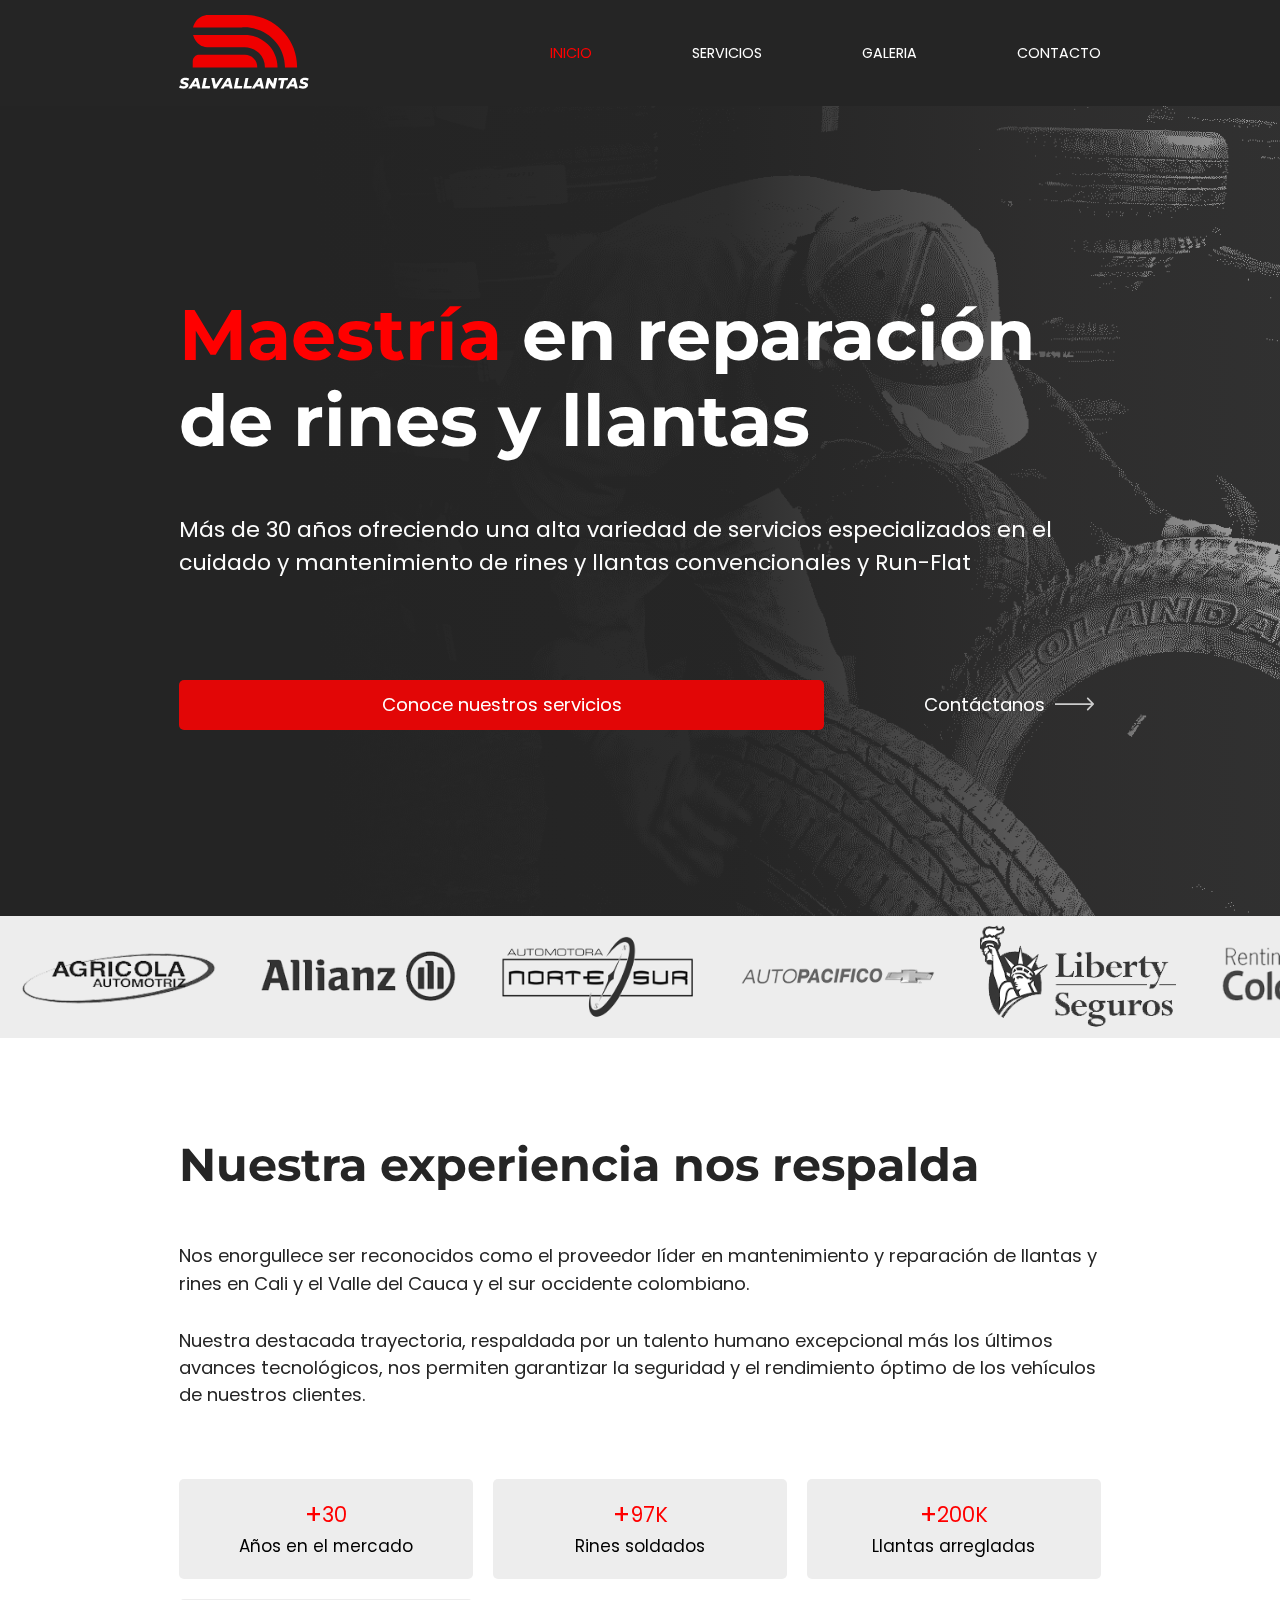
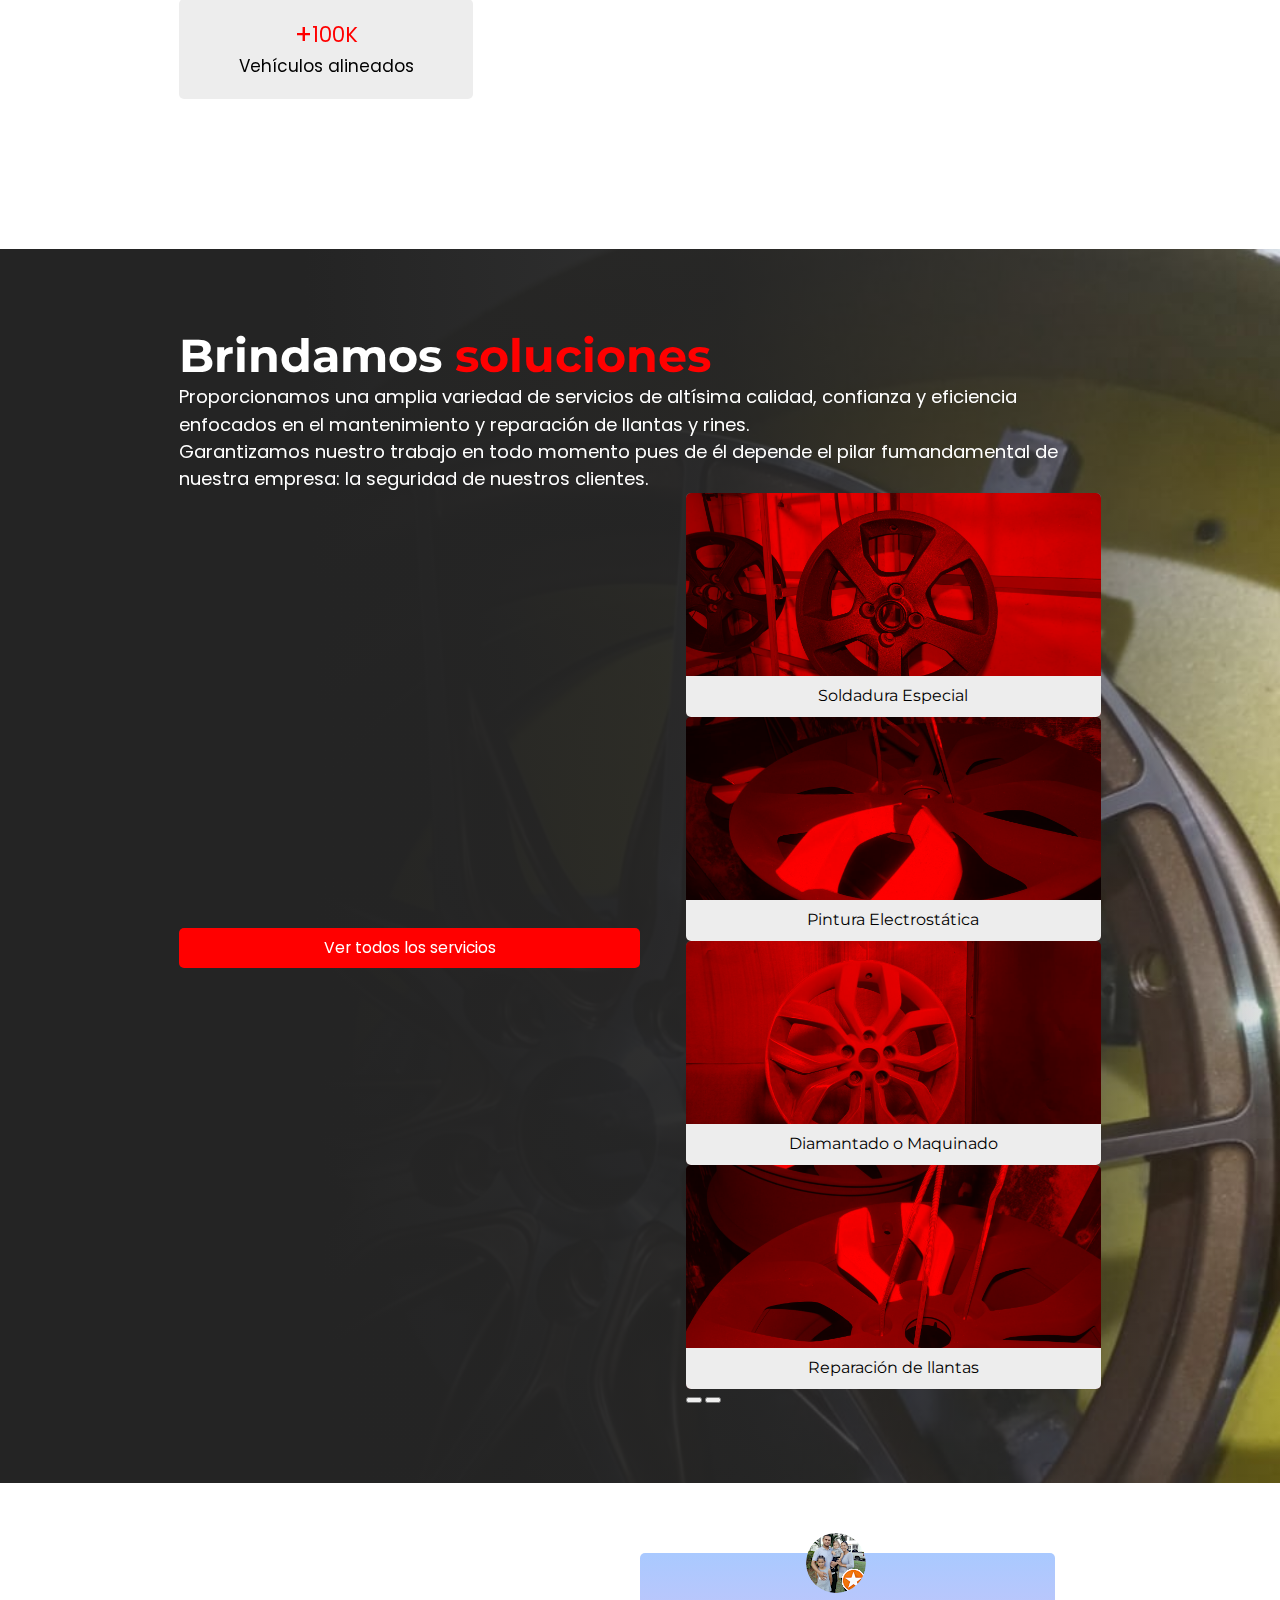
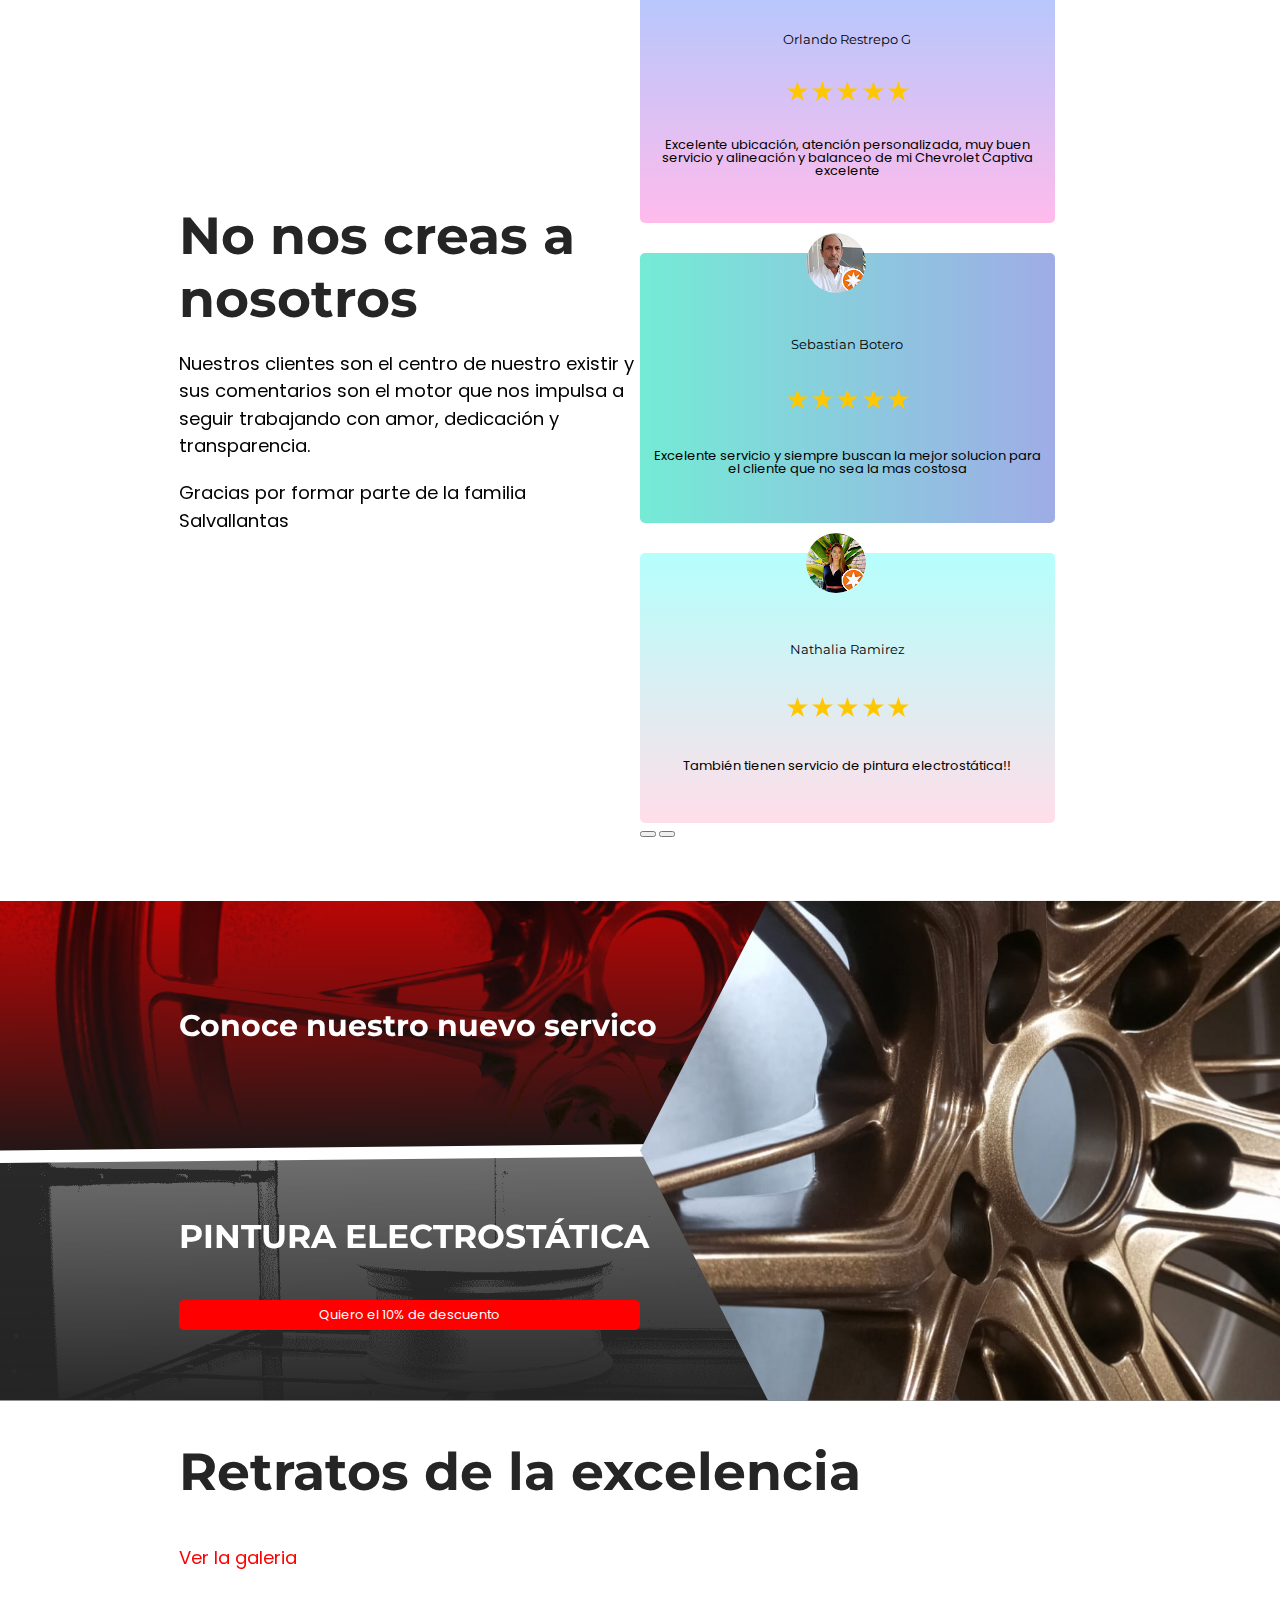
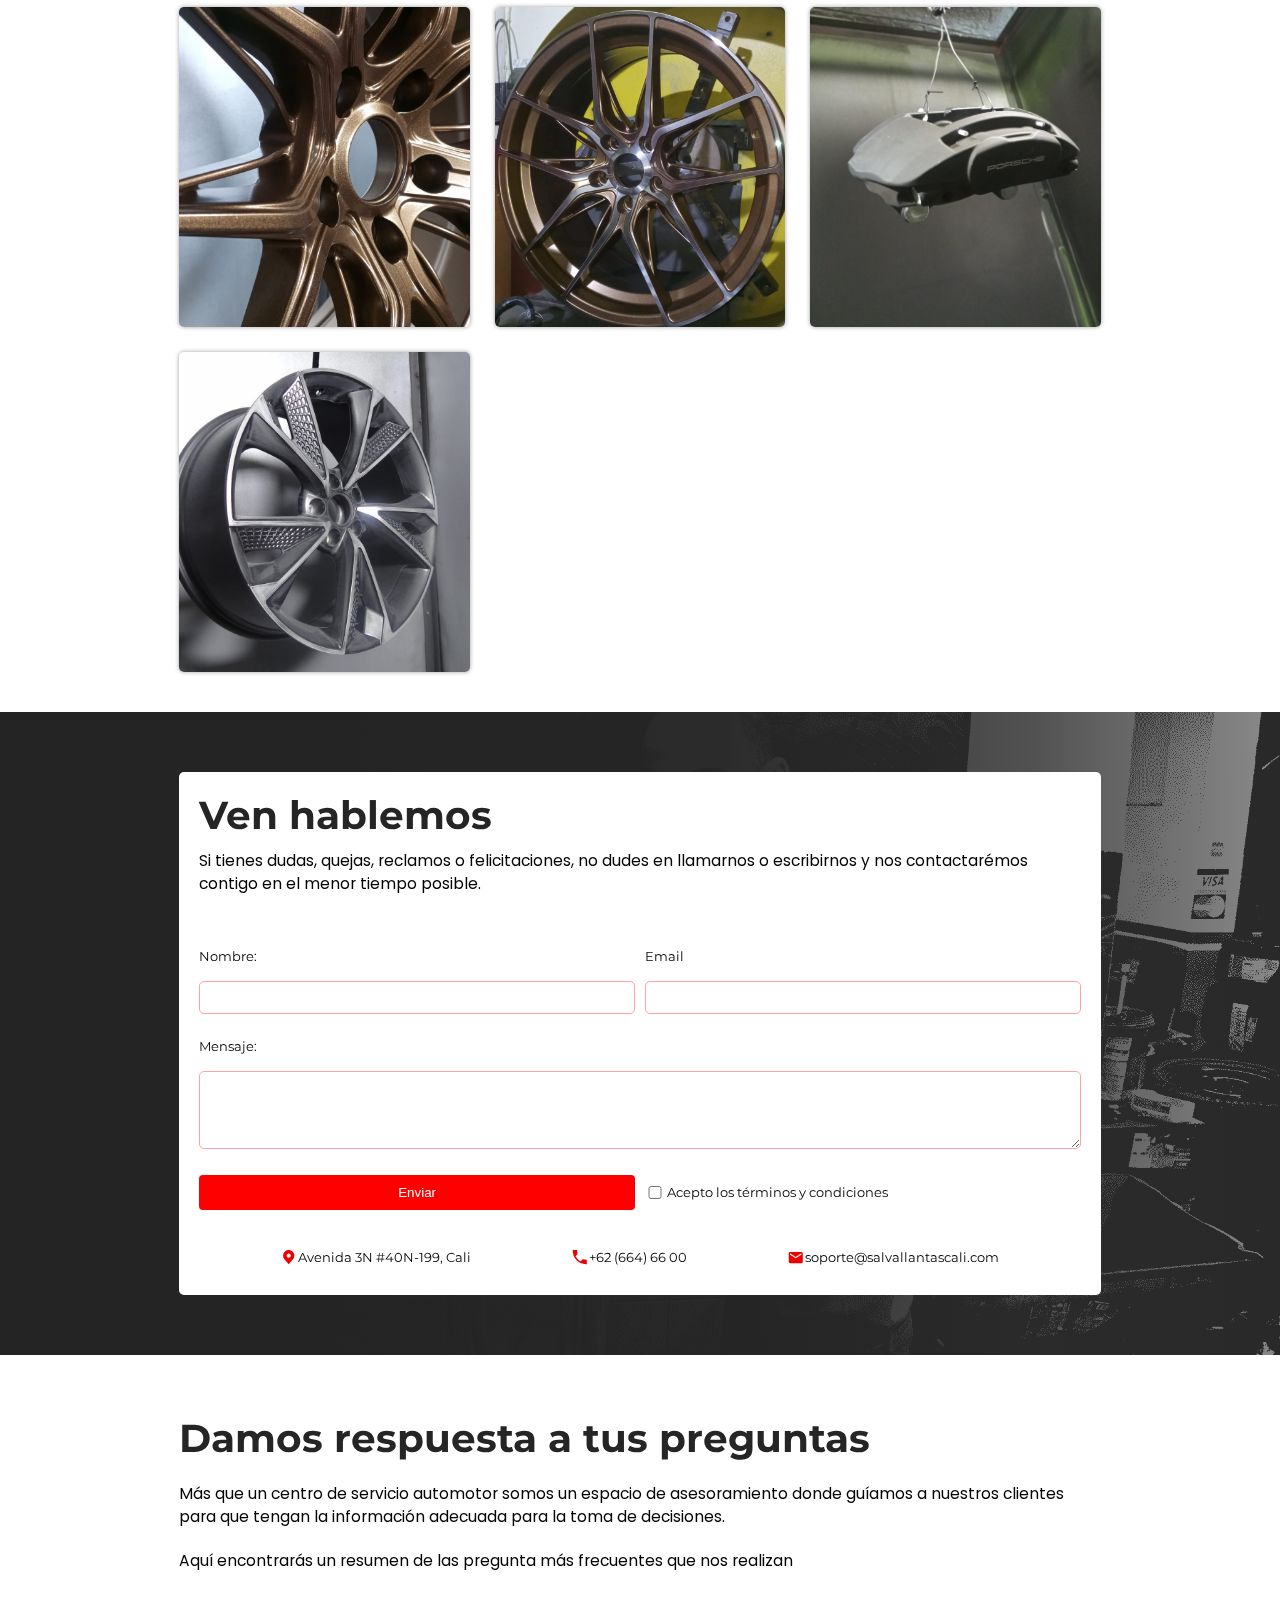
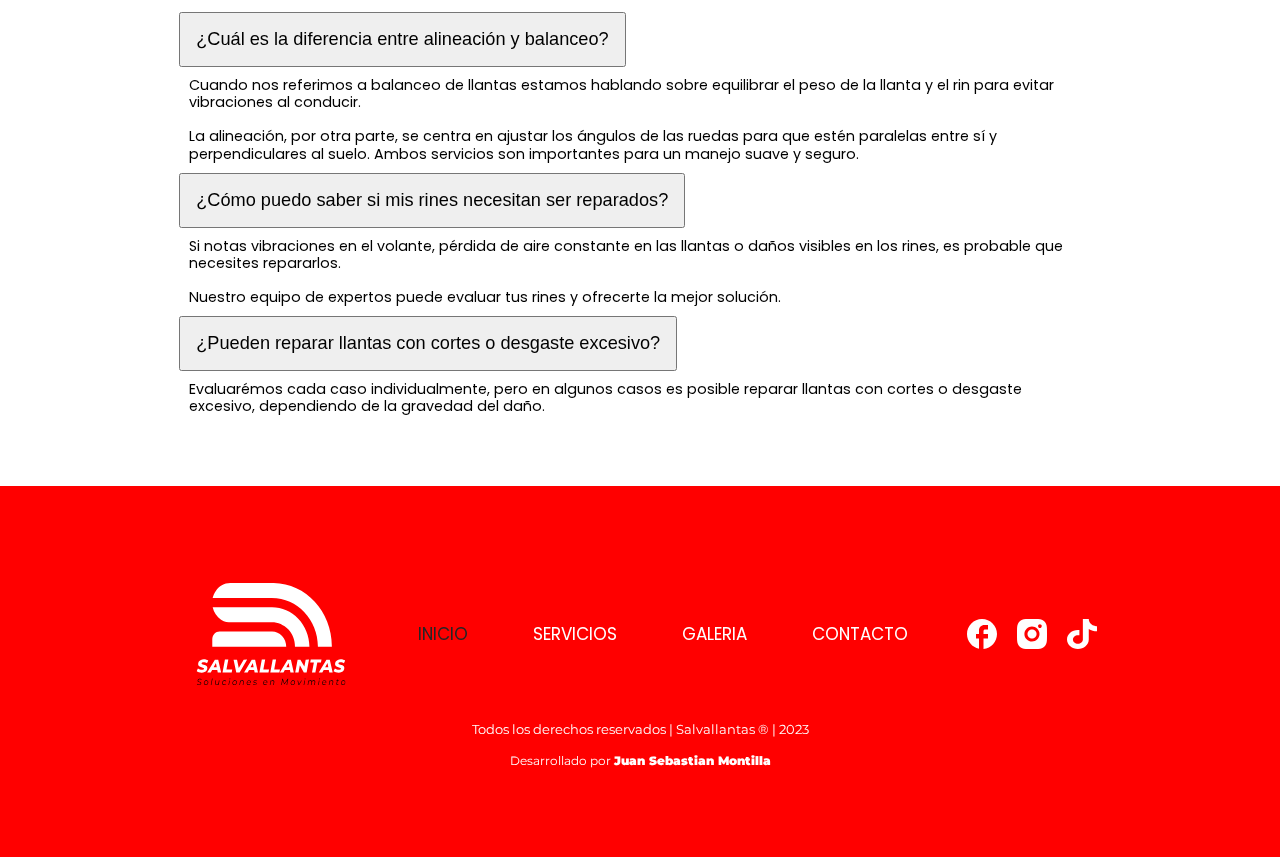
<file: index.html>
<!DOCTYPE html>
<html lang="es">

<head>
    <meta charset="UTF-8">
    <meta name="viewport" content="width=device-width, initial-scale=1.0">
    <meta name="description"
        content="Salvallantas es una empresa especializada en la reparación y mantenimiento de rines y llantas convecionales y run-flat con más de 30 años de experiencia">
    <meta name="keywords"
        content="salvallantas, llantas, rines, pintura electrostática, maquinado, alineación, balanceo">
    <!-- <fonts> -->
    <link rel="preconnect" href="https://fonts.googleapis.com">
    <link rel="preconnect" href="https://fonts.gstatic.com" crossorigin>
    <link href="https://fonts.googleapis.com/css2?family=Montserrat:wght@100;300;500;600;700&family=Poppins:wght@300;400;500;600;700&display=swap" rel="stylesheet">
    <!-- <boostrap -->
    <link href="https://cdn.jsdelivr.net/npm/bootstrap@5.3.2/dist/css/bootstrap.min.css" rel="stylesheet" integrity="sha384-T3c6CoIi6uLrA9TneNEoa7RxnatzjcDSCmG1MXxSR1GAsXEV/Dwwykc2MPK8M2HN" crossorigin="anonymous">
    <!-- icon logo -->
    <link rel="icon" href="/media/logo/icon-logo.svg" type="image/icon type">
    <!-- css  -->
    <link rel="stylesheet" href="./css/style.css">
    <title>Inicio | Salvallantas</title>
</head>

<body>
    <header>
        <!-- header -->
        <section class="header_container">
            <div class="header_content">
                <a href="index.html" class="logo_container">
                    <img src="./media/logo/logo-salvallantas-desktop.svg" alt="logo salvallantas" class="logo">
                </a>
                <input type="checkbox" id="check">
                <label for="check" class="checkbtn">
                    <div class="header_menu_container">
                        <img src="./media/icons/menu_icon.svg" alt="menu icon" class="menu_icon">
                    </div>
                </label>
                <div class="header_nav_responsive_container">
                    <nav class="header_nav_responsive_navegation">
                        <ul class="header_nav_responsive">
                            <li><a class="active-header" href="./index.html">INICIO</a></li>
                            <li><a href="./pages/servicios.html">SERVICIOS</a></li>
                            <li><a href="./pages/galeria.html">GALERIA</a></li>
                            <li><a href="./pages/contacto.html">CONTACTO</a></li>
                        </ul>
                    </nav>
                </div>
                <div class="header_nav_container">
                    <nav class="header_nav_navegation">
                        <ul class="header_nav">
                            <li><a class="active-header" href="./index.html">INICIO</a></li>
                            <li><a href="./pages/servicios.html">SERVICIOS</a></li>
                            <li><a href="./pages/galeria.html">GALERIA</a></li>
                            <li><a href="./pages/contacto.html">CONTACTO</a></li>
                        </ul>
                    </nav>
                </div>
            </div>
        </section>
    </header>

    <main class="main-index">

        <!-- banner -->
        <section class="banner_container">
            <div class="banner_container_background">
                <div class="banner_content_container">
                    <div class="banner_text_container">
                        <h1><span class="h_bold">Maestría</span> en reparación de rines y llantas</h1>
                        <p>Más de 30 años ofreciendo una alta variedad de servicios especializados en el cuidado y
                            mantenimiento de rines y llantas convencionales y Run-Flat</p>
                    </div>
                    <div class="banner_btn_container">
                        <div class="banner_btn_primary">
                            <a href="#">Conoce nuestros servicios</a>
                        </div>
                        <div class="banner_btn_second">
                            <a href="#">Contáctanos </a>
                            <a href="#"><img src="./media/icons/Arrow-right.svg" alt="" class="arrow-right"></a>
          
                        </div>
                    </div>
                </div>
            </div>
        </section>


        <!-- clients slider -->
        <section class="clients">
            <div class="clients-slider">
                <img src="./media/clients_logo/agricola.png" class="img_blur" alt="logo de agricola">
                <img src="./media/clients_logo/allianz.png" class="img_blur" alt="logo de allianz">
                <img src="./media/clients_logo/automotora.png" class="img_blur" alt="logo de autmotora">
                <img src="./media/clients_logo/autopacifico.png" class="img_blur" alt="logo de autopacifico">
                <img src="./media/clients_logo/liberty.png" class="img_blur" alt="logo de liberty">
                <img src="./media/clients_logo/renting.png" class="img_blur" alt="logo de renting">
                <img src="./media/clients_logo/sura.png" class="img_blur" alt="logo de suramericana">
            </div>
            <div class="clients-slider">
                <img src="./media/clients_logo/agricola.png" class="img_blur" alt="logo de agricola">
                <img src="./media/clients_logo/allianz.png" class="img_blur" alt="logo de allianz">
                <img src="./media/clients_logo/automotora.png" class="img_blur" alt="logo de autmotora">
                <img src="./media/clients_logo/autopacifico.png" class="img_blur" alt="logo de autopacifico">
                <img src="./media/clients_logo/liberty.png" class="img_blur" alt="logo de liberty">
                <img src="./media/clients_logo/renting.png" class="img_blur" alt="logo de renting">
                <img src="./media/clients_logo/sura.png" class="img_blur" alt="logo de suramericana">
            </div>
        </section>
        

        <!-- experience cards -->
        <section class="experience_container">
            <div class="experience_content">
                <h2>Nuestra experiencia nos respalda</h2>
                <p>Nos enorgullece ser reconocidos como el proveedor líder en mantenimiento y reparación de llantas y rines en Cali y el
                    Valle del Cauca y el sur occidente colombiano.</p>
                <p>Nuestra destacada trayectoria, respaldada por un talento humano excepcional más los últimos avances
                    tecnológicos, nos permiten garantizar la seguridad y el rendimiento óptimo de los vehículos de
                    nuestros clientes.</p>
            </div>
            <div class="experience_cards_container">
                <div class="experience_cards">
                    <div class="experience_card expcd1">
                        <div class="experience_card_title">
                            <p class="expcd_p1">+</p>
                            <p class="expcd_p2">30</p>
                        </div>
                        <p class="expcd_p3">Años en el mercado</p>
                    </div>
                    <div class="experience_card expcd2">
                        <div class="experience_card_title">
                            <p class="expcd_p1">+</p>
                            <p class="expcd_p2">97K</p>
                        </div>
                        <p class="expcd_p3">Rines soldados</p>
                    </div>
                    <div class="experience_card expcd3">
                        <div class="experience_card_title">
                            <p class="expcd_p1">+</p>
                            <p class="expcd_p2">200K</p>
                        </div>
                        <p class="expcd_p3">Llantas arregladas</p>
                    </div>
                    <div class="experience_card expcd4">
                        <div class="experience_card_title">
                            <p class="expcd_p1">+</p>
                            <p class="expcd_p2">100K</p>
                        </div>
                        <p class="expcd_p3">Vehículos alineados</p>
                    </div>
                </div>
            </div>
        </section>

        <!-- Services -->
        <section class="services_container">
            <div class="services_container_background">
                <div class="services_content_container">
                    <h2>Brindamos <span class="h2_bold">soluciones</span></h2>
                    <p>Proporcionamos una amplia variedad de servicios de altísima calidad, confianza y eficiencia
                        enfocados en el mantenimiento y reparación de llantas y rines.</p>
                    <p id="p_1">Garantizamos nuestro trabajo en todo momento pues de él depende el pilar fumandamental
                        de nuestra
                        empresa: la seguridad de nuestros clientes.</p>
                    <div class="services_btn_container">
                        <a href="#">Ver todos los servicios</a>
                    </div>
                    <div class="services_cards_container crd1">
                        <!-- boostrap carrousel -->
                        <div id="carouselExample" class="carousel slide">
                            <div class="carousel-inner">
                                <div class="carousel-item active ">
                                    <div class="services_cards_background srvcrd1 carousel-1">
                                        <div class="services_cards_content">
                                            <h4>Soldadura Especial</h4>
                                        </div>
                                    </div>
                                </div>
                                <div class="carousel-item carousel-2">
                                    <div class="services_cards_background srvcrd2">
                                        <div class="services_cards_content">
                                            <h4>Pintura Electrostática</h4>
                                        </div>
                                    </div>
                                </div>
                                <div class="carousel-item carousel-3">
                                    <div class="services_cards_background srvcrd3">
                                        <div class="services_cards_content">
                                            <h4>Diamantado o Maquinado</h4>
                                        </div>
                                    </div>
                                </div>
                                <div class="carousel-item carousel-4">
                                    <div class="services_cards_background srvcrd4">
                                        <div class="services_cards_content">
                                            <h4>Reparación de llantas</h4>
                                        </div>
                                    </div>
                                </div>
                            </div>
                            <button class="carousel-control-prev" type="button" data-bs-target="#carouselExample"
                                data-bs-slide="prev">
                                <span class="carousel-control-prev-icon" aria-hidden="true"></span>
                            </button>
                            <button class="carousel-control-next" type="button" data-bs-target="#carouselExample"
                                data-bs-slide="next">
                                <span class="carousel-control-next-icon" aria-hidden="true"></span>
                            </button>
                        </div>
                    </div>
                </div>
            </div>
        </section>

        <!-- testimony -->
        <section class="testimony_container">
            <div class="testimony_content_container">
                <div class="testimony_content">
                    <h2>No nos creas a nosotros</h2>
                    <p>Nuestros clientes son el centro de nuestro existir y sus comentarios son el motor que nos impulsa
                        a seguir trabajando con amor, dedicación y transparencia.</p>
                    <p>Gracias por formar parte de la familia <span class="_bold">Salvallantas</span></p>
                    <div class="testimony_btn">
                    </div>
                </div>
                <div id="carouselTestimony" class="carousel slide">
                    <div class="carousel-inner">
                        <div class="carousel-item active">
                            <div class="testimony_cards_container">
                                <div class="testimony_card tstcrd1">
                                    <div class="testimony_card_background">
                                        <div class="testimony_card_img">
                                        </div>
                                        <div class="testimony_card_title">
                                            <h4>Orlando Restrepo G</h4>
                                        </div>
                                        <div class="testimony_cards_stars">
                                            <img src="./media/icons/Stars.svg" alt="icono de estrella">
                                            <img src="./media/icons/Stars.svg" alt="icono de estrella">
                                            <img src="./media/icons/Stars.svg" alt="icono de estrella">
                                            <img src="./media/icons/Stars.svg" alt="icono de estrella">
                                            <img src="./media/icons/Stars.svg" alt="icono de estrella">
                                        </div>
                                        <div class="testimony_card_content">
                                            <p>Excelente ubicación, atención personalizada, muy buen servicio y
                                                alineación y balanceo de mi Chevrolet Captiva excelente
                                            </p>
                                        </div>
                                    </div>
                                </div>
                            </div>
                        </div>
                        <div class="carousel-item">
                            <div class="testimony_cards_container">
                                <div class="testimony_card tstcrd2">
                                    <div class="testimony_card_background tstcrd2">
                                        <div class="testimony_card_img2">
                                        </div>
                                        <div class="testimony_card_title">
                                            <h4>Sebastian Botero</h4>
                                        </div>
                                        <div class="testimony_cards_stars">
                                            <img src="./media/icons/Stars.svg" alt="icono de estrella">
                                            <img src="./media/icons/Stars.svg" alt="icono de estrella">
                                            <img src="./media/icons/Stars.svg" alt="icono de estrella">
                                            <img src="./media/icons/Stars.svg" alt="icono de estrella">
                                            <img src="./media/icons/Stars.svg" alt="icono de estrella">
                                        </div>
                                        <div class="testimony_card_content">
                                            <p>Excelente servicio y siempre buscan la mejor solucion para el cliente que
                                                no sea la mas costosa
                                            </p>
                                        </div>
                                    </div>
                                </div>
                            </div>
                        </div>
                        <div class="carousel-item">
                            <div class="testimony_cards_container">
                                <div class="testimony_card tstcrd3">
                                    <div class="testimony_card_background tstcrd3">
                                        <div class="testimony_card_img3">
                                        </div>
                                        <div class="testimony_card_title">
                                            <h4>Nathalia Ramirez</h4>
                                        </div>
                                        <div class="testimony_cards_stars">
                                            <img src="./media/icons/Stars.svg" alt="icono de estrella">
                                            <img src="./media/icons/Stars.svg" alt="icono de estrella">
                                            <img src="./media/icons/Stars.svg" alt="icono de estrella">
                                            <img src="./media/icons/Stars.svg" alt="icono de estrella">
                                            <img src="./media/icons/Stars.svg" alt="icono de estrella">
                                        </div>
                                        <div class="testimony_card_content">
                                            <p>También tienen servicio de pintura electrostática!!</p>
                                        </div>
                                    </div>
                                </div>
                            </div>
                        </div>
                    </div>
                    <button class="carousel-control-prev" type="button" data-bs-target="#carouselTestimony"
                        data-bs-slide="prev">
                        <span class="carousel-control-prev-icon" aria-hidden="true"></span>
                    </button>
                    <button class="carousel-control-next" type="button" data-bs-target="#carouselTestimony"
                        data-bs-slide="next">
                        <span class="carousel-control-next-icon" aria-hidden="true"></span>
                    </button>
                </div>
            </div>
        </section>

        <!-- hero -->
        <section class="hero_section">
            <div class="hero_section_background">
                <div class="hero_section_content">
                    <h3>Conoce nuestro nuevo servico</h3>
                    <h2>PINTURA ELECTROSTÁTICA</h2>
                    <div class="hero_section_btn">
                        <a href="">Quiero el 10% de descuento</a>
                    </div>
                </div>
            </div>

            <section class="hero_tablet_section">
                <div class="hero_tablet--background hr1">
                    <h2>Conoce nuestro nuevo servico</h2>
                </div>
                <div class="hero_tablet--background hr2">
                    <h2>PINTURA ELECTROSTÁTICA</h2>
                    <div class="hero_tablet--btn">
                        <a href="#">Quiero el 10% de descuento</a>
                    </div>
                </div>
                <div class="hero_tablet--background hr3"></div>
                </div>
            </section>
        </section>

        <!-- image galery -->
        <section class="image_galery_container">
            <div class="image_galery_content">
                <h2>Retratos de la excelencia</h2>
                <a href="#">Ver la galeria</a>
                <div class="image_item_container">
                    <div class="image_item img-glr-1"></div>
                    <div class="image_item img-glr-2"></div>
                    <div class="image_item img-glr-3"></div>
                    <div class="image_item img-glr-4"></div>
                </div>
            </div>
        </section>

        <!-- contact_form -->
        <section class="contact_container">
            <div class="contact_background">
                <div class="contact_content">
                    <h2>Ven hablemos</h2>
                    <p>Si tienes dudas, quejas, reclamos o felicitaciones, no dudes en llamarnos o escribirnos y nos
                        contactarémos contigo en el menor tiempo posible.</p>
                    <img src="./media/logo/logo_contact.svg" class="contact_logo" alt="">
                    <div class="contact_form">
                        <form id="form" action="#" method="post">
                            <label for="nombre" class="nombre">Nombre:</label>
                            <input type="text" id="nombre" name="nombre" required>

                            <label for="email" class="email">Email</label>
                            <input type="email" id="email" name="email" required>

                            <label for="mensaje" class="mensaje">Mensaje:</label>
                            <textarea id="mensaje" name="mensaje" rows="4" required></textarea>

                            <button type="submit" class="submit-contact_index">Enviar</button>

                            <label class="subscribe-contact_index">
                                <input type="checkbox" id="suscribirse" name="suscribirse">
                                Acepto los términos y condiciones
                            </label>
                        </form>
                    </div>
                    <div class="contact_icons">
                        <div class="contact_item item_1">
                            <img src="./media/icons/location.svg" alt="icono de ubicacion">
                            <h5>Avenida 3N #40N-199, Cali</h5>
                        </div>
                        <div class="contact_item item_2">
                            <img src="./media/icons/phone.svg" alt="icono de telefono">
                            <h5>+62 (664) 66 00</h5>
                        </div>
                        <div class="contact_item item_3">
                            <img src="./media/icons/email.svg" alt="icono de email">
                            <h5>soporte@salvallantascali.com</h5>
                        </div>
                    </div>
                </div>
            </div>
        </section>

        <!-- FAQ's -->
        <section class="faq_container">
            <div class="faq_content_container">
                <div class="faq_content">
                    <h2>Damos respuesta a tus preguntas</h2>
                    <p>Más que un centro de servicio automotor somos un espacio de asesoramiento donde guíamos a
                        nuestros clientes para que tengan la información adecuada para la toma de decisiones.</p>
                    <p>Aquí encontrarás un resumen de las pregunta más frecuentes que nos realizan</p>
                </div>
                <div class="faq_questions">
                    <div class="accordion accordion-flush" id="accordionFlushExample">
                        <div class="accordion-item">
                            <h2 class="accordion-header">
                                <button class="accordion-button collapsed" type="button" data-bs-toggle="collapse"
                                    data-bs-target="#flush-collapseOne" aria-expanded="false"
                                    aria-controls="flush-collapseOne">
                                    ¿Cuál es la diferencia entre alineación y balanceo?
                                </button>
                            </h2>
                            <div id="flush-collapseOne" class="accordion-collapse collapse"
                                data-bs-parent="#accordionFlushExample">
                                <div class="accordion-body">Cuando nos referimos a balanceo de llantas estamos hablando
                                    sobre equilibrar el peso de la llanta y el rin para evitar vibraciones al conducir.
                                    <br><br>La alineación, por otra parte, se centra en ajustar los ángulos de las ruedas para
                                    que estén paralelas entre sí y perpendiculares al suelo. Ambos servicios son
                                    importantes para un manejo suave y seguro.</div>
                            </div>
                        </div>
                        <div class="accordion-item">
                            <h2 class="accordion-header">
                                <button class="accordion-button collapsed" type="button" data-bs-toggle="collapse"
                                    data-bs-target="#flush-collapseTwo" aria-expanded="false"
                                    aria-controls="flush-collapseTwo">
                                    ¿Cómo puedo saber si mis rines necesitan ser reparados?
                                </button>
                            </h2>
                            <div id="flush-collapseTwo" class="accordion-collapse collapse"
                                data-bs-parent="#accordionFlushExample">
                                <div class="accordion-body">
                                    Si notas vibraciones en el volante, pérdida de aire constante en las llantas o daños visibles en los rines, es probable que necesites repararlos.
                                    <br><br>
                                    Nuestro equipo de expertos puede evaluar tus rines y ofrecerte la mejor solución.
                                </div>
                            </div>
                        </div>
                        <div class="accordion-item">
                            <h2 class="accordion-header">
                                <button class="accordion-button collapsed" type="button" data-bs-toggle="collapse"
                                    data-bs-target="#flush-collapseThree" aria-expanded="false"
                                    aria-controls="flush-collapseThree">
                                    ¿Pueden reparar llantas con cortes o desgaste excesivo?
                                </button>
                            </h2>
                            <div id="flush-collapseThree" class="accordion-collapse collapse"
                                data-bs-parent="#accordionFlushExample">
                                <div class="accordion-body">Evaluarémos cada caso individualmente, pero en algunos casos es posible reparar llantas con cortes o desgaste excesivo, dependiendo de la gravedad del daño.

                                </div>
                            </div>
                        </div>
                    </div>
                </div>
            </div>
        </section>
    </main>

    <footer>
        <section class="footer_container">
            <div class="footer_content_container">
                <div class="footer_content">
                    <div class="footer_logo_container">
                        <img src="./media/logo/footer_logo.svg" alt="" class="footer_logo">
                    </div>
                    <div class="footer_nav_container">
                        <ul class="footer_nav">
                            <a href="./index.html">
                                <li class="active-footer">INICIO</li>
                            </a>
                            <a href="./pages/servicios.html">
                                <li>SERVICIOS</li>
                            </a>
                            <a href="./pages/galeria.html">
                                <li>GALERIA</li>
                            </a>
                            <a href="./pages/contacto.html">
                                <li>CONTACTO</li>
                            </a>
                        </ul>
                    </div>
                    <div class="footer_icons">
                        <img src="./media/icons/facebook.svg" alt="">
                        <img src="./media/icons/instagram.svg" alt="">
                        <img src="./media/icons/tiktok.svg" alt="">
                    </div>
                    <div class="footer_copy">
                        <h5>Todos los derechos reservados | Salvallantas ® | 2023</h5>
                        <h6>Desarrollado por <span class="jsm">Juan Sebastian Montilla</span></h6>
                    </div>
                </div>
            </div>
        </section>

    </footer>
    <!-- script boostrap -->
    <script src="https://cdn.jsdelivr.net/npm/bootstrap@5.3.2/dist/js/bootstrap.bundle.min.js"
        integrity="sha384-C6RzsynM9kWDrMNeT87bh95OGNyZPhcTNXj1NW7RuBCsyN/o0jlpcV8Qyq46cDfL"
        crossorigin="anonymous"></script>
    <!-- <script src="https://code.jquery.com/jquery-3.3.1.slim.min.js"></script>
<script src="https://cdnjs.cloudflare.com/ajax/libs/popper.js/1.14.7/umd/popper.min.js"></script>
<script src="https://stackpath.bootstrapcdn.com/bootstrap/4.3.1/js/bootstrap.min.js"></script> -->

</body>

</html>
</file>
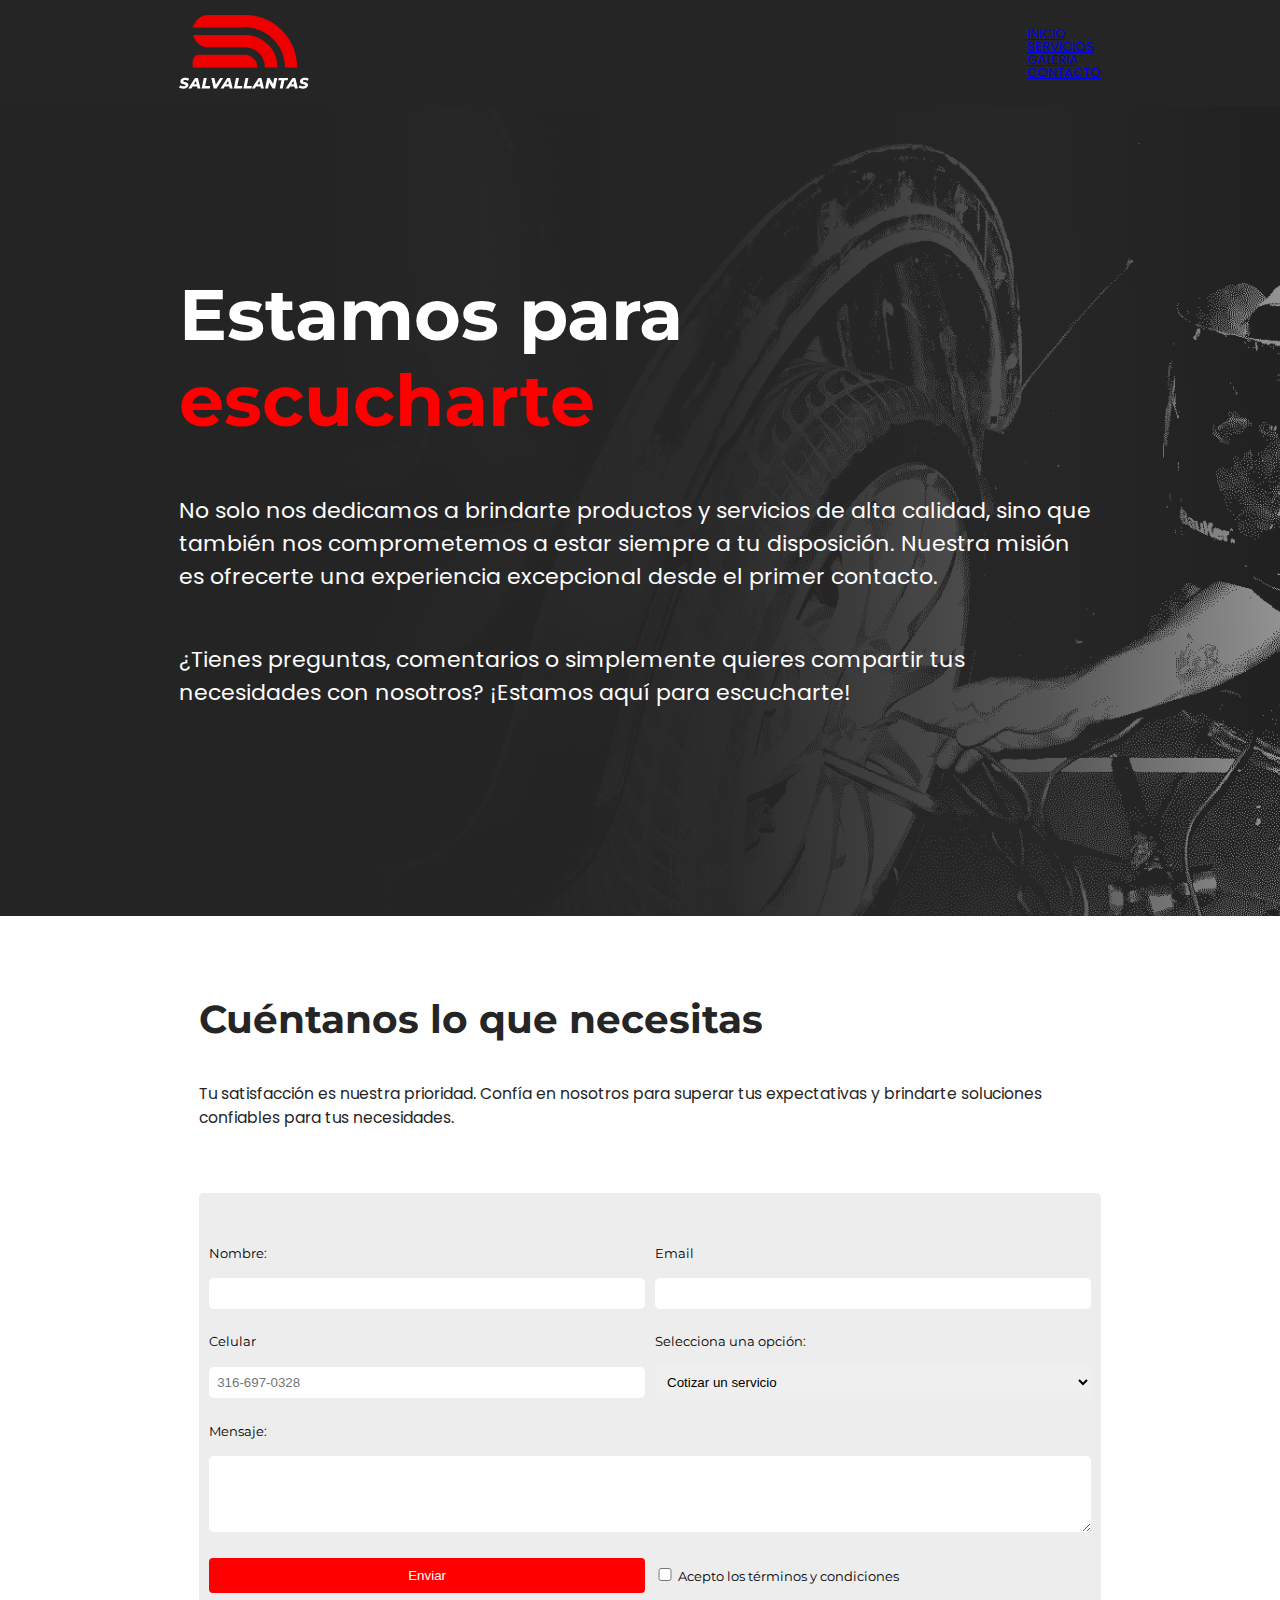
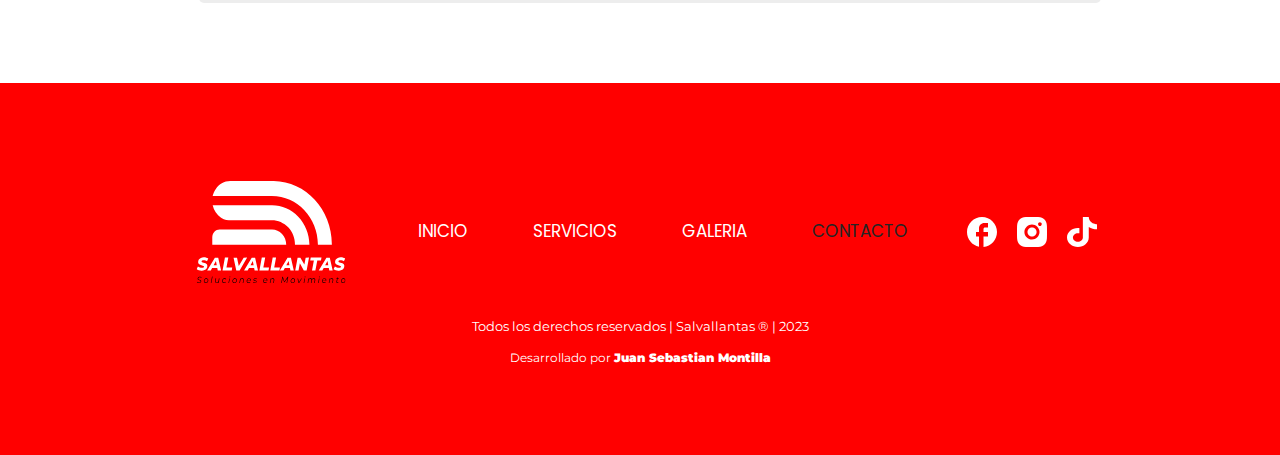
<file: contacto.html>
<!DOCTYPE html>
<html lang="es">

<head>
    <meta charset="UTF-8">
    <meta name="viewport" content="width=device-width, initial-scale=1.0">
    <meta name="description"
        content="Una experiencia visual e 30 años de servicios dedicados a la reparación de rines y llantas">
    <meta name="keywords"
        content="salvallantas, pintura electrostática, pintura secado al horno, reparacion de rines, reparacion de llantas, diamantado, maquinado, alineacion, montaje llantas blindadas, sand-blasting, alineación, balanceo">
    <!-- <fonts> -->
    <link rel="preconnect" href="https://fonts.googleapis.com">
    <link rel="preconnect" href="https://fonts.gstatic.com" crossorigin>
    <link href="https://fonts.googleapis.com/css2?family=Montserrat:wght@100;300;500;600;700&family=Poppins:wght@300;400;500;600;700&display=swap" rel="stylesheet">
    <!-- <boostrap -->
    <link href="https://cdn.jsdelivr.net/npm/bootstrap@5.3.2/dist/css/bootstrap.min.css" rel="stylesheet" integrity="sha384-T3c6CoIi6uLrA9TneNEoa7RxnatzjcDSCmG1MXxSR1GAsXEV/Dwwykc2MPK8M2HN" crossorigin="anonymous">
    <!-- icon logo -->
    <link rel="icon" href="/media/logo/icon-logo.svg" type="image/icon type">
    <!-- css  -->
    <link rel="stylesheet" href="./css/style.css">
    <title>Galería | Salvallantas</title>
</head>

<body>
    <header>
        <!-- header -->
        <section class="header_container">
            <div class="header_content">
                <a href="index.html" class="logo_container">
                    <img src="./media/logo/logo-salvallantas-desktop.svg" alt="logo salvallantas" class="logo">
                </a>
                <input type="checkbox" id="check">
                <label for="check" class="checkbtn">
                    <div class="header_menu_container">
                        <img src="./media/icons/menu_icon.svg" alt="menu icon" class="menu_icon">
                    </div>
                </label>
                <div class="header_nav_responsive_container">
                    <ul class="header_nav_responsive">
                        <a href="./index.html">
                            <li>INICIO</li>
                        </a>
                        <a href="./servicios.html">
                            <li>SERVICIOS</li>
                        </a>
                        <a href="./galeria.html">
                            <li>GALERIA</li>
                        </a>
                        <a href="./contacto.html">
                            <li class="active-header">CONTACTO</li>
                        </a>
                    </ul>
                </div>
                <div class="header_nav_container">
                    <ul class="header_nav">
                        <a href="./index.html">
                            <li>INICIO</li>
                        </a>
                        <a href="./servicios.html">
                            <li>SERVICIOS</li>
                        </a>
                        <a href="./galeria.html">
                            <li>GALERIA</li>
                        </a>
                        <a href="./contacto.html">
                            <li class="active-header">CONTACTO</li>
                        </a>
                    </ul>
                </div>

            </div>
        </section>
    </header>

    <main class="main-contacto">
        <!-- banner -->
        <section class="banner_container">
            <div class="banner_container_background">
                <div class="banner_content_container">
                    <div class="banner_text_container">
                        <h1>Estamos para <span class="h_bold"> escucharte</span></h1>
                        <p>No solo nos dedicamos a brindarte productos y servicios de alta calidad, sino que también nos comprometemos a estar siempre a tu disposición. Nuestra misión es ofrecerte una experiencia excepcional desde el primer contacto.</p>
                        <p>¿Tienes preguntas, comentarios o simplemente quieres compartir tus necesidades con nosotros? ¡Estamos aquí para escucharte!</p>
                    </div>
                </div>
            </div>
        </section>

        <!-- contact-form -->
        <section class="contacto_container">
            <div class="contacto_container_background">
                <div class="contacto_content_container">
                    <h2>Cuéntanos lo que necesitas</h2>
                    <p>Tu satisfacción es nuestra prioridad. Confía en nosotros para superar tus expectativas y brindarte soluciones confiables para tus necesidades.</p>
                    <div class="contacto_formulario_container">
                        <div class="contacto_formulario_background">
                            <div class="contacto_formulario_content">
                                <div class="contact_form">
                                    <form id="form" action="#" method="post">
                                        <label for="nombre" class="nombre">Nombre:</label>
                                        <input type="text" id="nombre" name="nombre" required>
            
                                        <label for="email" class="email">Email</label>
                                        <input type="email" id="email" name="email" required>
                                        
                                        <label for="celular" class="celular">Celular</label>
                                        <input type="tel" id="celular" name="celular"  maxlength="10" placeholder="316-697-0328" pattern="[0-9]{3}-[0-9]{3}-[0-9]{4}" required>

                                        <label for="options">Selecciona una opción:</label>
                                        <select id="options" name="options">
                                            <option value="servicio">Cotizar un servicio</option>
                                            <option value="producto">Cotizar un producto</option>
                                            <option value="llamada">Agendar una llamada</option>
                                            <option value="cita">Agendar una cita</option>
                                          </select>
            
                                        <label for="mensaje" class="mensaje">Mensaje:</label>
                                        <textarea id="mensaje" name="mensaje" rows="4" required></textarea>
            
                                        <button type="submit" class="submit-contact_index">Enviar</button>
            
                                        <label class="subscribe-contact_index">
                                            <input type="checkbox" id="suscribirse" name="suscribirse">
                                            Acepto los términos y condiciones
                                        </label>
                                    </form>
                                </div>
                            </div>
                        </div>
                    </div>
                </div>
            </div>
        </section>


        
    </main>

    <footer>
        <section class="footer_container">
            <div class="footer_content_container">
                <div class="footer_content">
                    <div class="footer_logo_container">
                        <img src="./media/logo/footer_logo.svg" alt="" class="footer_logo">
                    </div>
                    <div class="footer_nav_container">
                        <ul class="footer_nav">
                            <a href="./index.html">
                                <li>INICIO</li>
                            </a>
                            <a href="./servicios.html">
                                <li>SERVICIOS</li>
                            </a>
                            <a href="./galeria.html">
                                <li>GALERIA</li>
                            </a>
                            <a href="./contacto.html">
                                <li class="active-footer">CONTACTO</li>
                            </a>
                        </ul>
                    </div>
                    <div class="footer_icons">
                        <img src="./media/icons/facebook.svg" alt="">
                        <img src="./media/icons/instagram.svg" alt="">
                        <img src="./media/icons/tiktok.svg" alt="">
                    </div>
                    <div class="footer_copy">
                        <h5>Todos los derechos reservados | Salvallantas ® | 2023</h5>
                        <h6>Desarrollado por <span class="jsm">Juan Sebastian Montilla</span></h6>
                    </div>
                </div>
            </div>
        </section>

    </footer>
</body>
</file>
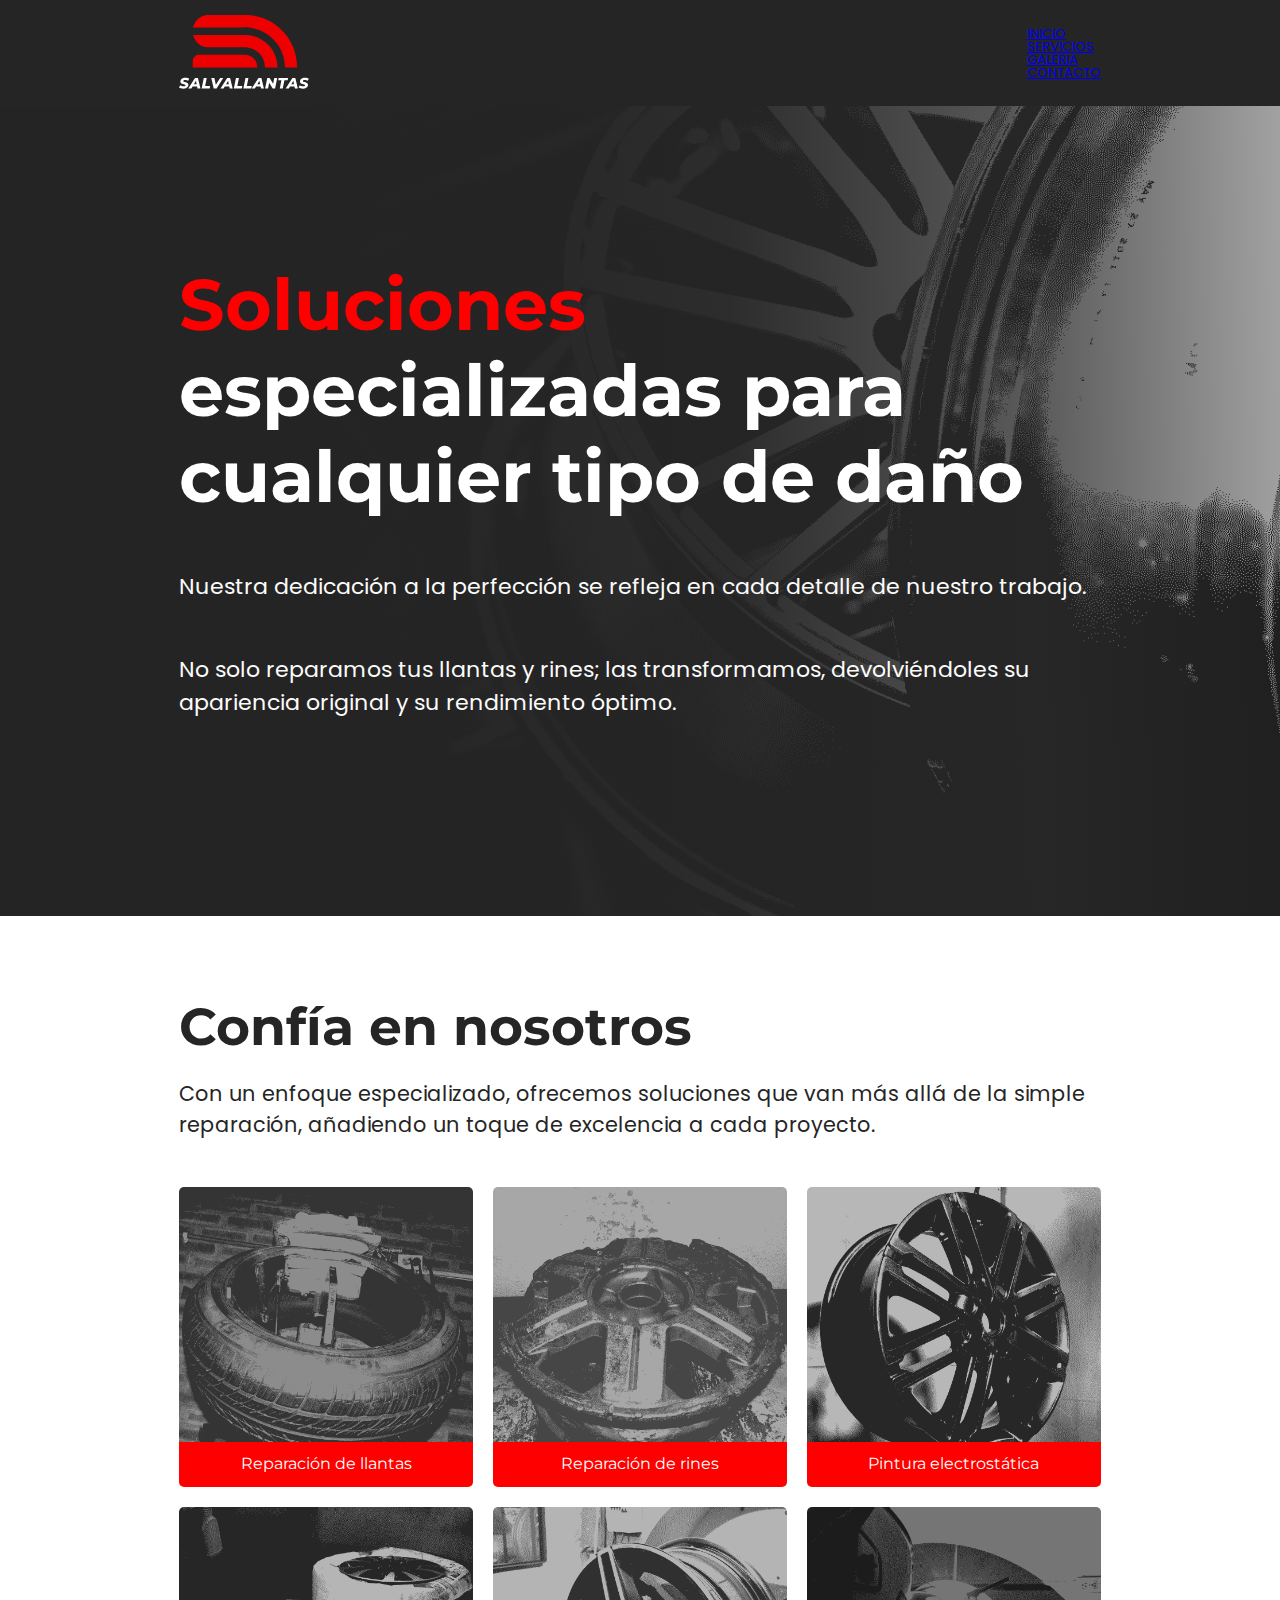
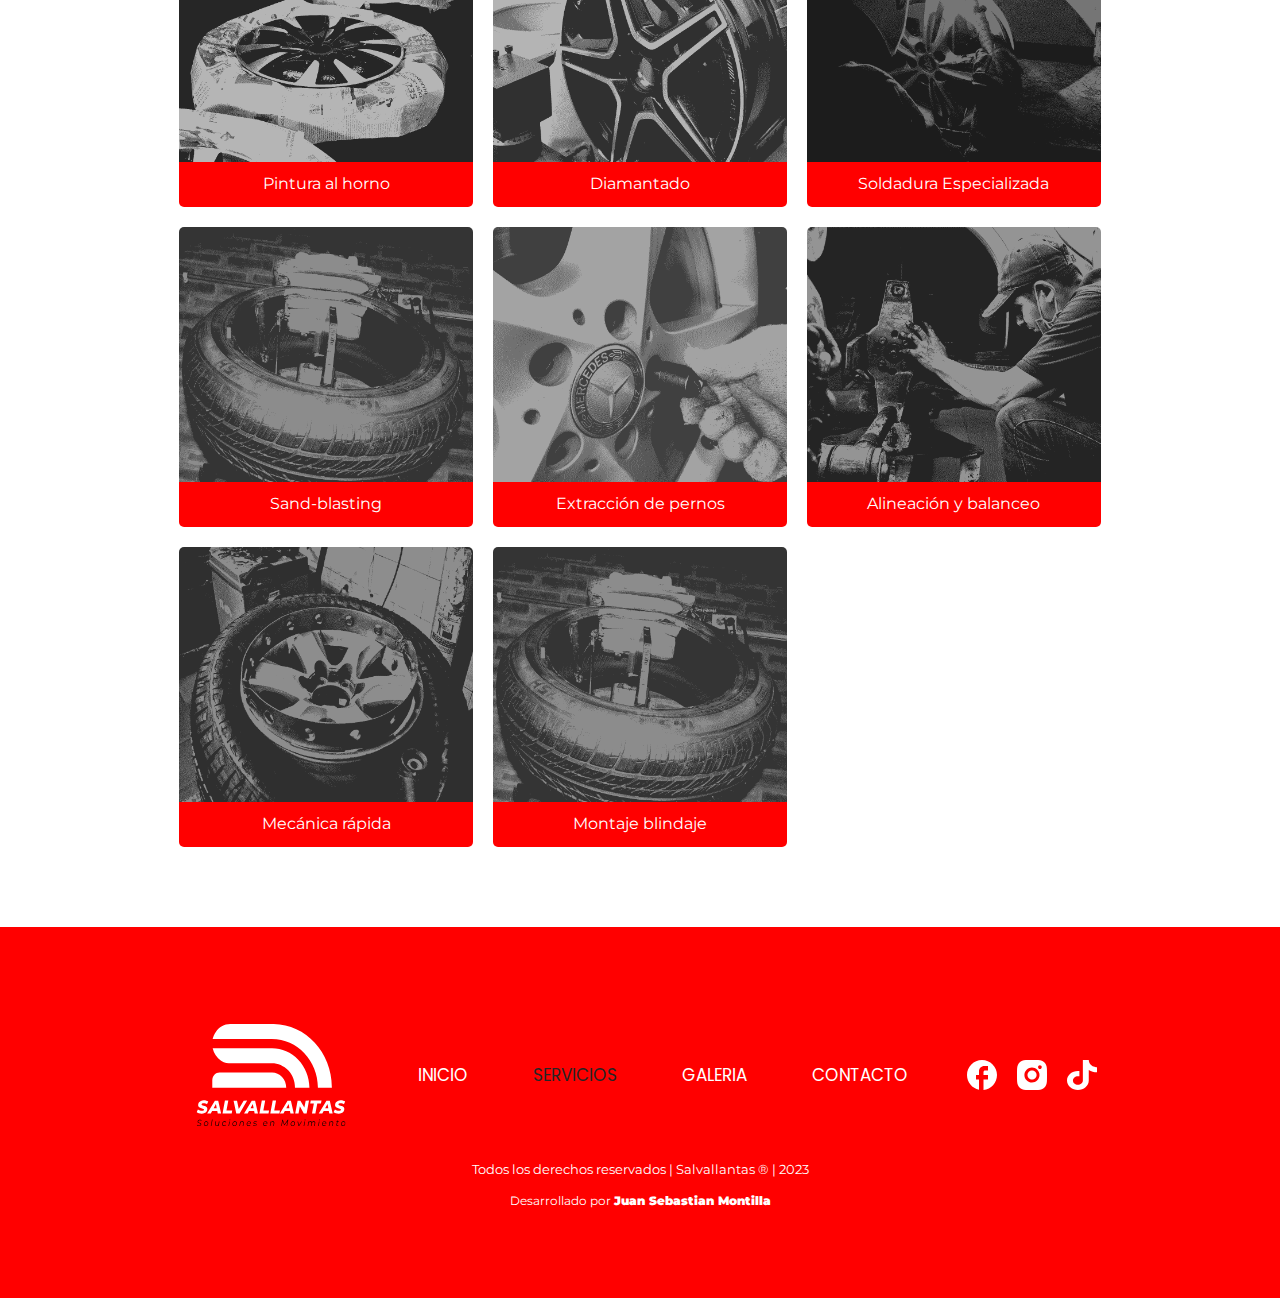
<file: servicios.html>
<!DOCTYPE html>
<html lang="es">

<head>
    <meta charset="UTF-8">
    <meta name="viewport" content="width=device-width, initial-scale=1.0">
    <meta name="description"
        content="Conoce todos los servicios que tenemos para brindarte en todos los temas relacionados con llantas y rines">
    <meta name="keywords"
        content="salvallantas, pintura electrostática, pintura secado al horno, reparacion de rines, reparacion de llantas, diamantado, maquinado, alineacion, montaje llantas blindadas, sand-blasting, alineación, balanceo">
    <!-- <fonts> -->
    <link rel="preconnect" href="https://fonts.googleapis.com">
    <link rel="preconnect" href="https://fonts.gstatic.com" crossorigin>
    <link href="https://fonts.googleapis.com/css2?family=Montserrat:wght@100;300;500;600;700&family=Poppins:wght@300;400;500;600;700&display=swap" rel="stylesheet">
    <!-- <boostrap -->
    <link href="https://cdn.jsdelivr.net/npm/bootstrap@5.3.2/dist/css/bootstrap.min.css" rel="stylesheet" integrity="sha384-T3c6CoIi6uLrA9TneNEoa7RxnatzjcDSCmG1MXxSR1GAsXEV/Dwwykc2MPK8M2HN" crossorigin="anonymous">
    <!-- icon logo -->
    <link rel="icon" href="/media/logo/icon-logo.svg" type="image/icon type">
    <!-- css  -->
    <link rel="stylesheet" href="./css/style.css">
    <title>Servicios | Salvallantas</title>
</head>

<body>
    <header>
        <!-- header -->
        <section class="header_container">
            <div class="header_content">
                <a href="index.html" class="logo_container">
                    <img src="./media/logo/logo-salvallantas-desktop.svg" alt="logo salvallantas" class="logo">
                </a>
                <input type="checkbox" id="check">
                <label for="check" class="checkbtn">
                    <div class="header_menu_container">
                        <img src="./media/icons/menu_icon.svg" alt="menu icon" class="menu_icon">
                    </div>
                </label>
                <div class="header_nav_responsive_container">
                    <ul class="header_nav_responsive">
                        <a href="./index.html">
                            <li>INICIO</li>
                        </a>
                        <a href="./servicios.html">
                            <li class="active-header">SERVICIOS</li>
                        </a>
                        <a href="./galeria.html">
                            <li>GALERIA</li>
                        </a>
                        <a href="./contacto.html">
                            <li>CONTACTO</li>
                        </a>
                    </ul>
                </div>
                <div class="header_nav_container">
                    <ul class="header_nav">
                        <a href="./index.html">
                            <li>INICIO</li>
                        </a>
                        <a href="./servicios.html">
                            <li class="active-header">SERVICIOS</li>
                        </a>
                        <a href="./galeria.html">
                            <li>GALERIA</li>
                        </a>
                        <a href="./contacto.html">
                            <li>CONTACTO</li>
                        </a>
                    </ul>
                </div>

            </div>
        </section>
    </header>

    <main class="main-servicios">
        <!-- banner -->
        <section class="banner_container">
            <div class="banner_container_background">
                <div class="banner_content_container">
                    <div class="banner_text_container">
                        <h1><span class="h_bold">Soluciones</span> especializadas para cualquier tipo de daño</h1>
                        <p>Nuestra dedicación a la perfección se refleja en cada detalle de nuestro trabajo. </p>
                        <p>No solo reparamos tus llantas y rines; las transformamos, devolviéndoles su apariencia original y su rendimiento óptimo.</p>  
                    </div>
                </div>
            </div>
        </section>

        <!-- services -->
        <section class="servicios_container">
            <div class="servicios_container_background">
                <div class="servicios_content_container">
                    <h2>Confía en nosotros</h2>
                    <p>Con un enfoque especializado, ofrecemos soluciones que van más allá de la simple reparación, añadiendo un toque de excelencia a cada proyecto.</p>
                    <div class="servicios_cards_container crd1">
                        <div class="servicios_cards_background srvcrd_1">
                            <div class="servicios_cards_content">
                                <h4>Reparación de llantas</h4>
                            </div>
                        </div>
                        <div class="servicios_cards_background srvcrd_2">
                            <div class="servicios_cards_content">
                                <h4>Reparación de rines</h4>
                            </div>
                        </div>
                        <div class="servicios_cards_background srvcrd_3">
                            <div class="servicios_cards_content">
                                <h4>Pintura electrostática</h4>
                            </div>
                        </div>
                        <div class="servicios_cards_background srvcrd_4">
                            <div class="servicios_cards_content">
                                <h4>Pintura al horno</h4>
                            </div>
                        </div>
                        <div class="servicios_cards_background srvcrd_5">
                            <div class="servicios_cards_content">
                                <h4>Diamantado</h4>
                            </div>
                        </div>
                        <div class="servicios_cards_background srvcrd_6">
                            <div class="servicios_cards_content">
                                <h4>Soldadura Especializada</h4>
                            </div>
                        </div>
                        <div class="servicios_cards_background srvcrd_7">
                            <div class="servicios_cards_content">
                                <h4>Sand-blasting</h4>
                            </div>
                        </div>
                        <div class="servicios_cards_background srvcrd_8">
                            <div class="servicios_cards_content">
                                <h4>Extracción de pernos</h4>
                            </div>
                        </div>
                        <div class="servicios_cards_background srvcrd_9">
                            <div class="servicios_cards_content">
                                <h4>Alineación y balanceo</h4>
                            </div>
                        </div>
                        <div class="servicios_cards_background srvcrd_10">
                            <div class="servicios_cards_content">
                                <h4>Mecánica rápida</h4>
                            </div>
                        </div>
                        <div class="servicios_cards_background srvcrd_11">
                            <div class="servicios_cards_content">
                                <h4>Montaje blindaje</h4>
                            </div>
                        </div>   
                    </div>
                </div>
            </div>
        </section>
    </main>

    <footer>
        <section class="footer_container">
            <div class="footer_content_container">
                <div class="footer_content">
                    <div class="footer_logo_container">
                        <img src="./media/logo/footer_logo.svg" alt="" class="footer_logo">
                    </div>
                    <div class="footer_nav_container">
                        <ul class="footer_nav">
                            <a href="./index.html">
                                <li>INICIO</li>
                            </a>
                            <a href="./servicios.html">
                                <li class="active-footer">SERVICIOS</li>
                            </a>
                            <a href="./galeria.html">
                                <li>GALERIA</li>
                            </a>
                            <a href="./contacto.html">
                                <li>CONTACTO</li>
                            </a>
                        </ul>
                    </div>
                    <div class="footer_icons">
                        <img src="./media/icons/facebook.svg" alt="">
                        <img src="./media/icons/instagram.svg" alt="">
                        <img src="./media/icons/tiktok.svg" alt="">
                    </div>
                    <div class="footer_copy">
                        <h5>Todos los derechos reservados | Salvallantas ® | 2023</h5>
                        <h6>Desarrollado por <span class="jsm">Juan Sebastian Montilla</span></h6>
                    </div>
                </div>
            </div>
        </section>

    </footer>
</body>
</file>
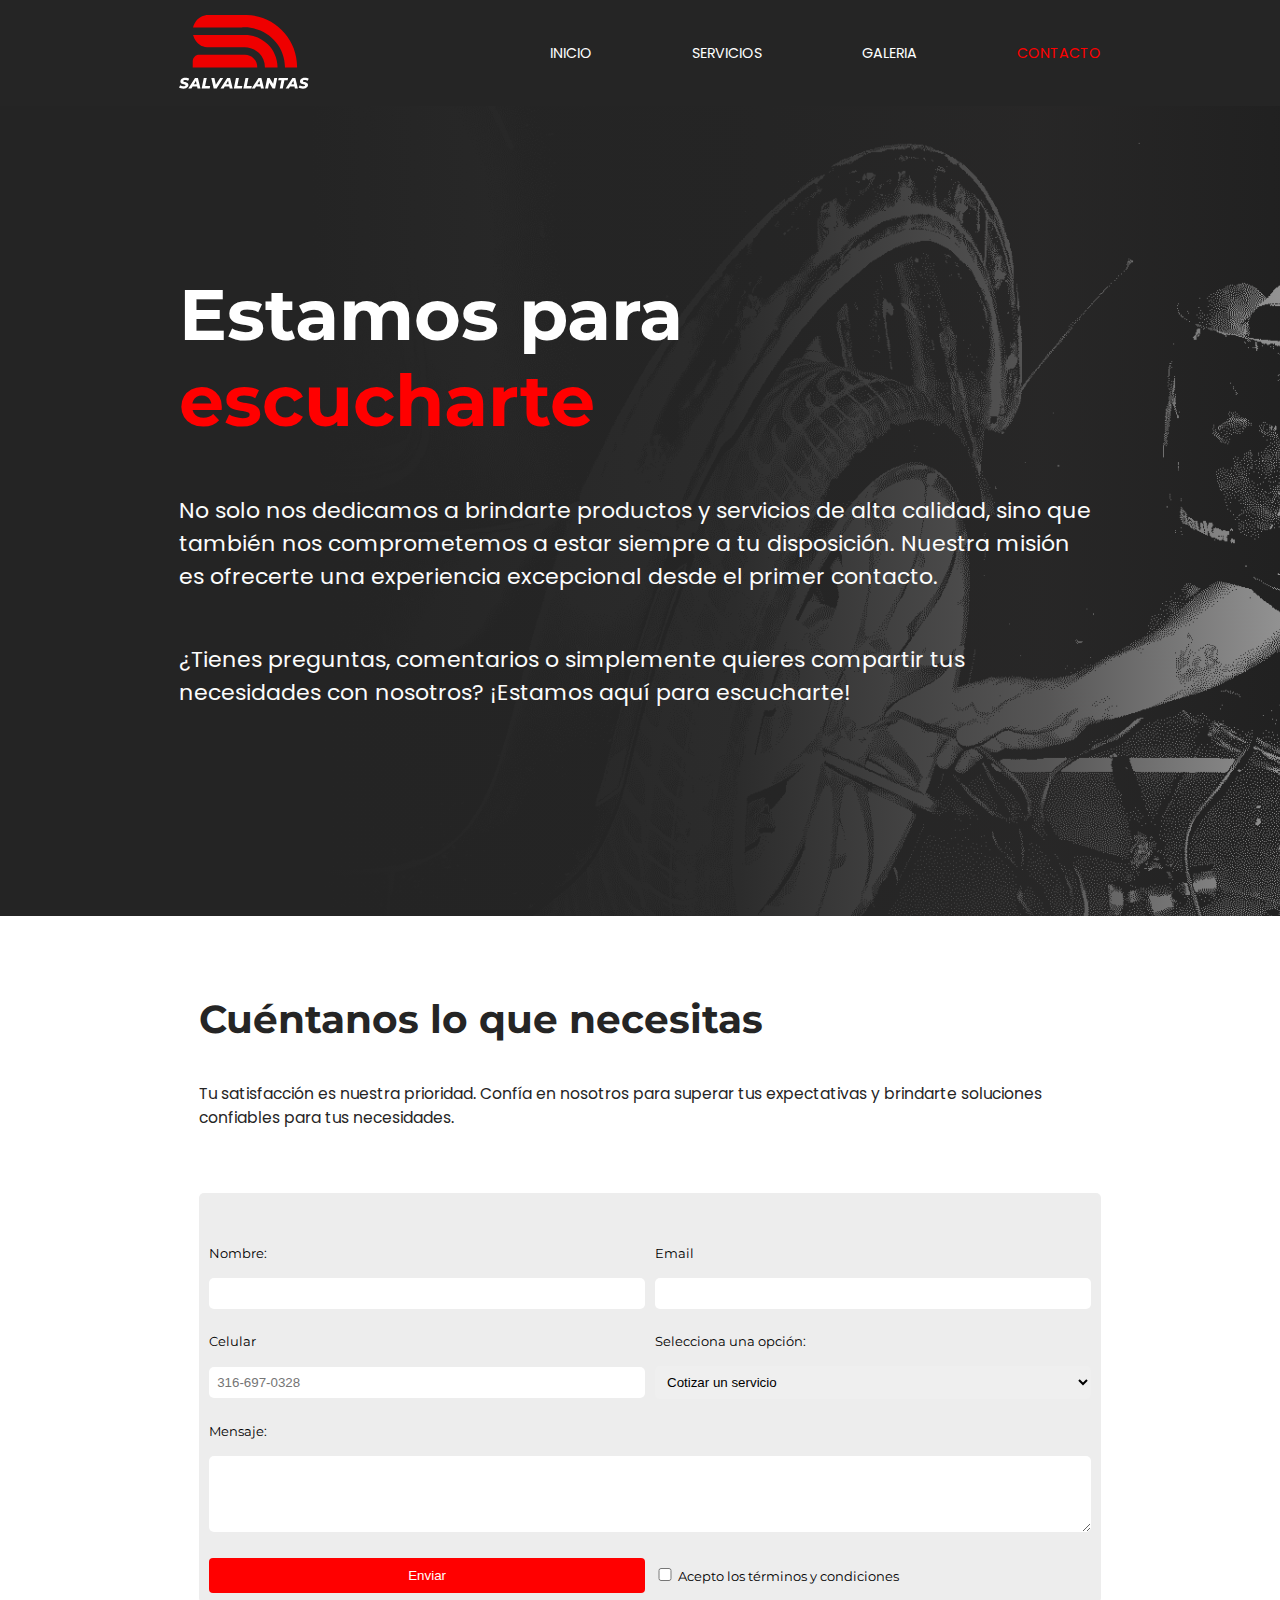
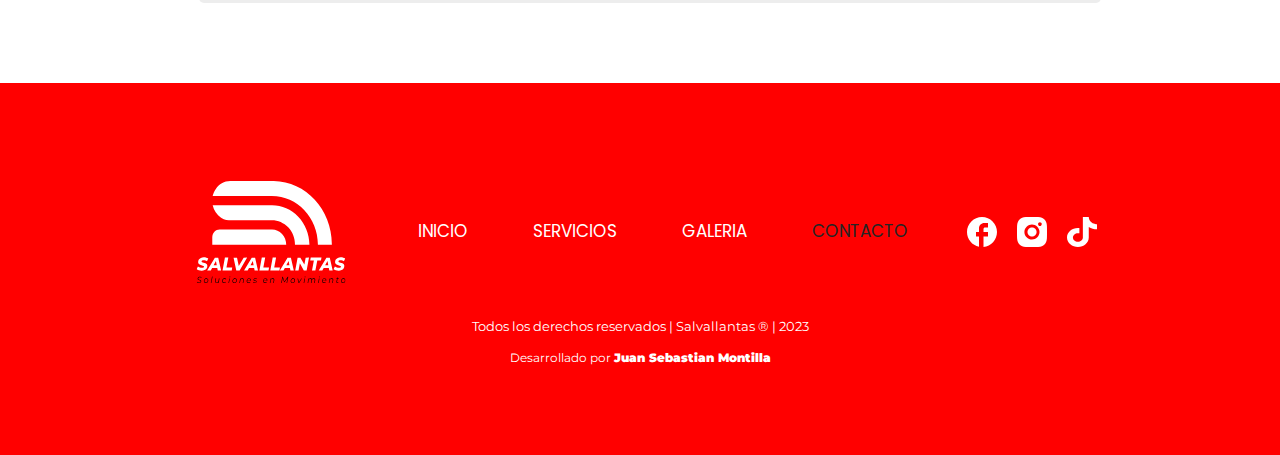
<file: pages/contacto.html>
<!DOCTYPE html>
<html lang="es">

<head>
    <meta charset="UTF-8">
    <meta name="viewport" content="width=device-width, initial-scale=1.0">
    <meta name="description"
        content="Conoce nuestros distintos canales de contacto">
    <meta name="keywords"
        content="salvallantas, contacto, contact form, canales de contacto, formulario de contacto">
    <!-- <fonts> -->
    <link rel="preconnect" href="https://fonts.googleapis.com">
    <link rel="preconnect" href="https://fonts.gstatic.com" crossorigin>
    <link href="https://fonts.googleapis.com/css2?family=Montserrat:wght@100;300;500;600;700&family=Poppins:wght@300;400;500;600;700&display=swap" rel="stylesheet">
    <!-- <boostrap -->
    <link href="https://cdn.jsdelivr.net/npm/bootstrap@5.3.2/dist/css/bootstrap.min.css" rel="stylesheet" integrity="sha384-T3c6CoIi6uLrA9TneNEoa7RxnatzjcDSCmG1MXxSR1GAsXEV/Dwwykc2MPK8M2HN" crossorigin="anonymous">
    <!-- icon logo -->
    <link rel="icon" href="/media/logo/icon-logo.svg" type="image/icon type">
    <!-- css  -->
    <link rel="stylesheet" href="../css/style.css">
    <title>Contacto | Salvallantas</title>
</head>

<body>
    <header>
        <!-- header -->
        <section class="header_container">
            <div class="header_content">
                <a href="index.html" class="logo_container">
                    <img src="../media/logo/logo-salvallantas-desktop.svg" alt="logo salvallantas" class="logo">
                </a>
                <input type="checkbox" id="check">
                <label for="check" class="checkbtn">
                    <div class="header_menu_container">
                        <img src="../media/icons/menu_icon.svg" alt="menu icon" class="menu_icon">
                    </div>
                </label>
                <div class="header_nav_responsive_container">
                    <nav class="header_nav_responsive_navegation">
                        <ul class="header_nav_responsive">
                            <li><a href="../index.html">INICIO</a></li>
                            <li><a href="./servicios.html">SERVICIOS</a></li>
                            <li><a href="./galeria.html">GALERIA</a></li>
                            <li><a class="active-header" href="./contacto.html">CONTACTO</a></li>
                        </ul>
                    </nav>
                </div>
                <div class="header_nav_container">
                    <nav class="header_nav_navegation">
                        <ul class="header_nav">
                            <li><a href="../index.html">INICIO</a></li>
                            <li><a href="./servicios.html">SERVICIOS</a></li>
                            <li><a href="./galeria.html">GALERIA</a></li>
                            <li><a class="active-header" href="./contacto.html">CONTACTO</a></li>
                        </ul>
                    </nav>
                </div>
            </div>
        </section>
    </header>

    <main class="main-contacto">
        <!-- banner -->
        <section class="banner_container">
            <div class="banner_container_background">
                <div class="banner_content_container">
                    <div class="banner_text_container">
                        <h1>Estamos para <span class="h_bold"> escucharte</span></h1>
                        <p>No solo nos dedicamos a brindarte productos y servicios de alta calidad, sino que también nos comprometemos a estar siempre a tu disposición. Nuestra misión es ofrecerte una experiencia excepcional desde el primer contacto.</p>
                        <p>¿Tienes preguntas, comentarios o simplemente quieres compartir tus necesidades con nosotros? ¡Estamos aquí para escucharte!</p>
                    </div>
                </div>
            </div>
        </section>

        <!-- contact-form -->
        <section class="contacto_container">
            <div class="contacto_container_background">
                <div class="contacto_content_container">
                    <h2>Cuéntanos lo que necesitas</h2>
                    <p>Tu satisfacción es nuestra prioridad. Confía en nosotros para superar tus expectativas y brindarte soluciones confiables para tus necesidades.</p>
                    <div class="contacto_formulario_container">
                        <div class="contacto_formulario_background">
                            <div class="contacto_formulario_content">
                                <div class="contact_form">
                                    <form id="form" action="#" method="post">
                                        <label for="nombre" class="nombre">Nombre:</label>
                                        <input type="text" id="nombre" name="nombre" required>
            
                                        <label for="email" class="email">Email</label>
                                        <input type="email" id="email" name="email" required>
                                        
                                        <label for="celular" class="celular">Celular</label>
                                        <input type="tel" id="celular" name="celular"  maxlength="10" placeholder="316-697-0328" pattern="[0-9]{3}-[0-9]{3}-[0-9]{4}" required>

                                        <label for="options">Selecciona una opción:</label>
                                        <select id="options" name="options">
                                            <option value="servicio">Cotizar un servicio</option>
                                            <option value="producto">Cotizar un producto</option>
                                            <option value="llamada">Agendar una llamada</option>
                                            <option value="cita">Agendar una cita</option>
                                          </select>
            
                                        <label for="mensaje" class="mensaje">Mensaje:</label>
                                        <textarea id="mensaje" name="mensaje" rows="4" required></textarea>
            
                                        <button type="submit" class="submit-contact_index">Enviar</button>
            
                                        <label class="subscribe-contact_index">
                                            <input type="checkbox" id="suscribirse" name="suscribirse">
                                            Acepto los términos y condiciones
                                        </label>
                                    </form>
                                </div>
                            </div>
                        </div>
                    </div>
                </div>
            </div>
        </section>


        
    </main>

    <footer>
        <section class="footer_container">
            <div class="footer_content_container">
                <div class="footer_content">
                    <div class="footer_logo_container">
                        <img src="../media/logo/footer_logo.svg" alt="" class="footer_logo">
                    </div>
                    <div class="footer_nav_container">
                        <ul class="footer_nav">
                            <a href="../index.html">
                                <li>INICIO</li>
                            </a>
                            <a href="./servicios.html">
                                <li>SERVICIOS</li>
                            </a>
                            <a href="./galeria.html">
                                <li>GALERIA</li>
                            </a>
                            <a href="./contacto.html">
                                <li class="active-footer">CONTACTO</li>
                            </a>
                        </ul>
                    </div>
                    <div class="footer_icons">
                        <img src="../media/icons/facebook.svg" alt="">
                        <img src="../media/icons/instagram.svg" alt="">
                        <img src="../media/icons/tiktok.svg" alt="">
                    </div>
                    <div class="footer_copy">
                        <h5>Todos los derechos reservados | Salvallantas ® | 2023</h5>
                        <h6>Desarrollado por <span class="jsm">Juan Sebastian Montilla</span></h6>
                    </div>
                </div>
            </div>
        </section>

    </footer>
</body>
</file>
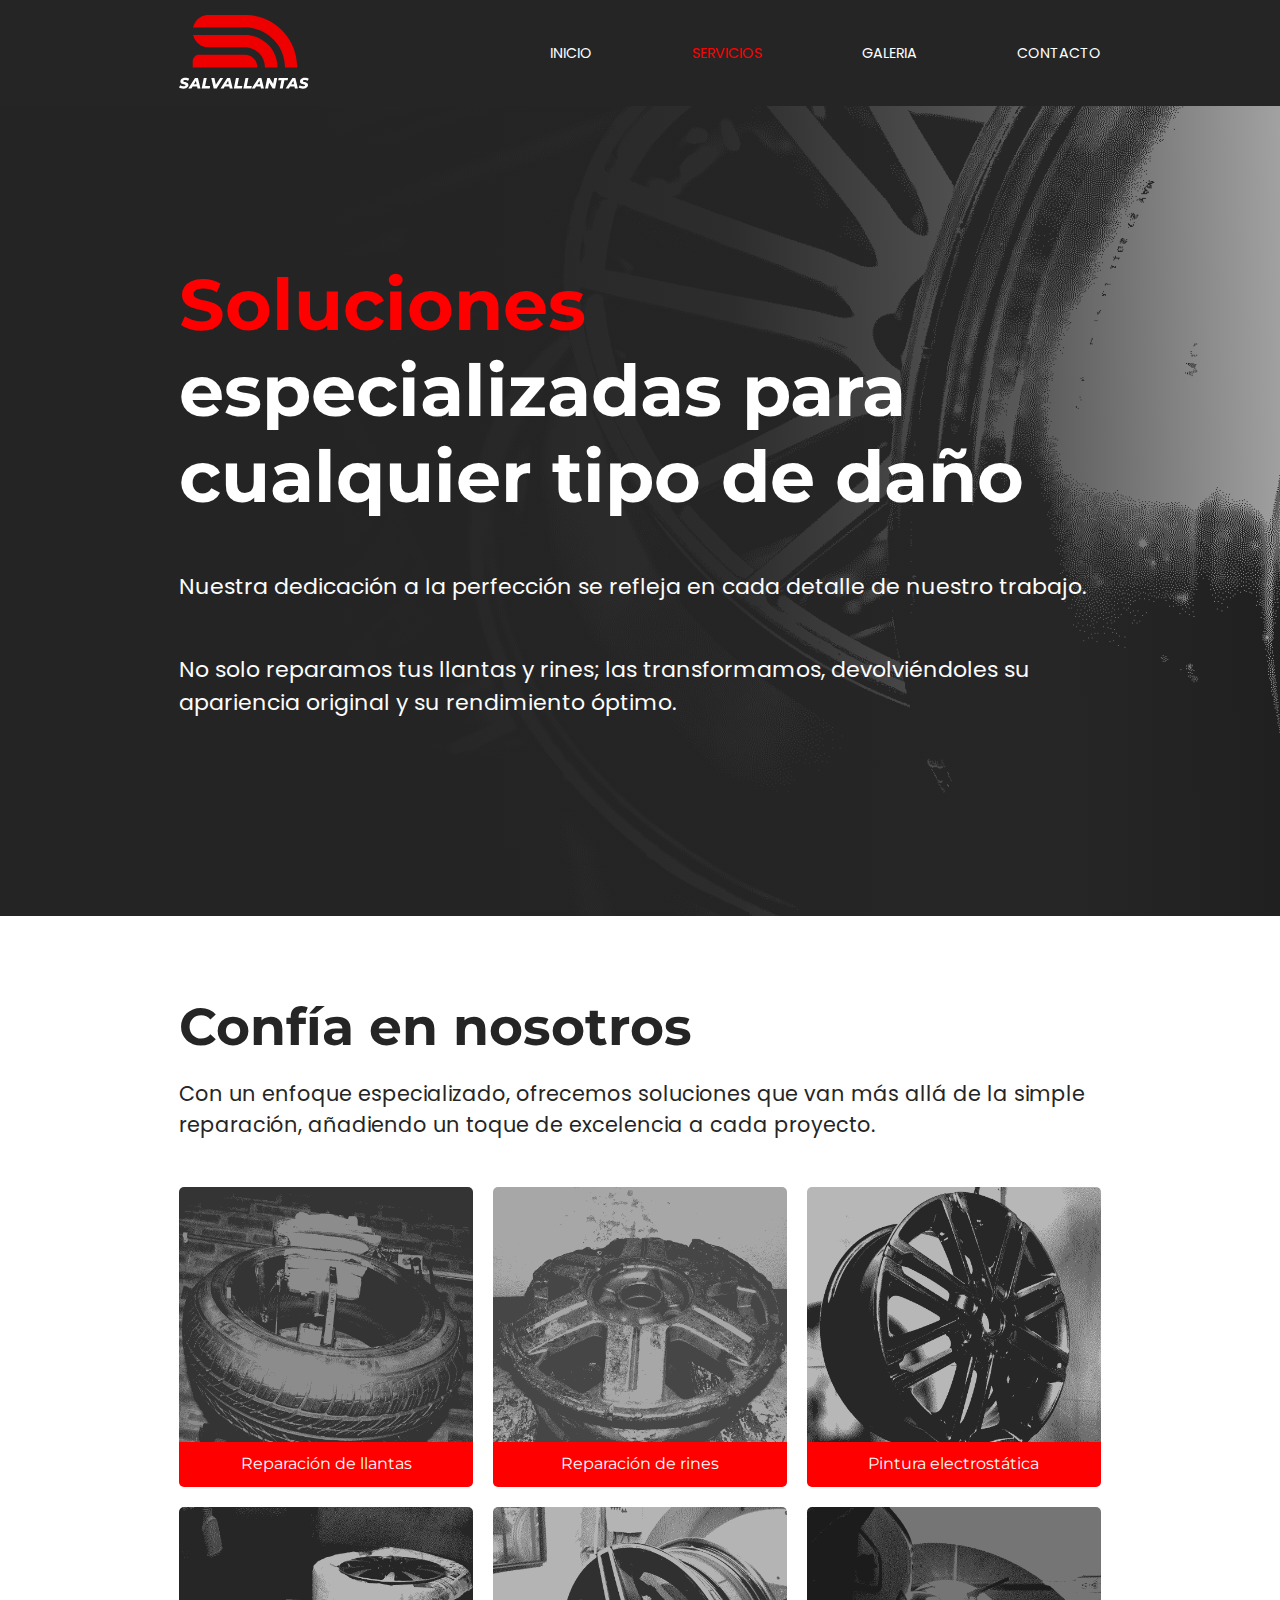
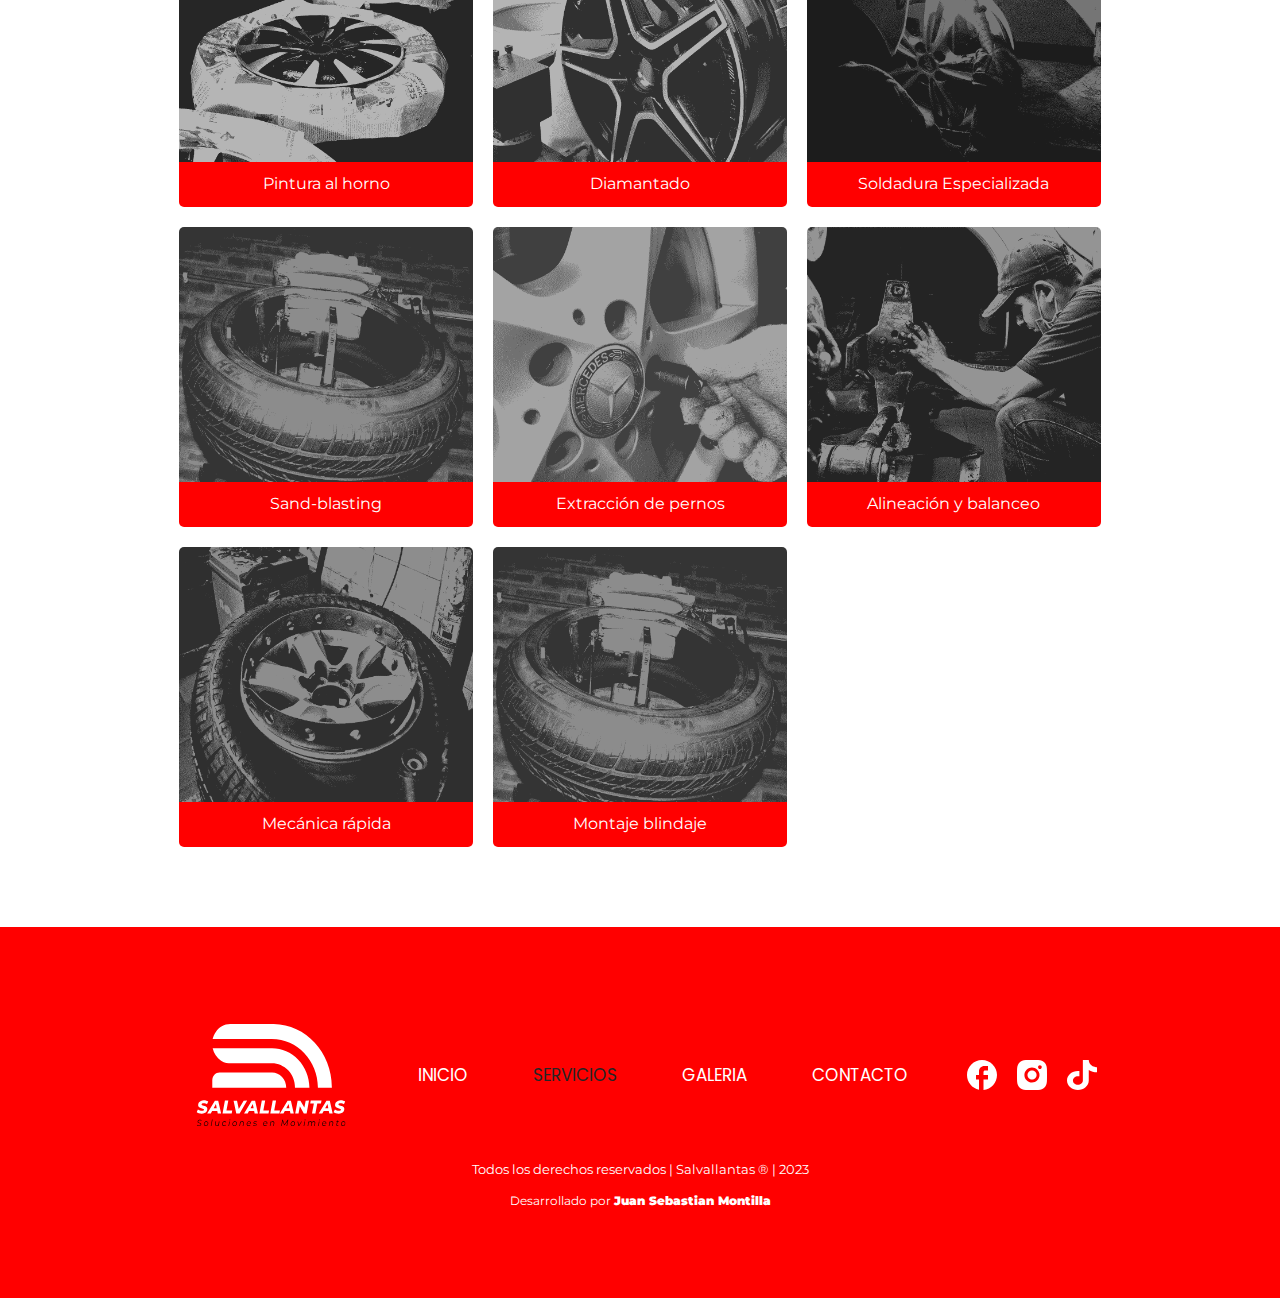
<file: pages/servicios.html>
<!DOCTYPE html>
<html lang="es">

<head>
    <meta charset="UTF-8">
    <meta name="viewport" content="width=device-width, initial-scale=1.0">
    <meta name="description"
        content="Conoce todos los servicios que tenemos para brindarte en todos los temas relacionados con llantas y rines">
    <meta name="keywords"
        content="salvallantas, pintura electrostática, pintura secado al horno, reparacion de rines, reparacion de llantas, diamantado, maquinado, alineacion, montaje llantas blindadas, sand-blasting, alineación, balanceo">
    <!-- <fonts> -->
    <link rel="preconnect" href="https://fonts.googleapis.com">
    <link rel="preconnect" href="https://fonts.gstatic.com" crossorigin>
    <link href="https://fonts.googleapis.com/css2?family=Montserrat:wght@100;300;500;600;700&family=Poppins:wght@300;400;500;600;700&display=swap" rel="stylesheet">
    <!-- <boostrap -->
    <link href="https://cdn.jsdelivr.net/npm/bootstrap@5.3.2/dist/css/bootstrap.min.css" rel="stylesheet" integrity="sha384-T3c6CoIi6uLrA9TneNEoa7RxnatzjcDSCmG1MXxSR1GAsXEV/Dwwykc2MPK8M2HN" crossorigin="anonymous">
    <!-- icon logo -->
    <link rel="icon" href="/media/logo/icon-logo.svg" type="image/icon type">
    <!-- css  -->
    <link rel="stylesheet" href="../css/style.css">
    <title>Servicios | Salvallantas</title>
</head>

<body>
    <header>
        <!-- header -->
        <section class="header_container">
            <div class="header_content">
                <a href="index.html" class="logo_container">
                    <img src="../media/logo/logo-salvallantas-desktop.svg" alt="logo salvallantas" class="logo">
                </a>
                <input type="checkbox" id="check">
                <label for="check" class="checkbtn">
                    <div class="header_menu_container">
                        <img src="../media/icons/menu_icon.svg" alt="menu icon" class="menu_icon">
                    </div>
                </label>
                <div class="header_nav_responsive_container">
                    <nav class="header_nav_responsive_navegation">
                        <ul class="header_nav_responsive">
                            <li><a href="../index.html">INICIO</a></li>
                            <li><a  class="active-header" href="./servicios.html">SERVICIOS</a></li>
                            <li><a href="./galeria.html">GALERIA</a></li>
                            <li><a href="./contacto.html">CONTACTO</a></li>
                        </ul>
                    </nav>
                </div>
                <div class="header_nav_container">
                    <nav class="header_nav_navegation">
                        <ul class="header_nav">
                            <li><a href="../index.html">INICIO</a></li>
                            <li><a class="active-header" href="./servicios.html">SERVICIOS</a></li>
                            <li><a href="./galeria.html">GALERIA</a></li>
                            <li><a href="./contacto.html">CONTACTO</a></li>
                        </ul>
                    </nav>
                </div>
            </div>
        </section>
    </header>

    <main class="main-servicios">
        <!-- banner -->
        <section class="banner_container">
            <div class="banner_container_background">
                <div class="banner_content_container">
                    <div class="banner_text_container">
                        <h1><span class="h_bold">Soluciones</span> especializadas para cualquier tipo de daño</h1>
                        <p>Nuestra dedicación a la perfección se refleja en cada detalle de nuestro trabajo. </p>
                        <p>No solo reparamos tus llantas y rines; las transformamos, devolviéndoles su apariencia original y su rendimiento óptimo.</p>  
                    </div>
                </div>
            </div>
        </section>

        <!-- services -->
        <section class="servicios_container">
            <div class="servicios_container_background">
                <div class="servicios_content_container">
                    <h2>Confía en nosotros</h2>
                    <p>Con un enfoque especializado, ofrecemos soluciones que van más allá de la simple reparación, añadiendo un toque de excelencia a cada proyecto.</p>
                    <div class="servicios_cards_container crd1">
                        <div class="servicios_cards_background srvcrd_1">
                            <div class="servicios_cards_content">
                                <h4>Reparación de llantas</h4>
                            </div>
                        </div>
                        <div class="servicios_cards_background srvcrd_2">
                            <div class="servicios_cards_content">
                                <h4>Reparación de rines</h4>
                            </div>
                        </div>
                        <div class="servicios_cards_background srvcrd_3">
                            <div class="servicios_cards_content">
                                <h4>Pintura electrostática</h4>
                            </div>
                        </div>
                        <div class="servicios_cards_background srvcrd_4">
                            <div class="servicios_cards_content">
                                <h4>Pintura al horno</h4>
                            </div>
                        </div>
                        <div class="servicios_cards_background srvcrd_5">
                            <div class="servicios_cards_content">
                                <h4>Diamantado</h4>
                            </div>
                        </div>
                        <div class="servicios_cards_background srvcrd_6">
                            <div class="servicios_cards_content">
                                <h4>Soldadura Especializada</h4>
                            </div>
                        </div>
                        <div class="servicios_cards_background srvcrd_7">
                            <div class="servicios_cards_content">
                                <h4>Sand-blasting</h4>
                            </div>
                        </div>
                        <div class="servicios_cards_background srvcrd_8">
                            <div class="servicios_cards_content">
                                <h4>Extracción de pernos</h4>
                            </div>
                        </div>
                        <div class="servicios_cards_background srvcrd_9">
                            <div class="servicios_cards_content">
                                <h4>Alineación y balanceo</h4>
                            </div>
                        </div>
                        <div class="servicios_cards_background srvcrd_10">
                            <div class="servicios_cards_content">
                                <h4>Mecánica rápida</h4>
                            </div>
                        </div>
                        <div class="servicios_cards_background srvcrd_11">
                            <div class="servicios_cards_content">
                                <h4>Montaje blindaje</h4>
                            </div>
                        </div>   
                    </div>
                </div>
            </div>
        </section>
    </main>

    <footer>
        <section class="footer_container">
            <div class="footer_content_container">
                <div class="footer_content">
                    <div class="footer_logo_container">
                        <img src="../media/logo/footer_logo.svg" alt="" class="footer_logo">
                    </div>
                    <div class="footer_nav_container">
                        <ul class="footer_nav">
                            <a href="../index.html">
                                <li>INICIO</li>
                            </a>
                            <a href="./servicios.html">
                                <li class="active-footer">SERVICIOS</li>
                            </a>
                            <a href="./galeria.html">
                                <li>GALERIA</li>
                            </a>
                            <a href="./contacto.html">
                                <li>CONTACTO</li>
                            </a>
                        </ul>
                    </div>
                    <div class="footer_icons">
                        <img src="../media/icons/facebook.svg" alt="icono de facebook">
                        <img src="../media/icons/instagram.svg" alt="icono de instagram">
                        <img src="../media/icons/tiktok.svg" alt="icono e tiktok">
                    </div>
                    <div class="footer_copy">
                        <h5>Todos los derechos reservados | Salvallantas ® | 2023</h5>
                        <h6>Desarrollado por <span class="jsm">Juan Sebastian Montilla</span></h6>
                    </div>
                </div>
            </div>
        </section>

    </footer>
</body>
</file>
<file: css/style.css>
/* http://meyerweb.com/eric/tools/css/reset/ 
   v2.0 | 20110126
   License: none (public domain)
*/
html, body, div, span, applet, object, iframe,
h1, h2, h3, .hero_section .hero_section_background .hero_section_content h2, h4, h5, h6, p, blockquote, pre,
a, abbr, acronym, address, big, cite, code,
del, dfn, em, img, ins, kbd, q, s, samp,
small, strike, strong, sub, sup, tt, var,
b, u, i, center,
dl, dt, dd, ol, ul, li,
fieldset, form, label, legend,
table, caption, tbody, tfoot, thead, tr, th, td,
article, aside, canvas, details, embed,
figure, figcaption, footer, header, hgroup,
menu, nav, output, ruby, section, summary,
time, mark, audio, video {
  margin: 0;
  padding: 0;
  border: 0;
  font-size: 100%;
  font: inherit;
  vertical-align: baseline;
}

/* HTML5 display-role reset for older browsers */
article, aside, details, figcaption, figure,
footer, header, hgroup, menu, nav, section {
  display: block;
}

body {
  line-height: 1;
}

ol, ul {
  list-style: none;
}

blockquote, q {
  quotes: none;
}

blockquote:before, blockquote:after,
q:before, q:after {
  content: "";
  content: none;
}

table {
  border-collapse: collapse;
  border-spacing: 0;
}

/*reset*/
/*global styles*/
body {
  overflow-x: hidden;
  box-sizing: border-box;
  font-size: 13px;
}

h1,
h2,
h3,
.hero_section .hero_section_background .hero_section_content h2,
h4,
h5,
h6 {
  font-family: "Montserrat", sans-serif;
}

p,
a {
  font-family: "Poppins", sans-serif;
}

/*global*/
/*list*/
/*maps*/
/*mixin*/
.main-contacto .contacto_container .contacto_container_background .contacto_content_container h2, .main-contacto .banner_container .banner_container_background .banner_content_container .banner_text_container h1, .main-galeria .banner_container .banner_container_background .banner_content_container .banner_text_container h1, .main-servicios .servicios_container .servicios_container_background .servicios_content_container h2, .main-servicios .banner_container .banner_container_background .banner_content_container .banner_text_container h1, .faq_container .faq_content_container .faq_content h2, .contact_container .contact_background .contact_content h2, .image_galery_container .image_galery_content h2, .testimony_container .testimony_content_container .testimony_content h2, .services_container .services_container_background .services_content_container h2, .main-index .experience_container .experience_content h2, .main-index .banner_container .banner_container_background .banner_content_container .banner_text_container h1 {
  font-weight: bold;
  color: #252525;
  line-height: 120%;
}

.main-contacto .contacto_container .contacto_container_background .contacto_content_container p, .main-contacto .banner_container .banner_container_background .banner_content_container .banner_text_container p, .main-galeria .banner_container .banner_container_background .banner_content_container .banner_text_container p, .main-servicios .servicios_container .servicios_container_background .servicios_content_container p, .main-servicios .banner_container .banner_container_background .banner_content_container .banner_text_container p, .faq_container .faq_content_container .faq_content p, .contact_container .contact_background .contact_content p, .testimony_container .testimony_content_container .testimony_content p, .services_container .services_container_background .services_content_container p, .main-index .experience_container .experience_content p, .main-index .banner_container .banner_container_background .banner_content_container .banner_text_container p {
  font-weight: 400;
  line-height: 150%;
}

/*extends*/
header .header_container {
  background-color: #252525;
  width: 100vw;
  height: auto;
  padding: 5px 0;
}
header .header_container .header_content {
  margin: 0 6.25%;
  height: inherit;
  display: flex;
  align-items: center;
  justify-content: space-between;
}
header .header_container .header_content .logo_container .logo {
  width: 60px;
}
header .header_container .header_content #check {
  display: none;
}
header .header_container .header_content #check:checked ~ .header_nav_responsive_container {
  display: flex;
}
header .header_container .header_content .checkbtn {
  cursor: pointer;
}
header .header_container .header_content .header_nav_responsive_container {
  display: none;
  position: absolute;
  height: 100vh;
  top: 40px;
  left: 0;
  right: 0;
  bottom: 0;
  background-color: #252525;
  overflow: hidden;
  justify-content: center;
  z-index: 1;
}
header .header_container .header_content .header_nav_responsive_container .header_nav_responsive_navegation .header_nav_responsive {
  padding: 0;
  display: flex;
  flex-direction: column;
  align-items: center;
  justify-content: center;
  gap: 80px;
  list-style: none;
}
header .header_container .header_content .header_nav_responsive_container .header_nav_responsive_navegation li a {
  text-decoration: none;
  color: #fff;
  cursor: pointer;
  transition: all 0.2s ease-in-out;
}
header .header_container .header_content .header_nav_responsive_container .header_nav_responsive_navegation li a:hover {
  color: #ff0000;
}
header .header_container .header_content .header_nav_responsive_container .header_nav_responsive_navegation li .active-header {
  color: #ff0000;
}
header .header_container .header_nav_container {
  display: none;
}

.footer_container {
  background-color: #ff0000;
  width: 100%;
}
.footer_container .footer_content_container {
  margin: 0 6.25%;
}
.footer_container .footer_content_container .footer_content {
  padding: 50px 0;
  display: flex;
  flex-direction: column;
  align-items: center;
  justify-content: center;
}
.footer_container .footer_content_container .footer_content .footer_logo_container {
  display: flex;
  align-items: center;
  justify-content: center;
}
.footer_container .footer_content_container .footer_content .footer_logo_container .footer_logo {
  width: 120px;
}
.footer_container .footer_content_container .footer_content .footer_nav_container {
  margin: 30px 0;
}
.footer_container .footer_content_container .footer_content .footer_nav_container .footer_nav {
  display: flex;
  flex-direction: column;
  justify-content: space-evenly;
  text-align: center;
  gap: 20px;
}
.footer_container .footer_content_container .footer_content .footer_nav_container .footer_nav a {
  color: #fff;
  text-decoration: none;
  font-size: 100%;
}
.footer_container .footer_content_container .footer_content .footer_nav_container .footer_nav a:hover {
  color: #252525;
}
.footer_container .footer_content_container .footer_content .footer_nav_container .footer_nav a .active-footer {
  color: #252525;
}
.footer_container .footer_content_container .footer_content .footer_icons {
  margin: 10px 0;
  display: flex;
  align-items: center;
  gap: 20px;
}
.footer_container .footer_content_container .footer_content .footer_copy {
  margin-top: 20px;
}
.footer_container .footer_content_container .footer_content .footer_copy h5 {
  text-align: center;
  color: #fff;
  font-size: 80%;
}
.footer_container .footer_content_container .footer_content .footer_copy h6 {
  margin-top: 10px;
  text-align: center;
  color: #fff;
  font-size: 70%;
}
.footer_container .footer_content_container .footer_content .footer_copy h6 .jsm {
  font-weight: 900;
}

.main-index .banner_container {
  width: 100vw;
  height: 72vh;
  background-color: #252525;
  background-image: url(../media/images/[fondo]---guaido.png);
  background-size: cover;
  background-repeat: no-repeat;
}
.main-index .banner_container .banner_container_background {
  height: 100%;
  background: linear-gradient(89deg, #242424 25%, rgba(37, 37, 37, 0.94) 57.19%, rgba(44, 43, 43, 0.62) 81.11%, rgba(58, 54, 54, 0) 102.23%);
  display: flex;
  flex-direction: auto;
  align-items: center;
  justify-content: center;
  gap: auto;
}
.main-index .banner_container .banner_container_background .banner_content_container {
  height: 100%;
  margin: 0 6.25%;
  display: flex;
  flex-direction: column;
  align-items: auto;
  justify-content: center;
  gap: 50px;
}
.main-index .banner_container .banner_container_background .banner_content_container .banner_text_container {
  display: flex;
  flex-direction: column;
  align-items: center;
  justify-content: space-between;
  gap: 20px;
}
.main-index .banner_container .banner_container_background .banner_content_container .banner_text_container h1 {
  font-size: 250%;
  color: #fff;
}
.main-index .banner_container .banner_container_background .banner_content_container .banner_text_container h1 .h_bold {
  color: #ff0000;
}
.main-index .banner_container .banner_container_background .banner_content_container .banner_text_container p {
  font-size: 110%;
  color: #fcfcfc;
}
.main-index .banner_container .banner_container_background .banner_content_container .banner_btn_container .banner_btn_primary a {
  display: flex;
  flex-direction: auto;
  align-items: center;
  justify-content: center;
  gap: auto;
  background-color: #e20606;
  color: #fff;
  height: 35px;
  border-radius: 5px;
  text-decoration: none;
  font-size: 100%;
  transition: background-color 0.2s ease-in-out, font-size 0.2s ease-out;
}
.main-index .banner_container .banner_container_background .banner_content_container .banner_btn_container .banner_btn_primary a:hover {
  font-size: 110%;
  background-color: #ff0000;
}
.main-index .banner_container .banner_container_background .banner_content_container .banner_btn_container .banner_btn_second {
  display: none;
}

@keyframes slide {
  from {
    transform: translateX(0);
  }
  to {
    transform: translateX(-100%);
  }
}
.clients {
  background-color: #EDEDED;
  overflow: hidden;
  white-space: nowrap;
}
.clients .clients-slider {
  display: inline-block;
  animation: 25s slide infinite linear;
}
.clients .clients-slider img {
  height: 70px;
  margin: 0px 20px;
}
.clients .clients-slider .img_blur {
  filter: grayscale(100%);
}

.main-index .experience_container {
  margin: 40px 6.25%;
  display: flex;
  flex-direction: column;
  align-items: auto;
  justify-content: auto;
  gap: auto;
}
.main-index .experience_container .experience_content {
  width: 100%;
  flex-shrink: 0;
}
.main-index .experience_container .experience_content h2 {
  font-size: 250%;
}
.main-index .experience_container .experience_content p {
  font-size: 110%;
  color: #252525;
  margin: 20px 0;
}
.main-index .experience_container .experience_img {
  display: none;
}
.main-index .experience_container .experience_cards_container {
  margin-top: 10%;
  width: 100%;
}
.main-index .experience_container .experience_cards_container .experience_cards {
  gap: 20px;
  display: grid;
  grid-template-columns: repeat(auto-fit, minmax(250px, 1fr));
}
.main-index .experience_container .experience_cards_container .experience_cards .experience_card {
  background-color: #EDEDED;
  height: 100px;
  border-radius: 5px;
  display: flex;
  flex-direction: column;
  align-items: center;
  justify-content: center;
  gap: auto;
}
.main-index .experience_container .experience_cards_container .experience_cards .experience_card .experience_card_title {
  display: flex;
  flex-direction: auto;
  align-items: center;
  justify-content: center;
  gap: auto;
}
.main-index .experience_container .experience_cards_container .experience_cards .experience_card .experience_card_title .expcd_p1 {
  font-size: 130%;
  flex-shrink: 1;
  color: #ff0000;
}
.main-index .experience_container .experience_cards_container .experience_cards .experience_card .experience_card_title .expcd_p2 {
  font-size: 160%;
  color: #ff0000;
}
.main-index .experience_container .experience_cards_container .experience_cards .experience_card .expcd_p3 {
  font-size: 100%;
  margin-top: 5px;
}

.services_container {
  width: 100vw;
  background-color: #252525;
  background-image: url(..//media/images/services/pintura-electrostatica/pintura_electrostatica_11.jpg);
  background-size: cover;
  background-repeat: no-repeat;
}
.services_container .services_container_background {
  height: 100%;
  background: linear-gradient(89deg, #242424 25%, rgba(37, 37, 37, 0.94) 57.19%, rgba(44, 43, 43, 0.62) 81.11%, rgba(58, 54, 54, 0) 102.23%);
}
.services_container .services_container_background .services_content_container {
  margin: 0px 6.25%;
  padding: 40px 0;
}
.services_container .services_container_background .services_content_container h2 {
  color: #fff;
  font-size: 250%;
}
.services_container .services_container_background .services_content_container .h2_bold {
  color: #ff0000;
}
.services_container .services_container_background .services_content_container p {
  font-size: 110%;
  color: #fff;
  margin-top: 20px;
}
.services_container .services_container_background .services_content_container .services_btn_container {
  margin-top: 10%;
  background-color: #ff0000;
  height: 30px;
  display: flex;
  flex-direction: auto;
  align-items: center;
  justify-content: center;
  gap: auto;
  flex-wrap: nowrap;
  text-align: center;
  border-radius: 5px;
}
.services_container .services_container_background .services_content_container .services_btn_container a {
  text-decoration: none;
  color: #fff;
  font-size: 110%;
}
.services_container .services_container_background .services_content_container .services_cards_container {
  margin-top: 15%;
}
.services_container .services_container_background .services_content_container .services_cards_container #carouselExample .carousel-inner .carousel-item .services_cards_background {
  height: 12rem;
  border-radius: 5px;
  display: flex;
  flex-direction: auto;
  align-items: end;
  justify-content: center;
  gap: auto;
  position: relative;
}
.services_container .services_container_background .services_content_container .services_cards_container #carouselExample .carousel-inner .carousel-item .services_cards_background::before {
  content: "";
  position: absolute;
  top: 0px;
  right: 0;
  bottom: 0;
  left: 0;
  background-color: #ff0000;
  mix-blend-mode: darken;
  border-radius: 5px;
}
.services_container .services_container_background .services_content_container .services_cards_container #carouselExample .carousel-inner .carousel-item .services_cards_background .services_cards_content {
  background-color: #EDEDED;
  width: 100%;
  text-align: center;
  padding: 3%;
  border-radius: 0 0 5px 5px;
  z-index: 1;
}
.services_container .services_container_background .services_content_container .services_cards_container #carouselExample .carousel-inner .carousel-item .srvcrd1, .services_container .services_container_background .services_content_container .services_cards_container #carouselExample .carousel-inner .carousel-item .srvcrd4, .services_container .services_container_background .services_content_container .services_cards_container #carouselExample .carousel-inner .carousel-item .srvcrd3, .services_container .services_container_background .services_content_container .services_cards_container #carouselExample .carousel-inner .carousel-item .srvcrd2 {
  background-image: url(..//media/images/services/pintura-electrostatica/pintura_electrostatica_14.jpg);
  background-size: cover;
  background-repeat: no-repeat;
  border-radius: 5px;
}
.services_container .services_container_background .services_content_container .services_cards_container #carouselExample .carousel-inner .carousel-item .srvcrd2 {
  background-image: url(..//media/images/services/pintura-electrostatica/pintura_electrostatica_15.jpg);
}
.services_container .services_container_background .services_content_container .services_cards_container #carouselExample .carousel-inner .carousel-item .srvcrd3 {
  background-image: url(..//media/images/services/pintura-electrostatica/pintura_electrostatica_16.jpg);
}
.services_container .services_container_background .services_content_container .services_cards_container #carouselExample .carousel-inner .carousel-item .srvcrd4 {
  background-image: url(..//media/images/services/pintura-electrostatica/pintura_electrostatica_17.jpg);
}
.services_container .services_container_background .services_content_container .services_cards_container #carouselExample .carousel-control-prev:hover, .services_container .services_container_background .services_content_container .services_cards_container #carouselExample .carousel-control-next:hover {
  background-color: rgba(0, 0, 0, 0);
}

.testimony_container {
  width: 100vw;
}
.testimony_container .testimony_content_container {
  margin: 40px 6.25%;
}
.testimony_container .testimony_content_container .testimony_content {
  display: flex;
  flex-direction: column;
  align-items: center;
  justify-content: space-evenly;
  gap: 20px;
}
.testimony_container .testimony_content_container .testimony_content h2 {
  font-size: 250%;
}
.testimony_container .testimony_content_container .testimony_content p {
  font-size: 110%;
}
.testimony_container .testimony_content_container .testimony_content .p_bold {
  font-weight: 500;
  color: #ff0000;
}
.testimony_container .testimony_content_container #carouselTestimony .carousel-inner .carousel-item .testimony_cards_container .testimony_card {
  padding: 30px 0 0;
}
.testimony_container .testimony_content_container #carouselTestimony .carousel-inner .carousel-item .testimony_cards_container .testimony_card .testimony_card_background {
  height: 250px;
  display: flex;
  flex-direction: column;
  align-items: center;
  justify-content: space-evenly;
  gap: inherit;
  background: linear-gradient(180deg, #A9C9FF 0%, #FFBBEC 100%);
  text-align: center;
  border-radius: 5px;
  position: relative;
}
.testimony_container .testimony_content_container #carouselTestimony .carousel-inner .carousel-item .testimony_cards_container .testimony_card .testimony_card_background .testimony_card_img::before {
  content: "";
  position: absolute;
  top: -20px;
  height: 60px;
  width: 60px;
  border-radius: 50%;
  left: 40%;
  background-image: url(../media/testimonios/ALEJANDRO\ HOLGUIN.png);
}
.testimony_container .testimony_content_container #carouselTestimony .carousel-inner .carousel-item .testimony_cards_container .testimony_card .testimony_card_background .testimony_card_img2::before {
  content: "";
  position: absolute;
  top: -20px;
  height: 60px;
  width: 60px;
  border-radius: 100%;
  left: 40%;
  background-image: url(../media/testimonios/DAVID\ MIZRACHI.png);
  display: flex;
  align-self: baseline;
  z-index: 10;
}
.testimony_container .testimony_content_container #carouselTestimony .carousel-inner .carousel-item .testimony_cards_container .testimony_card .testimony_card_background .testimony_card_img3::before {
  content: "";
  position: absolute;
  top: -20px;
  height: 60px;
  width: 60px;
  border-radius: 100%;
  left: 40%;
  background-image: url(../media/testimonios/CAROLINA\ MONDRAGON.png);
  display: flex;
  align-self: baseline;
}
.testimony_container .testimony_content_container #carouselTestimony .carousel-inner .carousel-item .testimony_cards_container .testimony_card .tstcrd2 {
  border-radius: 5px;
  background: linear-gradient(90deg, #74EBD5 0%, #9FACE6 100%);
}
.testimony_container .testimony_content_container #carouselTestimony .carousel-inner .carousel-item .testimony_cards_container .testimony_card .tstcrd3 {
  border-radius: 5px;
  background: linear-gradient(0deg, #FFDEE9 0%, #B5FFFC 100%);
}
.testimony_container .testimony_content_container #carouselTestimony .carousel-control-prev:hover, .testimony_container .testimony_content_container #carouselTestimony .carousel-control-next:hover {
  background-color: rgba(0, 0, 0, 0);
}

.hero_section {
  margin: 50px 0 0;
}
.hero_section .hero_section_background {
  margin-top: 50px;
  height: 350px;
  background-image: url(..//media/images/services/pintura-electrostatica/pintura_electrostatica_9.jpg);
  background-repeat: no-repeat;
  background-size: cover;
  background-position: center;
  position: relative;
}
.hero_section .hero_section_background::before {
  content: "";
  position: absolute;
  top: 0;
  left: 0;
  right: 0;
  bottom: 0;
  background: linear-gradient(179deg, #EF0000 -30%, #181717 99.19%);
  mix-blend-mode: hard-light;
}
.hero_section .hero_section_background .hero_section_content {
  height: 100%;
  display: flex;
  flex-direction: column;
  align-items: center;
  justify-content: space-evenly;
  gap: 0px;
}
.hero_section .hero_section_background .hero_section_content h3, .hero_section .hero_section_background .hero_section_content h2 {
  font-size: 140%;
  color: #fff;
  z-index: 1;
}
.hero_section .hero_section_background .hero_section_content h2 {
  font-weight: bold;
  font-size: 250%;
  text-align: center;
  margin: 10% 0;
}
.hero_section .hero_section_background .hero_section_content .hero_section_btn {
  font-size: 110%;
  display: flex;
  flex-direction: auto;
  align-items: center;
  justify-content: center;
  gap: inherit;
  background-color: #ff0000;
  width: 90%;
  text-align: center;
  height: 40px;
  padding: 10px 0;
  border-radius: 5px;
  z-index: 1;
}
.hero_section .hero_section_background .hero_section_content .hero_section_btn:hover {
  height: 35px;
  transition: 0.5s ease-in-out;
}
.hero_section .hero_section_background .hero_section_content .hero_section_btn a {
  text-decoration: none;
  color: #fff;
}
.hero_section .hero_tablet_section {
  display: none;
}

.image_galery_container {
  width: 100%;
}
.image_galery_container .image_galery_content {
  margin: 40px 6.25%;
}
.image_galery_container .image_galery_content h2 {
  font-size: 250%;
}
.image_galery_container .image_galery_content a {
  text-decoration: none;
  color: #ff0000;
  font-size: 120%;
  display: inline-block;
  margin-top: 5%;
}
.image_galery_container .image_galery_content .image_item_container {
  margin-top: 40px;
  display: grid;
  grid-template-columns: repeat(auto-fit, minmax(250px, 1fr));
  gap: 20px;
}
.image_galery_container .image_galery_content .image_item_container .image_item {
  width: 100%;
  height: 320px;
  border-radius: 5px;
  box-shadow: 0px 0px 4px rgba(37, 37, 37, 0.4509803922);
}
.image_galery_container .image_galery_content .image_item_container .img-glr-1, .image_galery_container .image_galery_content .image_item_container .img-glr-4, .image_galery_container .image_galery_content .image_item_container .img-glr-3, .image_galery_container .image_galery_content .image_item_container .img-glr-2 {
  background-size: cover;
  background-position: center;
  background-image: url(..//media/images/services/pintura-electrostatica/pintura_electrostatica_10.jpg);
}
.image_galery_container .image_galery_content .image_item_container .img-glr-2 {
  background-image: url(..//media/images/services/pintura-electrostatica/pintura_electrostatica_11.jpg);
}
.image_galery_container .image_galery_content .image_item_container .img-glr-3 {
  background-image: url(..//media/images/services/pintura-electrostatica/pintura_electrostatica_18.jpg);
}
.image_galery_container .image_galery_content .image_item_container .img-glr-4 {
  background-image: url(..//media/images/services/pintura-electrostatica/pintura_electrostatica_3.jpg);
}

.contact_container {
  width: 100vw;
  background-color: #252525;
  background-image: url(..//media/images/[fondo]---richi.png);
  background-position: center;
  background-size: cover;
  background-repeat: no-repeat;
}
.contact_container .contact_background {
  height: 100%;
  background: linear-gradient(89deg, #242424 25%, rgba(37, 37, 37, 0.94) 57.19%, rgba(44, 43, 43, 0.62) 81.11%, rgba(58, 54, 54, 0) 102.23%);
  padding: 20px 0;
}
.contact_container .contact_background .contact_content {
  margin: 0 6.25%;
  padding: 20px;
  background-color: #fff;
  border-radius: 5px;
  display: flex;
  flex-direction: column;
  align-items: center;
  justify-content: auto;
  gap: 20px;
}
.contact_container .contact_background .contact_content h2 {
  font-size: 250%;
  color: linear-gradient(89deg, #242424 25%, rgba(37, 37, 37, 0.94) 57.19%, rgba(44, 43, 43, 0.62) 81.11%, rgba(58, 54, 54, 0) 102.23%);
}
.contact_container .contact_background .contact_content p {
  font-size: 110%;
  color: linear-gradient(89deg, #242424 25%, rgba(37, 37, 37, 0.94) 57.19%, rgba(44, 43, 43, 0.62) 81.11%, rgba(58, 54, 54, 0) 102.23%);
}
.contact_container .contact_background .contact_content .contact_logo {
  display: none;
}
.contact_container .contact_background .contact_form {
  margin-top: 5%;
  width: 100%;
  font-family: montserrat;
}
.contact_container .contact_background .contact_form #form label {
  display: block;
  margin-bottom: 8px;
}
.contact_container .contact_background .contact_form #form label #suscribirse {
  width: 20px;
  margin-top: 10px;
}
.contact_container .contact_background .contact_form #form input, .contact_container .contact_background .main-contacto .contacto_container .contacto_container_background .contacto_content_container .contacto_formulario_container .contacto_formulario_background .contacto_formulario_content .contact_form #form textarea, .main-contacto .contacto_container .contacto_container_background .contacto_content_container .contacto_formulario_container .contacto_formulario_background .contacto_formulario_content .contact_container .contact_background .contact_form #form textarea, .contact_container .contact_background .main-contacto .contacto_container .contacto_container_background .contacto_content_container .contacto_formulario_container .contacto_formulario_background .contacto_formulario_content .contact_form #form select, .main-contacto .contacto_container .contacto_container_background .contacto_content_container .contacto_formulario_container .contacto_formulario_background .contacto_formulario_content .contact_container .contact_background .contact_form #form select, .contact_container .contact_background .contact_form #form textarea {
  width: 100%;
  padding: 8px;
  margin-bottom: 16px;
  box-sizing: border-box;
  border: 1px solid #ffa2a2;
  border-radius: 5px;
}
.contact_container .contact_background .contact_form #form button {
  background-color: #ff0000;
  color: #fff;
  padding: 10px 15px;
  border: none;
  border-radius: 4px;
  cursor: pointer;
  width: 100%;
}
.contact_container .contact_background .contact_form #form .subscribe-contact_index {
  margin: 10px 0;
}
.contact_container .contact_background .contact_form #form .subscribe-contact_index #suscribirse {
  margin: 0;
}
.contact_container .contact_background .contact_icons {
  margin-top: 5%;
  width: 100%;
  display: flex;
  flex-direction: column;
  align-items: flex-start;
  justify-content: flex-start;
  gap: 2px;
}
.contact_container .contact_background .contact_icons .contact_item {
  display: flex;
  flex-direction: row;
  align-items: center;
  justify-content: space-between;
  gap: 10px;
  margin: 10px 0;
}
.contact_container .contact_background .contact_icons .contact_item img {
  width: 15px;
  height: 15px;
}

.faq_container {
  width: 100vw;
}
.faq_container .faq_content_container {
  margin: 40px 6.25%;
}
.faq_container .faq_content_container .faq_content {
  display: flex;
  flex-direction: column;
  align-items: auto;
  justify-content: auto;
  gap: 20px;
}
.faq_container .faq_content_container .faq_content h2 {
  font-size: 250%;
}
.faq_container .faq_content_container .faq_content p {
  font-size: 110%;
}
.faq_container .faq_content_container .faq_questions {
  margin-top: 40px;
}
.faq_container .faq_content_container .faq_questions .accordion {
  --bs-accordion-active-bg: nth($list: $paleta-de-colores, $n: 1 );
  --bs-accordion-btn-focus-border-color: #fff;
}
.faq_container .faq_content_container .faq_questions .accordion .accordion-item .accordion-header .accordion-button {
  padding: 10px;
  font-size: 120%;
}
.faq_container .faq_content_container .faq_questions .accordion .accordion-item .accordion-header .accordion-button:focus {
  background-color: #ff0000;
  color: #fff;
  border-color: transparent;
  box-shadow: none;
}
.faq_container .faq_content_container .faq_questions .accordion .accordion-item .accordion-header .accordion-button:not(.collapsed) {
  color: #fff;
}
.faq_container .faq_content_container .faq_questions .accordion .accordion-item .accordion-collapse .accordion-body {
  padding: 10px;
  font-family: poppins;
  line-height: 120%;
}

/* </FAQ's> */
.main-servicios .banner_container {
  width: 100vw;
  height: auto;
  background-color: #252525;
  background-image: url(../media/images/servicios-fondos.png);
  background-size: cover;
  background-position: center;
  background-repeat: no-repeat;
}
.main-servicios .banner_container .banner_container_background {
  height: 100%;
  background: linear-gradient(89deg, #242424 25%, rgba(37, 37, 37, 0.94) 57.19%, rgba(44, 43, 43, 0.62) 81.11%, rgba(58, 54, 54, 0) 102.23%);
  display: flex;
  flex-direction: auto;
  align-items: center;
  justify-content: center;
  gap: auto;
}
.main-servicios .banner_container .banner_container_background .banner_content_container {
  height: 100%;
  margin: 0 6.25%;
  padding: 40px 0;
  display: flex;
  flex-direction: column;
  align-items: auto;
  justify-content: center;
  gap: 50px;
}
.main-servicios .banner_container .banner_container_background .banner_content_container .banner_text_container {
  display: flex;
  flex-direction: column;
  align-items: center;
  justify-content: space-between;
  gap: 20px;
}
.main-servicios .banner_container .banner_container_background .banner_content_container .banner_text_container h1 {
  font-size: 250%;
  color: #fff;
}
.main-servicios .banner_container .banner_container_background .banner_content_container .banner_text_container h1 .h_bold {
  color: #ff0000;
}
.main-servicios .banner_container .banner_container_background .banner_content_container .banner_text_container p {
  font-size: 110%;
  color: #fcfcfc;
}
.main-servicios .banner_container .banner_container_background .banner_content_container .banner_btn_container .banner_btn_primary a {
  display: flex;
  flex-direction: auto;
  align-items: center;
  justify-content: center;
  gap: auto;
  background-color: #e20606;
  color: #fff;
  height: 35px;
  border-radius: 5px;
  text-decoration: none;
  font-size: 100%;
  transition: background-color 0.2s ease-in-out, font-size 0.2s ease-out;
}
.main-servicios .banner_container .banner_container_background .banner_content_container .banner_btn_container .banner_btn_primary a:hover {
  font-size: 110%;
  background-color: #ff0000;
}
.main-servicios .banner_container .banner_container_background .banner_content_container .banner_btn_container .banner_btn_second {
  display: none;
}

.main-servicios .servicios_container {
  width: 100vw;
  background-color: #fff;
  background-size: cover;
  background-repeat: no-repeat;
}
.main-servicios .servicios_container .servicios_container_background {
  height: 100%;
}
.main-servicios .servicios_container .servicios_container_background .servicios_content_container {
  margin: 0px 6.25%;
  padding: 40px 0;
}
.main-servicios .servicios_container .servicios_container_background .servicios_content_container h2 {
  color: #252525;
  font-size: 250%;
}
.main-servicios .servicios_container .servicios_container_background .servicios_content_container p {
  font-size: 110%;
  color: #252525;
  margin-top: 20px;
}
.main-servicios .servicios_container .servicios_container_background .servicios_content_container .servicios_cards_container {
  margin-top: 15%;
  display: grid;
  grid-template-columns: repeat(auto-fit, minmax(250px, 1fr));
  gap: 20px;
}
.main-servicios .servicios_container .servicios_container_background .servicios_content_container .servicios_cards_container .servicios_cards_background {
  height: 250px;
  border-radius: 5px;
  display: flex;
  flex-direction: auto;
  align-items: end;
  justify-content: center;
  gap: auto;
  position: relative;
}
.main-servicios .servicios_container .servicios_container_background .servicios_content_container .servicios_cards_container .servicios_cards_background::before {
  content: "";
  position: absolute;
  top: 0px;
  right: 0;
  bottom: 0;
  left: 0;
  border-radius: 5px;
}
.main-servicios .servicios_container .servicios_container_background .servicios_content_container .servicios_cards_container .servicios_cards_background .servicios_cards_content {
  background-color: #ff0000;
  width: 100%;
  text-align: center;
  padding: 3%;
  border-radius: 0 0 5px 5px;
  z-index: 1;
}
.main-servicios .servicios_container .servicios_container_background .servicios_content_container .servicios_cards_container .servicios_cards_background .servicios_cards_content h4 {
  color: #fff;
}
.main-servicios .servicios_container .servicios_container_background .servicios_content_container .servicios_cards_container .srvcrd_1, .main-servicios .servicios_container .servicios_container_background .servicios_content_container .servicios_cards_container .srvcrd_11, .main-servicios .servicios_container .servicios_container_background .servicios_content_container .servicios_cards_container .srvcrd_10, .main-servicios .servicios_container .servicios_container_background .servicios_content_container .servicios_cards_container .srvcrd_9, .main-servicios .servicios_container .servicios_container_background .servicios_content_container .servicios_cards_container .srvcrd_8, .main-servicios .servicios_container .servicios_container_background .servicios_content_container .servicios_cards_container .srvcrd_7, .main-servicios .servicios_container .servicios_container_background .servicios_content_container .servicios_cards_container .srvcrd_6, .main-servicios .servicios_container .servicios_container_background .servicios_content_container .servicios_cards_container .srvcrd_5, .main-servicios .servicios_container .servicios_container_background .servicios_content_container .servicios_cards_container .srvcrd_4, .main-servicios .servicios_container .servicios_container_background .servicios_content_container .servicios_cards_container .srvcrd_3, .main-servicios .servicios_container .servicios_container_background .servicios_content_container .servicios_cards_container .srvcrd_2 {
  background-image: url(..//media/images/services/servicios/salvallantas-reparacion-de-llantas.png);
  background-size: 100%;
  background-repeat: no-repeat;
  border-radius: 5px;
  cursor: pointer;
  transition: background-size 0.3s ease-in-out;
}
.main-servicios .servicios_container .servicios_container_background .servicios_content_container .servicios_cards_container .srvcrd_1:hover, .main-servicios .servicios_container .servicios_container_background .servicios_content_container .servicios_cards_container .srvcrd_11:hover, .main-servicios .servicios_container .servicios_container_background .servicios_content_container .servicios_cards_container .srvcrd_10:hover, .main-servicios .servicios_container .servicios_container_background .servicios_content_container .servicios_cards_container .srvcrd_9:hover, .main-servicios .servicios_container .servicios_container_background .servicios_content_container .servicios_cards_container .srvcrd_8:hover, .main-servicios .servicios_container .servicios_container_background .servicios_content_container .servicios_cards_container .srvcrd_7:hover, .main-servicios .servicios_container .servicios_container_background .servicios_content_container .servicios_cards_container .srvcrd_6:hover, .main-servicios .servicios_container .servicios_container_background .servicios_content_container .servicios_cards_container .srvcrd_5:hover, .main-servicios .servicios_container .servicios_container_background .servicios_content_container .servicios_cards_container .srvcrd_4:hover, .main-servicios .servicios_container .servicios_container_background .servicios_content_container .servicios_cards_container .srvcrd_3:hover, .main-servicios .servicios_container .servicios_container_background .servicios_content_container .servicios_cards_container .srvcrd_2:hover {
  background-size: 110%;
}
.main-servicios .servicios_container .servicios_container_background .servicios_content_container .servicios_cards_container .srvcrd_2 {
  background-image: url(..//media/images/services/servicios/salvallantas-reparacion-de-rines.png);
}
.main-servicios .servicios_container .servicios_container_background .servicios_content_container .servicios_cards_container .srvcrd_3 {
  background-image: url(..//media/images/services/servicios/salvallantas-pintura_electrostatica_rin.png);
}
.main-servicios .servicios_container .servicios_container_background .servicios_content_container .servicios_cards_container .srvcrd_4 {
  background-image: url(..//media/images/services/servicios/salvallantas-pintura.png);
}
.main-servicios .servicios_container .servicios_container_background .servicios_content_container .servicios_cards_container .srvcrd_5 {
  background-image: url(..//media/images/services/servicios/salvallantas-maquinado-o-diamantado.png);
}
.main-servicios .servicios_container .servicios_container_background .servicios_content_container .servicios_cards_container .srvcrd_6 {
  background-image: url(..//media/images/services/servicios/salvallantas-soldadura-especializada-de-rines.png);
}
.main-servicios .servicios_container .servicios_container_background .servicios_content_container .servicios_cards_container .srvcrd_7 {
  background-image: url(..//media/images/services/servicios/salvallantas-reparacion-de-llantas.png);
}
.main-servicios .servicios_container .servicios_container_background .servicios_content_container .servicios_cards_container .srvcrd_8 {
  background-image: url(..//media/images/services/servicios/salvallantas-extraccion-de-pernos.png);
}
.main-servicios .servicios_container .servicios_container_background .servicios_content_container .servicios_cards_container .srvcrd_9 {
  background-image: url(..//media/images/services/servicios/salvallantas-mecanica-rapida.png);
}
.main-servicios .servicios_container .servicios_container_background .servicios_content_container .servicios_cards_container .srvcrd_10 {
  background-image: url(..//media/images/services/servicios/salvallantas-montaje-llantas-blindadas.png);
}
.main-servicios .servicios_container .servicios_container_background .servicios_content_container .servicios_cards_container .srvcrd_11 {
  background-image: url(..//media/images/services/servicios/salvallantas-reparacion-de-llantas.png);
}

.main-galeria .banner_container {
  width: 100vw;
  height: auto;
  background-color: #252525;
  background-image: url(../media/images/galerias-fondo.png);
  background-size: cover;
  background-position: right;
  background-repeat: no-repeat;
}
.main-galeria .banner_container .banner_container_background {
  height: 100%;
  background: linear-gradient(89deg, #242424 25%, rgba(37, 37, 37, 0.94) 57.19%, rgba(44, 43, 43, 0.62) 81.11%, rgba(58, 54, 54, 0) 102.23%);
  display: flex;
  flex-direction: auto;
  align-items: center;
  justify-content: center;
  gap: auto;
}
.main-galeria .banner_container .banner_container_background .banner_content_container {
  height: 100%;
  margin: 0 6.25%;
  padding: 40px 0;
  display: flex;
  flex-direction: column;
  align-items: auto;
  justify-content: center;
  gap: 50px;
}
.main-galeria .banner_container .banner_container_background .banner_content_container .banner_text_container {
  display: flex;
  flex-direction: column;
  align-items: center;
  justify-content: space-between;
  gap: 20px;
}
.main-galeria .banner_container .banner_container_background .banner_content_container .banner_text_container h1 {
  font-size: 250%;
  color: #fff;
}
.main-galeria .banner_container .banner_container_background .banner_content_container .banner_text_container h1 .h_bold {
  color: #ff0000;
}
.main-galeria .banner_container .banner_container_background .banner_content_container .banner_text_container p {
  font-size: 110%;
  color: #fcfcfc;
}

.main-galeria .galeria_container {
  width: 100vw;
}
.main-galeria .galeria_container .galeria_container_background {
  height: 100%;
}
.main-galeria .galeria_container .galeria_container_background .galeria_content_container {
  margin: 0px 6.25%;
  padding: 40px 0;
}
.main-galeria .galeria_container .galeria_container_background .galeria_content_container .galeria_cards_container {
  margin-top: 15%;
  display: grid;
  grid-template-columns: repeat(auto-fit, minmax(250px, 1fr));
  gap: 20px;
}
.main-galeria .galeria_container .galeria_container_background .galeria_content_container .galeria_cards_container .galeria_cards_background {
  height: 300px;
  border-radius: 5px;
}
.main-galeria .galeria_container .galeria_container_background .galeria_content_container .galeria_cards_container .glrcrd-1, .main-galeria .galeria_container .galeria_container_background .galeria_content_container .galeria_cards_container .glrcrd-10, .main-galeria .galeria_container .galeria_container_background .galeria_content_container .galeria_cards_container .glrcrd-9, .main-galeria .galeria_container .galeria_container_background .galeria_content_container .galeria_cards_container .glrcrd-8, .main-galeria .galeria_container .galeria_container_background .galeria_content_container .galeria_cards_container .glrcrd-7, .main-galeria .galeria_container .galeria_container_background .galeria_content_container .galeria_cards_container .glrcrd-6, .main-galeria .galeria_container .galeria_container_background .galeria_content_container .galeria_cards_container .glrcrd-5, .main-galeria .galeria_container .galeria_container_background .galeria_content_container .galeria_cards_container .glrcrd-4, .main-galeria .galeria_container .galeria_container_background .galeria_content_container .galeria_cards_container .glrcrd-3, .main-galeria .galeria_container .galeria_container_background .galeria_content_container .galeria_cards_container .glrcrd-2 {
  background-image: url(..//media/images/galeria/galeria-1.JPG);
  background-position: center;
  background-size: cover;
}
.main-galeria .galeria_container .galeria_container_background .galeria_content_container .galeria_cards_container .glrcrd-2 {
  background-image: url(..//media/images/galeria/galeria-2.JPG);
}
.main-galeria .galeria_container .galeria_container_background .galeria_content_container .galeria_cards_container .glrcrd-3 {
  background-image: url(..//media/images/galeria/galeria-3.JPG);
}
.main-galeria .galeria_container .galeria_container_background .galeria_content_container .galeria_cards_container .glrcrd-4 {
  background-image: url(..//media/images/galeria/galeria-4.JPG);
}
.main-galeria .galeria_container .galeria_container_background .galeria_content_container .galeria_cards_container .glrcrd-5 {
  background-image: url(..//media/images/galeria/galeria-5.JPG);
}
.main-galeria .galeria_container .galeria_container_background .galeria_content_container .galeria_cards_container .glrcrd-6 {
  background-image: url(..//media/images/galeria/galeria-6.JPG);
}
.main-galeria .galeria_container .galeria_container_background .galeria_content_container .galeria_cards_container .glrcrd-7 {
  background-image: url(..//media/images/galeria/galeria-7.JPG);
}
.main-galeria .galeria_container .galeria_container_background .galeria_content_container .galeria_cards_container .glrcrd-8 {
  background-image: url(..//media/images/galeria/galeria-8.JPG);
}
.main-galeria .galeria_container .galeria_container_background .galeria_content_container .galeria_cards_container .glrcrd-9 {
  background-image: url(..//media/images/galeria/galeria-9.JPG);
}
.main-galeria .galeria_container .galeria_container_background .galeria_content_container .galeria_cards_container .glrcrd-10 {
  background-image: url(..//media/images/galeria/galeria-10.JPG);
}

.main-contacto .banner_container {
  width: 100vw;
  height: auto;
  background-color: #252525;
  background-image: url(../media/images/contacto-fondo.png);
  background-size: cover;
  background-position: left;
  background-repeat: no-repeat;
}
.main-contacto .banner_container .banner_container_background {
  height: 100%;
  background: linear-gradient(89deg, #242424 25%, rgba(37, 37, 37, 0.94) 57.19%, rgba(44, 43, 43, 0.62) 81.11%, rgba(58, 54, 54, 0) 102.23%);
  display: flex;
  flex-direction: auto;
  align-items: center;
  justify-content: center;
  gap: auto;
}
.main-contacto .banner_container .banner_container_background .banner_content_container {
  height: 100%;
  margin: 0 6.25%;
  padding: 40px 0;
  display: flex;
  flex-direction: column;
  align-items: auto;
  justify-content: center;
  gap: 50px;
}
.main-contacto .banner_container .banner_container_background .banner_content_container .banner_text_container {
  display: flex;
  flex-direction: column;
  align-items: center;
  justify-content: space-between;
  gap: 20px;
}
.main-contacto .banner_container .banner_container_background .banner_content_container .banner_text_container h1 {
  font-size: 250%;
  color: #fff;
}
.main-contacto .banner_container .banner_container_background .banner_content_container .banner_text_container h1 .h_bold {
  color: #ff0000;
}
.main-contacto .banner_container .banner_container_background .banner_content_container .banner_text_container p {
  font-size: 110%;
  color: #fcfcfc;
}

.main-contacto .contacto_container {
  width: 100vw;
}
.main-contacto .contacto_container .contacto_container_background {
  height: 100%;
}
.main-contacto .contacto_container .contacto_container_background .contacto_content_container {
  margin: 0px 6.25%;
  padding: 40px 0;
}
.main-contacto .contacto_container .contacto_container_background .contacto_content_container h2 {
  color: #252525;
  font-size: 250%;
}
.main-contacto .contacto_container .contacto_container_background .contacto_content_container p {
  font-size: 110%;
  color: #252525;
  margin-top: 20px;
}
.main-contacto .contacto_container .contacto_container_background .contacto_content_container .contacto_formulario_container .contacto_formulario_background {
  background-color: #EDEDED;
  padding: 10px;
  border-radius: 5px;
  margin-top: 5%;
}
.main-contacto .contacto_container .contacto_container_background .contacto_content_container .contacto_formulario_container .contacto_formulario_background .contacto_formulario_content .contact_form {
  margin-top: 5%;
  width: 100%;
  font-family: montserrat;
}
.main-contacto .contacto_container .contacto_container_background .contacto_content_container .contacto_formulario_container .contacto_formulario_background .contacto_formulario_content .contact_form #form label {
  display: block;
  margin-bottom: 8px;
}
.main-contacto .contacto_container .contacto_container_background .contacto_content_container .contacto_formulario_container .contacto_formulario_background .contacto_formulario_content .contact_form #form label #suscribirse {
  width: 20px;
  margin-top: 10px;
}
.main-contacto .contacto_container .contacto_container_background .contacto_content_container .contacto_formulario_container .contacto_formulario_background .contacto_formulario_content .contact_form #form input, .main-contacto .contacto_container .contacto_container_background .contacto_content_container .contacto_formulario_container .contacto_formulario_background .contacto_formulario_content .contact_form #form textarea, .main-contacto .contacto_container .contacto_container_background .contacto_content_container .contacto_formulario_container .contacto_formulario_background .contacto_formulario_content .contact_form #form select {
  width: 100%;
  padding: 8px;
  margin-bottom: 16px;
  box-sizing: border-box;
  border-collapse: collapse;
  border: none;
  border-radius: 5px;
}
.main-contacto .contacto_container .contacto_container_background .contacto_content_container .contacto_formulario_container .contacto_formulario_background .contacto_formulario_content .contact_form #form input:hover, .main-contacto .contacto_container .contacto_container_background .contacto_content_container .contacto_formulario_container .contacto_formulario_background .contacto_formulario_content .contact_form #form textarea:hover, .main-contacto .contacto_container .contacto_container_background .contacto_content_container .contacto_formulario_container .contacto_formulario_background .contacto_formulario_content .contact_form #form select:hover {
  box-sizing: border-box;
  border-inline: 1px solid #ff0000;
}
.main-contacto .contacto_container .contacto_container_background .contacto_content_container .contacto_formulario_container .contacto_formulario_background .contacto_formulario_content .contact_form #form input:focus, .main-contacto .contacto_container .contacto_container_background .contacto_content_container .contacto_formulario_container .contacto_formulario_background .contacto_formulario_content .contact_form #form textarea:focus, .main-contacto .contacto_container .contacto_container_background .contacto_content_container .contacto_formulario_container .contacto_formulario_background .contacto_formulario_content .contact_form #form select:focus {
  border: 1px solid #ff0000;
}
.main-contacto .contacto_container .contacto_container_background .contacto_content_container .contacto_formulario_container .contacto_formulario_background .contacto_formulario_content .contact_form #form button {
  background-color: #ff0000;
  color: #fff;
  padding: 10px 15px;
  border: none;
  border-radius: 4px;
  cursor: pointer;
  width: 100%;
}
.main-contacto .contacto_container .contacto_container_background .contacto_content_container .contacto_formulario_container .contacto_formulario_background .contacto_formulario_content .contact_form #form .subscribe-contact_index {
  margin: 10px 0;
}
.main-contacto .contacto_container .contacto_container_background .contacto_content_container .contacto_formulario_container .contacto_formulario_background .contacto_formulario_content .contact_form #form .subscribe-contact_index #suscribirse {
  margin: 0;
}

/*<mediaqueries - header - 576px*/
@media only screen and (min-width: 576px) {
  header .header_container {
    height: auto;
    padding: 10px 0;
  }
  header .header_container .header_content {
    margin: 0 7%;
  }
  header .header_container .header_content .logo_container .logo {
    width: 70px;
  }
  header .header_container .header_content .header_nav_responsive_container {
    top: 50px;
  }
}
/*<mediaqueries - header - 768px*/
@media only screen and (min-width: 768px) {
  header .header_container {
    padding: 15px 0;
  }
  header .header_container .header_content {
    margin: 0 8%;
  }
  header .header_container .header_content .logo_container .logo {
    width: 70px;
  }
  header .header_container .header_content .checkbtn {
    display: none;
  }
  header .header_container .header_content .header_nav_container {
    display: inline-block;
  }
  header .header_container .header_content .header_nav_container .header_nav_navegation .header_nav {
    display: flex;
    align-items: center;
    justify-content: space-between;
    gap: 40px;
    margin: 0;
    list-style: none;
  }
  header .header_container .header_content .header_nav_container .header_nav_navegation .header_nav li a {
    text-decoration: none;
    color: #fff;
    font-size: 110%;
    transition: color 0.2s ease-in-out;
  }
  header .header_container .header_content .header_nav_container .header_nav_navegation .header_nav li a:hover {
    color: #ff0000;
  }
  header .header_container .header_content .header_nav_container .header_nav_navegation .header_nav li .active-header {
    color: #ff0000;
  }
}
/*<mediaqueries - header - 950px*/
@media only screen and (min-width: 950px) {
  header .header_container {
    padding: 15px 0;
  }
  header .header_container .header_content {
    margin: 0 12%;
  }
  header .header_container .header_content .logo_container .logo {
    width: 80px;
  }
  header .header_container .header_content .checkbtn {
    display: none;
  }
  header .header_container .header_content .header_nav_container .header_nav_navegation .header_nav {
    display: flex;
    align-items: center;
    justify-content: space-between;
    gap: 40px;
    margin: 0;
    list-style: none;
  }
  header .header_container .header_content .header_nav_container .header_nav_navegation .header_nav a {
    text-decoration: none;
    font-size: 120%;
    transition: color 0.2s ease-in-out;
  }
}
/*<mediaqueries - header - 1200px*/
@media only screen and (min-width: 1200px) {
  header .header_container .header_content {
    margin: 0 14%;
  }
  header .header_container .header_content .logo_container .logo {
    width: 130px;
  }
  header .header_container .header_content .header_nav_container .header_nav_navegation .header_nav {
    gap: 100px;
  }
  header .header_container .header_content .header_nav_container .header_nav_navegation .header_nav a {
    font-size: 130%;
    transition: color 0.2s ease-in-out;
  }
}
@media only screen and (min-width: 2000px) {
  header .header_container .header_content {
    margin: 0 18%;
  }
  header .header_container .header_content .logo_container .logo {
    width: 130px;
  }
  header .header_container .header_content .header_nav_container .header_nav_navegation .header_nav {
    gap: 100px;
  }
  header .header_container .header_content .header_nav_container .header_nav_navegation .header_nav a {
    font-size: 160%;
    transition: color 0.2s ease-in-out;
  }
}
@media only screen and (min-width: 576px) {
  .main-index .banner_container {
    height: 72vh;
  }
  .main-index .banner_container .banner_container_background .banner_content_container {
    margin: 0 7%;
    display: flex;
    flex-direction: column;
    align-items: auto;
    justify-content: center;
    gap: 80px;
  }
  .main-index .banner_container .banner_container_background .banner_content_container .banner_text_container {
    display: flex;
    flex-direction: column;
    align-items: center;
    justify-content: space-between;
    gap: 30px;
  }
  .main-index .banner_container .banner_container_background .banner_content_container .banner_text_container h1 {
    font-size: 300%;
  }
  .main-index .banner_container .banner_container_background .banner_content_container .banner_text_container p {
    font-size: 120%;
  }
}
@media only screen and (min-width: 768px) {
  .main-index .banner_container {
    height: 90vh;
  }
  .main-index .banner_container .banner_container_background .banner_content_container {
    margin: 0 8%;
    display: flex;
    flex-direction: column;
    align-items: auto;
    justify-content: center;
    gap: 90px;
  }
  .main-index .banner_container .banner_container_background .banner_content_container .banner_text_container {
    display: flex;
    flex-direction: column;
    align-items: flex-start;
    justify-content: space-between;
    gap: 40px;
  }
  .main-index .banner_container .banner_container_background .banner_content_container .banner_text_container h1 {
    font-size: 350%;
  }
  .main-index .banner_container .banner_container_background .banner_content_container .banner_text_container p {
    font-size: 140%;
  }
  .main-index .banner_container .banner_container_background .banner_content_container .banner_btn_container {
    display: flex;
    flex-direction: row;
    align-items: center;
    justify-content: auto;
    gap: 50px;
  }
  .main-index .banner_container .banner_container_background .banner_content_container .banner_btn_container .banner_btn_primary {
    width: 70%;
  }
  .main-index .banner_container .banner_container_background .banner_content_container .banner_btn_container .banner_btn_primary a {
    font-size: 110%;
  }
  .main-index .banner_container .banner_container_background .banner_content_container .banner_btn_container .banner_btn_second {
    display: flex;
    flex-direction: auto;
    align-items: center;
    justify-content: auto;
    gap: 5px;
    flex-shrink: 1;
    transition: gap 0.5s ease-in-out;
  }
  .main-index .banner_container .banner_container_background .banner_content_container .banner_btn_container .banner_btn_second:hover {
    gap: 20px;
  }
  .main-index .banner_container .banner_container_background .banner_content_container .banner_btn_container .banner_btn_second a {
    color: #fff;
    text-decoration: none;
    font-size: 110%;
    transition: color 0.5s ease-in-out;
  }
  .main-index .banner_container .banner_container_background .banner_content_container .banner_btn_container .banner_btn_second a:hover {
    color: #ff0000;
  }
}
@media only screen and (min-width: 950px) {
  .main-index .banner_container {
    background-size: 140%;
  }
  .main-index .banner_container .banner_container_background .banner_content_container {
    margin: 0 12%;
    display: flex;
    flex-direction: column;
    align-items: auto;
    justify-content: center;
    gap: 100px;
  }
  .main-index .banner_container .banner_container_background .banner_content_container .banner_text_container {
    display: flex;
    flex-direction: column;
    align-items: flex-start;
    justify-content: space-between;
    gap: 50px;
  }
  .main-index .banner_container .banner_container_background .banner_content_container .banner_text_container h1 {
    font-size: 400%;
  }
  .main-index .banner_container .banner_container_background .banner_content_container .banner_text_container p {
    font-size: 160%;
  }
  .main-index .banner_container .banner_container_background .banner_content_container .banner_btn_container {
    display: flex;
    flex-direction: row;
    align-items: center;
    justify-content: auto;
    gap: 160px;
  }
  .main-index .banner_container .banner_container_background .banner_content_container .banner_btn_container .banner_btn_primary {
    width: 50%;
  }
  .main-index .banner_container .banner_container_background .banner_content_container .banner_btn_container .banner_btn_primary a {
    font-size: 120%;
  }
  .main-index .banner_container .banner_container_background .banner_content_container .banner_btn_container .banner_btn_second {
    display: flex;
    flex-direction: auto;
    align-items: auto;
    justify-content: auto;
    gap: 10px;
    flex-shrink: 1;
    color: #ff0000;
  }
  .main-index .banner_container .banner_container_background .banner_content_container .banner_btn_container .banner_btn_second:hover {
    gap: 30px;
  }
  .main-index .banner_container .banner_container_background .banner_content_container .banner_btn_container .banner_btn_second a {
    margin: 0;
    font-size: 120%;
    transition: color 0.5s ease-in-out;
  }
  .main-index .banner_container .banner_container_background .banner_content_container .banner_btn_container .banner_btn_second a:hover {
    color: #ff0000;
  }
  .main-index .banner_container .banner_container_background .banner_content_container .banner_btn_container .banner_btn_second a img {
    width: 35px;
  }
}
@media only screen and (min-width: 1200px) {
  .main-index .banner_container .banner_container_background .banner_content_container {
    padding-top: 0%;
    margin: 0 14%;
    display: flex;
    flex-direction: column;
    align-items: auto;
    justify-content: center;
    gap: auto;
  }
  .main-index .banner_container .banner_container_background .banner_content_container .banner_text_container {
    display: flex;
    flex-direction: column;
    align-items: flex-start;
    justify-content: space-between;
    gap: 50px;
  }
  .main-index .banner_container .banner_container_background .banner_content_container .banner_text_container h1 {
    font-size: 550%;
  }
  .main-index .banner_container .banner_container_background .banner_content_container .banner_text_container p {
    font-size: 170%;
  }
  .main-index .banner_container .banner_container_background .banner_content_container .banner_btn_container {
    display: flex;
    flex-direction: row;
    align-items: center;
    justify-content: justify-content;
    gap: 100px;
  }
  .main-index .banner_container .banner_container_background .banner_content_container .banner_btn_container .banner_btn_primary {
    width: 70%;
  }
  .main-index .banner_container .banner_container_background .banner_content_container .banner_btn_container .banner_btn_primary a {
    height: 50px;
    font-size: 140%;
  }
  .main-index .banner_container .banner_container_background .banner_content_container .banner_btn_container .banner_btn_second {
    display: flex;
    flex-direction: auto;
    align-items: auto;
    justify-content: auto;
    gap: 10px;
  }
  .main-index .banner_container .banner_container_background .banner_content_container .banner_btn_container .banner_btn_second a {
    margin: 0;
    font-size: 140%;
  }
  .main-index .banner_container .banner_container_background .banner_content_container .banner_btn_container .banner_btn_second a:hover {
    gap: 50px;
  }
  .main-index .banner_container .banner_container_background .banner_content_container .banner_btn_container .banner_btn_second a img {
    width: 40px;
  }
}
@media only screen and (min-width: 2000px) {
  .main-index .banner_container {
    height: 100vh;
    background-size: 130%;
  }
  .main-index .banner_container .banner_container_background .banner_content_container {
    display: flex;
    flex-direction: auto;
    align-items: auto;
    justify-content: space-evenly;
    gap: auto;
    padding: 0;
    margin: 0 18%;
  }
  .main-index .banner_container .banner_container_background .banner_content_container .banner_text_container {
    flex-shrink: 1;
    gap: 30px;
  }
  .main-index .banner_container .banner_container_background .banner_content_container .banner_text_container h1 {
    font-size: 850%;
  }
  .main-index .banner_container .banner_container_background .banner_content_container .banner_text_container p {
    font-size: 230%;
  }
  .main-index .banner_container .banner_container_background .banner_content_container .banner_btn_container .banner_btn_primary a {
    height: 70px;
    font-size: 190%;
    transition: font-size 0.2s ease-out;
  }
  .main-index .banner_container .banner_container_background .banner_content_container .banner_btn_container .banner_btn_primary a:hover {
    font-size: 195%;
  }
  .main-index .banner_container .banner_container_background .banner_content_container .banner_btn_container .banner_btn_second {
    align-items: center;
    flex-shrink: 1;
    gap: 5px;
    transition: gap 0.5s ease-in-out;
    color: #ff0000;
  }
  .main-index .banner_container .banner_container_background .banner_content_container .banner_btn_container .banner_btn_second:hover {
    gap: 40px;
  }
  .main-index .banner_container .banner_container_background .banner_content_container .banner_btn_container .banner_btn_second a {
    font-size: 190%;
  }
  .main-index .banner_container .banner_container_background .banner_content_container .banner_btn_container .banner_btn_second a img {
    width: 50px;
  }
}
@media only screen and (min-width: 768px) {
  .clients .clients-slider img {
    height: 80px;
    margin: 0px 20px;
  }
}
@media only screen and (min-width: 1200px) {
  .clients .clients-slider img {
    height: 120px;
  }
}
@media only screen and (min-width: 2000px) {
  .clients .clients-slider img {
    height: 150px;
  }
}
@media only screen and (min-width: 576px) {
  .main-index .experience_container {
    margin: 20px 7%;
  }
  .main-index .experience_container .experience_content h2 {
    font-size: 250%;
  }
  .main-index .experience_container .experience_content p {
    font-size: 120%;
    margin-top: 20px;
  }
  .main-index .experience_container .experience_cards_container {
    margin: 10px 0;
  }
  .main-index .experience_container .experience_cards_container .experience_cards .experience_card .experience_card_title .expcd_p1 {
    font-size: 130%;
  }
  .main-index .experience_container .experience_cards_container .experience_cards .experience_card .experience_card_title .expcd_p2 {
    font-size: 160%;
  }
  .main-index .experience_container .experience_cards_container .experience_cards .experience_card .expcd_p3 {
    font-size: 110%;
    margin-top: 10px;
  }
}
@media only screen and (min-width: 768px) {
  .main-index .experience_container {
    margin: 30px 8%;
  }
  .main-index .experience_container .experience_content h2 {
    font-size: 250%;
  }
  .main-index .experience_container .experience_content p {
    font-size: 120%;
    margin-top: 20px;
  }
  .main-index .experience_container .experience_cards_container {
    margin: 20px 0;
  }
  .main-index .experience_container .experience_cards_container .experience_cards .experience_card .experience_card_title .expcd_p1 {
    font-size: 130%;
  }
  .main-index .experience_container .experience_cards_container .experience_cards .experience_card .experience_card_title .expcd_p2 {
    font-size: 160%;
  }
  .main-index .experience_container .experience_cards_container .experience_cards .experience_card .expcd_p3 {
    font-size: 105%;
    margin-top: 10px;
  }
}
@media only screen and (min-width: 950px) {
  .main-index .experience_container {
    margin: 50px 12%;
  }
  .main-index .experience_container .experience_content h2 {
    font-size: 300%;
    margin-bottom: 50px;
  }
  .main-index .experience_container .experience_content p {
    font-size: 120%;
    margin-top: 20px;
  }
  .main-index .experience_container .experience_cards_container {
    margin: 30px 0;
  }
  .main-index .experience_container .experience_cards_container .experience_cards .experience_card .experience_card_title .expcd_p1 {
    font-size: 130%;
  }
  .main-index .experience_container .experience_cards_container .experience_cards .experience_card .experience_card_title .expcd_p2 {
    font-size: 160%;
  }
  .main-index .experience_container .experience_cards_container .experience_cards .experience_card .expcd_p3 {
    font-size: 110%;
    margin-top: 10px;
  }
}
@media only screen and (min-width: 1200px) {
  .main-index .experience_container {
    margin: 100px 14%;
  }
  .main-index .experience_container .experience_content h2 {
    font-size: 350%;
    margin-bottom: 50px;
  }
  .main-index .experience_container .experience_content p {
    font-size: 140%;
    margin-top: 30px;
  }
  .main-index .experience_container .experience_cards_container {
    margin: 50px 0;
  }
  .main-index .experience_container .experience_cards_container .experience_cards .experience_card .experience_card_title .expcd_p1 {
    font-size: 200%;
  }
  .main-index .experience_container .experience_cards_container .experience_cards .experience_card .experience_card_title .expcd_p2 {
    font-size: 160%;
  }
  .main-index .experience_container .experience_cards_container .experience_cards .experience_card .expcd_p3 {
    font-size: 130%;
    margin-top: 10px;
  }
}
@media only screen and (min-width: 576px) {
  .main-index .services_container .services_container_background {
    height: 100%;
    background: linear-gradient(89deg, #242424 25%, rgba(37, 37, 37, 0.94) 57.19%, rgba(44, 43, 43, 0.62) 81.11%, rgba(58, 54, 54, 0) 102.23%);
  }
  .main-index .services_container .services_container_background .services_content_container {
    margin: 0px 7%;
    padding: 40px 0;
  }
  .main-index .services_container .services_container_background .services_content_container h2 {
    font-size: 300%;
  }
  .main-index .services_container .services_container_background .services_content_container p {
    font-size: 120%;
    margin-top: 20px;
  }
  .main-index .services_container .services_container_background .services_content_container .services_btn_container {
    margin-top: 10%;
    height: 30px;
    display: flex;
    flex-direction: auto;
    align-items: center;
    justify-content: center;
    gap: auto;
    flex-wrap: nowrap;
    text-align: center;
    border-radius: 5px;
  }
  .main-index .services_container .services_container_background .services_content_container .services_btn_container a {
    font-size: 120%;
  }
  .main-index .services_container .services_container_background .services_content_container .services_cards_container {
    margin-top: 15%;
  }
  .main-index .services_container .services_container_background .services_content_container .services_cards_container #carouselExample .carousel-inner .carousel-item .services_cards_background {
    height: 18rem;
    border-radius: 5px;
    display: flex;
    flex-direction: auto;
    align-items: end;
    justify-content: center;
    gap: auto;
  }
  .main-index .services_container .services_container_background .services_content_container .services_cards_container #carouselExample .carousel-inner .carousel-item .services_cards_background .services_cards_content {
    padding: 3%;
    border-radius: 0 0 5px 5px;
  }
}
@media only screen and (min-width: 768px) {
  .main-index .services_container .services_container_background .services_content_container {
    margin: 0px 8%;
    padding: 40px 0;
  }
  .main-index .services_container .services_container_background .services_content_container h2 {
    font-size: 350%;
  }
  .main-index .services_container .services_container_background .services_content_container p {
    font-size: 120%;
    margin-top: 20px;
  }
  .main-index .services_container .services_container_background .services_content_container .services_btn_container {
    margin-top: 10%;
    height: 30px;
    display: flex;
    flex-direction: auto;
    align-items: center;
    justify-content: center;
    gap: auto;
    flex-wrap: nowrap;
    text-align: center;
    border-radius: 5px;
  }
  .main-index .services_container .services_container_background .services_content_container .services_btn_container a {
    font-size: 120%;
  }
  .main-index .services_container .services_container_background .services_content_container .services_cards_container {
    margin-top: 15%;
  }
  .main-index .services_container .services_container_background .services_content_container .services_cards_container #carouselExample .carousel-inner .carousel-item .services_cards_background {
    height: 22rem;
    border-radius: 5px;
    display: flex;
    flex-direction: auto;
    align-items: end;
    justify-content: center;
    gap: auto;
  }
  .main-index .services_container .services_container_background .services_content_container .services_cards_container #carouselExample .carousel-inner .carousel-item .services_cards_background .services_cards_content {
    background-color: #EDEDED;
    width: 100%;
    text-align: center;
    padding: 3%;
    border-radius: 0 0 5px 5px;
    z-index: 1;
  }
}
@media only screen and (min-width: 950px) {
  .main-index .services_container .services_container_background .services_content_container {
    margin: 0px 12%;
    padding: 40px 0;
    display: flex;
    flex-direction: row;
    align-items: center;
    justify-content: space-between;
    gap: 30px;
    flex-wrap: wrap;
  }
  .main-index .services_container .services_container_background .services_content_container h2 {
    font-size: 350%;
    width: 100%;
  }
  .main-index .services_container .services_container_background .services_content_container p {
    font-size: 120%;
    width: 100%;
    margin-top: 0px;
  }
  .main-index .services_container .services_container_background .services_content_container .services_btn_container {
    width: 50%;
    margin-top: 0;
    height: 30px;
    display: flex;
    flex-direction: row;
    align-items: center;
    justify-content: center;
    gap: inherit;
    flex-wrap: nowrap;
    text-align: center;
    border-radius: 5px;
  }
  .main-index .services_container .services_container_background .services_content_container .services_btn_container a {
    font-size: 120%;
  }
  .main-index .services_container .services_container_background .services_content_container .services_cards_container {
    width: 45%;
    margin-top: 0;
  }
  .main-index .services_container .services_container_background .services_content_container .services_cards_container #carouselExample .carousel-inner .carousel-item .services_cards_background {
    height: 12rem;
    border-radius: 5px;
    display: flex;
    flex-direction: auto;
    align-items: end;
    justify-content: center;
    gap: auto;
  }
  .main-index .services_container .services_container_background .services_content_container .services_cards_container #carouselExample .carousel-inner .carousel-item .services_cards_background .services_cards_content {
    padding: 3%;
  }
}
@media only screen and (min-width: 1200px) {
  .main-index .services_container .services_container_background .services_content_container {
    margin: 0px 14%;
    padding: 80px 0;
    display: flex;
    flex-direction: row;
    align-items: center;
    justify-content: space-between;
    gap: 0px;
    flex-wrap: wrap;
  }
  .main-index .services_container .services_container_background .services_content_container h2 {
    font-size: 350%;
    width: 100%;
  }
  .main-index .services_container .services_container_background .services_content_container p {
    font-size: 140%;
    width: 100%;
    margin-top: 0px;
  }
  .main-index .services_container .services_container_background .services_content_container .services_btn_container {
    justify-self: flex-start;
    margin-top: 0;
    height: 40px;
    display: flex;
    flex-direction: row;
    align-items: center;
    justify-content: center;
    gap: inherit;
    flex-wrap: nowrap;
    text-align: center;
    border-radius: 5px;
  }
  .main-index .services_container .services_container_background .services_content_container .services_btn_container a {
    font-size: 120%;
  }
  .main-index .services_container .services_container_background .services_content_container .services_cards_container {
    margin-top: 0;
  }
  .main-index .services_container .services_container_background .services_content_container .services_cards_container #carouselExample .carousel-inner .carousel-item .services_cards_background {
    height: 14rem;
    border-radius: 5px;
    display: flex;
    flex-direction: auto;
    align-items: end;
    justify-content: center;
    gap: auto;
  }
  .main-index .services_container .services_container_background .services_content_container .services_cards_container #carouselExample .carousel-inner .carousel-item .services_cards_background .services_cards_content {
    padding: 3%;
  }
  .main-index .services_container .services_container_background .services_content_container .services_cards_container #carouselExample .carousel-inner .carousel-item .services_cards_background .services_cards_content h4 {
    font-size: 120%;
  }
}
@media only screen and (min-width: 1400px) {
  .main-index .services_container .services_container_background .services_content_container {
    margin: 0px 14%;
    padding: 80px 0;
    display: flex;
    flex-direction: row;
    align-items: center;
    justify-content: space-between;
    gap: 30px;
    flex-wrap: wrap;
  }
  .main-index .services_container .services_container_background .services_content_container h2 {
    font-size: 400%;
    width: 100%;
  }
  .main-index .services_container .services_container_background .services_content_container p {
    font-size: 140%;
    width: 100%;
    margin-top: 0px;
  }
  .main-index .services_container .services_container_background .services_content_container .services_btn_container {
    justify-self: flex-start;
    margin-top: 0;
    height: 50px;
    display: flex;
    flex-direction: row;
    align-items: center;
    justify-content: center;
    gap: inherit;
    flex-wrap: nowrap;
    text-align: center;
    border-radius: 5px;
  }
  .main-index .services_container .services_container_background .services_content_container .services_btn_container a {
    font-size: 160%;
  }
  .main-index .services_container .services_container_background .services_content_container .services_cards_container {
    margin-top: 0;
  }
  .main-index .services_container .services_container_background .services_content_container .services_cards_container #carouselExample .carousel-inner .carousel-item .services_cards_background {
    height: 14rem;
    border-radius: 5px;
    display: flex;
    flex-direction: auto;
    align-items: end;
    justify-content: center;
    gap: auto;
  }
  .main-index .services_container .services_container_background .services_content_container .services_cards_container #carouselExample .carousel-inner .carousel-item .services_cards_background .services_cards_content {
    padding: 3%;
  }
  .main-index .services_container .services_container_background .services_content_container .services_cards_container #carouselExample .carousel-inner .carousel-item .services_cards_background .services_cards_content h4 {
    font-size: 140%;
  }
}
@media only screen and (min-width: 576px) {
  .main-index .testimony_container {
    width: 100vw;
  }
  .main-index .testimony_container .testimony_content_container {
    margin: 40px 7%;
  }
  .main-index .testimony_container .testimony_content_container .testimony_content {
    display: flex;
    flex-direction: column;
    align-items: flex-start;
    justify-content: space-evenly;
    gap: 20px;
  }
  .main-index .testimony_container .testimony_content_container .testimony_content h2 {
    font-size: 300%;
  }
  .main-index .testimony_container .testimony_content_container .testimony_content p {
    font-size: 110%;
  }
  .main-index .testimony_container .testimony_content_container .testimony_content .p_bold {
    font-weight: 500;
    color: #ff0000;
  }
  .main-index .testimony_container .testimony_content_container #carouselTestimony .carousel-inner .carousel-item .testimony_cards_container .testimony_card {
    padding: 30px 0 0;
  }
  .main-index .testimony_container .testimony_content_container #carouselTestimony .carousel-inner .carousel-item .testimony_cards_container .testimony_card .testimony_card_background {
    height: 250px;
    display: flex;
    flex-direction: column;
    align-items: center;
    justify-content: space-evenly;
    gap: inherit;
  }
}
@media only screen and (min-width: 768px) {
  .main-index .testimony_container .testimony_content_container {
    margin: 40px 8%;
  }
  .main-index .testimony_container .testimony_content_container .testimony_content {
    display: flex;
    flex-direction: column;
    align-items: flex-start;
    justify-content: space-evenly;
    gap: 20px;
  }
  .main-index .testimony_container .testimony_content_container .testimony_content h2 {
    font-size: 350%;
  }
  .main-index .testimony_container .testimony_content_container .testimony_content p {
    font-size: 120%;
  }
  .main-index .testimony_container .testimony_content_container #carouselTestimony .carousel-inner .carousel-item .testimony_cards_container .testimony_card {
    padding: 30px 0 0;
  }
  .main-index .testimony_container .testimony_content_container #carouselTestimony .carousel-inner .carousel-item .testimony_cards_container .testimony_card .testimony_card_background {
    height: 250px;
    display: flex;
    flex-direction: column;
    align-items: center;
    justify-content: space-evenly;
    gap: inherit;
  }
}
@media only screen and (min-width: 950px) {
  .main-index .testimony_container .testimony_content_container {
    margin: 40px 12%;
    display: flex;
    flex-direction: row;
    align-items: center;
    justify-content: stretch;
    gap: 20px;
    flex-wrap: wrap;
  }
  .main-index .testimony_container .testimony_content_container .testimony_content {
    width: 50%;
    display: flex;
    flex-direction: column;
    align-items: flex-start;
    justify-content: space-evenly;
    gap: 20px;
  }
  .main-index .testimony_container .testimony_content_container .testimony_content h2 {
    font-size: 350%;
  }
  .main-index .testimony_container .testimony_content_container .testimony_content p {
    font-size: 120%;
  }
  .main-index .testimony_container .testimony_content_container #carouselTestimony {
    width: 45%;
  }
  .main-index .testimony_container .testimony_content_container #carouselTestimony .carousel-inner .carousel-item .testimony_cards_container .testimony_card {
    padding: 30px 0 0;
  }
  .main-index .testimony_container .testimony_content_container #carouselTestimony .carousel-inner .carousel-item .testimony_cards_container .testimony_card .testimony_card_background {
    padding: 10px;
    height: 250px;
    display: flex;
    flex-direction: column;
    align-items: center;
    justify-content: space-evenly;
    gap: inherit;
  }
}
@media only screen and (min-width: 1200px) {
  .main-index .testimony_container .testimony_content_container {
    margin: 40px 14%;
    display: flex;
    flex-direction: row;
    align-items: center;
    justify-content: stretch;
    gap: 0px;
    flex-wrap: wrap;
  }
  .main-index .testimony_container .testimony_content_container .testimony_content {
    width: 50%;
    display: flex;
    flex-direction: column;
    align-items: flex-start;
    justify-content: space-evenly;
    gap: 20px;
  }
  .main-index .testimony_container .testimony_content_container .testimony_content h2 {
    font-size: 400%;
  }
  .main-index .testimony_container .testimony_content_container .testimony_content p {
    font-size: 140%;
  }
  .main-index .testimony_container .testimony_content_container #carouselTestimony {
    width: 45%;
  }
  .main-index .testimony_container .testimony_content_container #carouselTestimony .carousel-inner .carousel-item .testimony_cards_container .testimony_card {
    padding: 30px 0 0;
  }
  .main-index .testimony_container .testimony_content_container #carouselTestimony .carousel-inner .carousel-item .testimony_cards_container .testimony_card .testimony_card_background {
    height: 250px;
    display: flex;
    flex-direction: column;
    align-items: center;
    justify-content: space-evenly;
    gap: inherit;
  }
}
@media only screen and (min-width: 1400px) {
  .main-index .testimony_container .testimony_content_container {
    margin: 40px 14%;
    display: flex;
    flex-direction: row;
    align-items: center;
    justify-content: space-between;
    gap: 20px;
    flex-wrap: wrap;
  }
  .main-index .testimony_container .testimony_content_container .testimony_content {
    width: 50%;
    display: flex;
    flex-direction: column;
    align-items: flex-start;
    justify-content: space-evenly;
    gap: 20px;
  }
  .main-index .testimony_container .testimony_content_container .testimony_content h2 {
    font-size: 400%;
  }
  .main-index .testimony_container .testimony_content_container .testimony_content p {
    font-size: 140%;
  }
  .main-index .testimony_container .testimony_content_container #carouselTestimony {
    width: 45%;
  }
  .main-index .testimony_container .testimony_content_container #carouselTestimony .carousel-inner .carousel-item .testimony_cards_container .testimony_card {
    padding: 30px 0 0;
  }
  .main-index .testimony_container .testimony_content_container #carouselTestimony .carousel-inner .carousel-item .testimony_cards_container .testimony_card .testimony_card_background {
    height: 250px;
    display: flex;
    flex-direction: column;
    align-items: center;
    justify-content: space-evenly;
    gap: inherit;
  }
}
@media only screen and (min-width: 576px) {
  .main-index .hero_section {
    margin: 50px 0 0;
  }
  .main-index .hero_section .hero_section_background {
    height: 450px;
  }
  .main-index .hero_section .hero_section_background .hero_section_content {
    height: 100%;
  }
  .main-index .hero_section .hero_section_background .hero_section_content h3, .main-index .hero_section .hero_section_background .hero_section_content h2 {
    font-size: 170%;
  }
  .main-index .hero_section .hero_section_background .hero_section_content h2 {
    font-size: 400%;
  }
  .main-index .hero_section .hero_section_background .hero_section_content .hero_section_btn {
    font-size: 120%;
  }
}
@media only screen and (min-width: 768px) {
  .main-index .hero_section {
    margin: 50px 0 0;
  }
  .main-index .hero_section .hero_section_background {
    display: none;
  }
  .main-index .hero_section .hero_tablet_section {
    margin-top: 5%;
    display: grid;
    grid-template-columns: repeat(8, 1fr);
    grid-template-rows: repeat(2, 1fr);
  }
  .main-index .hero_section .hero_tablet_section .hero_tablet--background {
    height: 250px;
    padding: 0 8%;
    display: flex;
    flex-direction: initial;
    align-items: center;
    justify-content: start;
    gap: initial;
    color: #fff;
    z-index: 1;
  }
  .main-index .hero_section .hero_tablet_section .hr1 {
    clip-path: polygon(0% 0%, 100% 0%, 100% 95%, 0 100%);
    background-image: url(..//media/images/services/pintura-electrostatica/pintura_electrostatica_9.jpg);
    background-size: cover;
    background-position: center;
    grid-column: 1/9;
    grid-row: 1/2;
    position: relative;
  }
  .main-index .hero_section .hero_tablet_section .hr1::before {
    content: "";
    position: absolute;
    top: 0;
    left: 0;
    right: 0;
    bottom: 0;
    background: linear-gradient(179deg, #EF0000 -30%, #181717 99.19%);
    mix-blend-mode: darken;
  }
  .main-index .hero_section .hero_tablet_section .hr1 h2 {
    color: #fff;
    font-size: 170%;
    font-weight: 700;
    z-index: 10;
  }
  .main-index .hero_section .hero_tablet_section .hr2 {
    clip-path: polygon(0 5%, 100% 0%, 100% 100%, 0 100%);
    background-image: url(..//media/images/services/pintura-electrostatica/pintura_electrostatica_12.png);
    background-size: cover;
    background-position: center;
    grid-column: 1/9;
    grid-row: 2/3;
    position: relative;
    display: flex;
    flex-direction: column;
    align-items: flex-start;
    justify-content: center;
    gap: initial;
    flex-wrap: nowrap;
  }
  .main-index .hero_section .hero_tablet_section .hr2::before {
    content: "";
    position: absolute;
    top: 0;
    left: 0;
    right: 0;
    bottom: 0;
    background: linear-gradient(179deg, rgba(37, 37, 37, 0.368627451) -28.9%, #242424 99.19%);
    mix-blend-mode: darken;
  }
  .main-index .hero_section .hero_tablet_section .hr2 h2 {
    font-size: 175%;
    font-weight: bold;
    z-index: 1;
  }
  .main-index .hero_section .hero_tablet_section .hr2 .hero_tablet--btn {
    z-index: 1;
    margin-top: 5%;
    background-color: #ff0000;
    width: 50%;
    height: 30px;
    display: flex;
    flex-direction: initial;
    align-items: center;
    justify-content: center;
    gap: initial;
    flex-wrap: nowrap;
    text-align: center;
    border-radius: 5px;
  }
  .main-index .hero_section .hero_tablet_section .hr2 .hero_tablet--btn a {
    text-decoration: none;
    color: #fff;
  }
  .main-index .hero_section .hero_tablet_section .hr3 {
    grid-column: 5/9;
    grid-row: 1/3;
    clip-path: polygon(20% 0, 100% 0%, 100% 100%, 20% 100%, 0 50%);
    height: 100%;
    background-image: url(..//media/images/services/pintura-electrostatica/pintura_electrostatica_10.jpg);
    background-size: cover;
    background-position: center;
    z-index: 1;
  }
}
@media only screen and (min-width: 950px) {
  .main-index .hero_section {
    margin: 50px 0 0;
  }
  .main-index .hero_section .hero_tablet_section {
    margin-top: 5%;
  }
  .main-index .hero_section .hero_tablet_section .hero_tablet--background {
    height: 250px;
    padding: 0 12%;
  }
  .main-index .hero_section .hero_tablet_section .hr1 h2 {
    font-size: 170%;
  }
  .main-index .hero_section .hero_tablet_section .hr2 h2 {
    font-size: 175%;
    font-weight: bold;
  }
  .main-index .hero_section .hero_tablet_section .hr2 .hero_tablet--btn {
    width: 50%;
    height: 30px;
  }
  .main-index .hero_section .hero_tablet_section .hr3 {
    clip-path: polygon(20% 0, 100% 0%, 100% 100%, 20% 100%, 0 50%);
    height: 100%;
  }
}
@media only screen and (min-width: 1200px) {
  .main-index .hero_section {
    margin: 50px 0 0;
  }
  .main-index .hero_section .hero_tablet_section {
    margin-top: 5%;
  }
  .main-index .hero_section .hero_tablet_section .hero_tablet--background {
    height: 250px;
    padding: 0 14%;
  }
  .main-index .hero_section .hero_tablet_section .hr1 h2 {
    font-size: 230%;
  }
  .main-index .hero_section .hero_tablet_section .hr2 h2 {
    font-size: 250%;
    font-weight: bold;
  }
  .main-index .hero_section .hero_tablet_section .hr2 .hero_tablet--btn {
    width: 50%;
    height: 30px;
  }
  .main-index .hero_section .hero_tablet_section .hr3 {
    clip-path: polygon(20% 0, 100% 0%, 100% 100%, 20% 100%, 0 50%);
    height: 100%;
  }
}
@media only screen and (min-width: 1400px) {
  .main-index .hero_section {
    margin: 50px 0 0;
  }
  .main-index .hero_section .hero_tablet_section {
    margin-top: 5%;
  }
  .main-index .hero_section .hero_tablet_section .hero_tablet--background {
    height: 250px;
    padding: 0 14%;
  }
  .main-index .hero_section .hero_tablet_section .hr1 h2 {
    font-size: 230%;
  }
  .main-index .hero_section .hero_tablet_section .hr2 h2 {
    font-size: 250%;
    font-weight: bold;
  }
  .main-index .hero_section .hero_tablet_section .hr2 .hero_tablet--btn {
    width: 50%;
    height: 30px;
  }
  .main-index .hero_section .hero_tablet_section .hr3 {
    clip-path: polygon(20% 0, 100% 0%, 100% 100%, 20% 100%, 0 50%);
    height: 100%;
  }
}
@media only screen and (min-width: 576px) {
  .main-index .image_galery_container {
    width: 100%;
  }
  .main-index .image_galery_container .image_galery_content {
    margin: 40px 7%;
  }
  .main-index .image_galery_container .image_galery_content h2 {
    font-size: 250%;
  }
  .main-index .image_galery_container .image_galery_content a {
    font-size: 120%;
    margin-top: 5%;
  }
  .main-index .image_galery_container .image_galery_content .image_item_container {
    display: grid;
    grid-template-columns: repeat(auto-fit, minmax(250px, 1fr));
    gap: 25px;
  }
}
@media only screen and (min-width: 768px) {
  .main-index .image_galery_container {
    width: 100%;
  }
  .main-index .image_galery_container .image_galery_content {
    margin: 40px 8%;
  }
  .main-index .image_galery_container .image_galery_content h2 {
    font-size: 300%;
  }
  .main-index .image_galery_container .image_galery_content a {
    font-size: 140%;
    margin-top: 5%;
  }
  .main-index .image_galery_container .image_galery_content .image_item_container {
    display: grid;
    grid-template-columns: repeat(auto-fit, minmax(250px, 1fr));
    gap: 25px;
  }
}
@media only screen and (min-width: 950px) {
  .main-index .image_galery_container {
    width: 100%;
  }
  .main-index .image_galery_container .image_galery_content {
    margin: 40px 12%;
  }
  .main-index .image_galery_container .image_galery_content h2 {
    font-size: 300%;
  }
  .main-index .image_galery_container .image_galery_content a {
    font-size: 140%;
    margin-top: 5%;
  }
  .main-index .image_galery_container .image_galery_content .image_item_container {
    display: grid;
    grid-template-columns: repeat(auto-fit, minmax(250px, 1fr));
    gap: 25px;
  }
}
@media only screen and (min-width: 1200px) {
  .main-index .image_galery_container {
    width: 100%;
  }
  .main-index .image_galery_container .image_galery_content {
    margin: 40px 14%;
  }
  .main-index .image_galery_container .image_galery_content h2 {
    font-size: 400%;
  }
  .main-index .image_galery_container .image_galery_content a {
    font-size: 140%;
    margin-top: 5%;
  }
  .main-index .image_galery_container .image_galery_content .image_item_container {
    display: grid;
    grid-template-columns: repeat(auto-fit, minmax(250px, 1fr));
    gap: 25px;
  }
}
@media only screen and (min-width: 1600px) {
  .main-index .image_galery_container {
    width: 100%;
  }
  .main-index .image_galery_container .image_galery_content {
    margin: 40px 18%;
  }
  .main-index .image_galery_container .image_galery_content h2 {
    font-size: 550%;
  }
  .main-index .image_galery_container .image_galery_content a {
    font-size: 140%;
    margin-top: 5%;
  }
  .main-index .image_galery_container .image_galery_content .image_item_container {
    display: grid;
    grid-template-columns: repeat(auto-fit, minmax(250px, 1fr));
    gap: 25px;
  }
}
@media only screen and (min-width: 576px) {
  .main-index .contact_container .contact_background {
    padding: 40px 0;
  }
  .main-index .contact_container .contact_background .contact_content {
    margin: 0 7%;
    padding: 20px;
    display: flex;
    flex-direction: column;
    align-items: flex-start;
    justify-content: auto;
    gap: 20px;
  }
  .main-index .contact_container .contact_background .contact_content h2 {
    width: 100%;
  }
  .main-index .contact_container .contact_background .contact_content p {
    width: 100%;
  }
  .main-index .contact_container .contact_background .contact_content .contact_logo {
    display: none;
  }
  .main-index .contact_container .contact_background .contact_form {
    width: 100%;
  }
  .main-index .contact_container .contact_background .contact_icons {
    margin-top: 0;
    width: 100%;
    display: flex;
    flex-direction: column;
    align-items: flex-start;
    justify-content: flex-start;
    gap: 2px;
  }
  .main-index .contact_container .contact_background .contact_icons .contact_item {
    display: flex;
    flex-direction: row;
    align-items: center;
    justify-content: space-between;
    gap: 20px;
    margin: 10px 0;
  }
  .main-index .contact_container .contact_background .contact_icons .contact_item img {
    width: 15px;
    height: 15px;
  }
}
@media only screen and (min-width: 768px) {
  .main-index .contact_container .contact_background {
    padding: 60px 0;
  }
  .main-index .contact_container .contact_background .contact_content {
    margin: 0 8%;
    padding: 20px;
    display: flex;
    flex-direction: column;
    align-items: flex-start;
    justify-content: auto;
    gap: 10px;
  }
  .main-index .contact_container .contact_background .contact_content h2 {
    font-size: 300%;
  }
  .main-index .contact_container .contact_background .contact_content p {
    font-size: 110%;
  }
  .main-index .contact_container .contact_background .contact_content .contact_logo {
    display: none;
  }
  .main-index .contact_container .contact_background .contact_form {
    width: 100%;
  }
  .main-index .contact_container .contact_background .contact_form #form {
    display: grid;
    grid-template-columns: repeat(4, 1fr);
    align-items: center;
    gap: 10px;
  }
  .main-index .contact_container .contact_background .contact_form #form .nombre {
    grid-column: 1/3;
    grid-row: 1/2;
  }
  .main-index .contact_container .contact_background .contact_form #form #nombre {
    grid-column: 1/3;
    grid-row: 2/3;
  }
  .main-index .contact_container .contact_background .contact_form #form .email {
    grid-column: 3/5;
    grid-row: 1/2;
  }
  .main-index .contact_container .contact_background .contact_form #form #email {
    grid-column: 3/5;
    grid-row: 2/3;
  }
  .main-index .contact_container .contact_background .contact_form #form .mensaje, .main-index .contact_container .contact_background .contact_form #form #mensaje {
    grid-column: 1/5;
  }
  .main-index .contact_container .contact_background .contact_form #form .submit-contact_index {
    grid-column: 1/3;
  }
  .main-index .contact_container .contact_background .contact_form #form .subscribe-contact_index {
    grid-column: 3/5;
    display: flex;
    flex-direction: row;
    align-items: center;
    justify-content: auto;
    gap: 2px;
  }
  .main-index .contact_container .contact_background .contact_icons {
    margin-top: 0;
    width: 100%;
    display: flex;
    flex-direction: row;
    align-items: flex-start;
    justify-content: flex-start;
    gap: 20px;
  }
  .main-index .contact_container .contact_background .contact_icons .contact_item {
    display: flex;
    flex-direction: row;
    align-items: center;
    justify-content: space-between;
    gap: 2px;
    margin: 10px 0;
  }
  .main-index .contact_container .contact_background .contact_icons .contact_item img {
    width: 15px;
    height: 15px;
  }
}
@media only screen and (min-width: 950px) {
  .main-index .contact_container .contact_background .contact_content {
    margin: 0 12%;
  }
  .main-index .contact_container .contact_background .contact_content h2 {
    font-size: 300%;
  }
  .main-index .contact_container .contact_background .contact_content p {
    font-size: 120%;
  }
  .main-index .contact_container .contact_background .contact_form #form .nombre {
    grid-column: 1/3;
    grid-row: 1/2;
  }
  .main-index .contact_container .contact_background .contact_form #form #nombre {
    grid-column: 1/3;
    grid-row: 2/3;
  }
  .main-index .contact_container .contact_background .contact_form #form .email {
    grid-column: 3/5;
    grid-row: 1/2;
  }
  .main-index .contact_container .contact_background .contact_form #form #email {
    grid-column: 3/5;
    grid-row: 2/3;
  }
  .main-index .contact_container .contact_background .contact_form #form .mensaje, .main-index .contact_container .contact_background .contact_form #form #mensaje {
    grid-column: 1/5;
  }
  .main-index .contact_container .contact_background .contact_form #form .submit-contact_index {
    grid-column: 1/3;
  }
  .main-index .contact_container .contact_background .contact_form #form .subscribe-contact_index {
    grid-column: 3/5;
    display: flex;
    flex-direction: row;
    align-items: center;
    justify-content: auto;
    gap: 2px;
  }
}
@media only screen and (min-width: 1200px) {
  .main-index .contact_container .contact_background {
    padding: 60px 0;
  }
  .main-index .contact_container .contact_background .contact_content {
    margin: 0 14%;
  }
  .main-index .contact_container .contact_background .contact_form {
    width: 100%;
  }
  .main-index .contact_container .contact_background .contact_form #form {
    display: grid;
    grid-template-columns: repeat(4, 1fr);
    align-items: center;
    gap: 10px;
  }
  .main-index .contact_container .contact_background .contact_form #form .subscribe-contact_index {
    grid-column: 3/5;
    display: flex;
    flex-direction: row;
    align-items: center;
    justify-content: auto;
    gap: 2px;
  }
  .main-index .contact_container .contact_background .contact_icons {
    margin-top: 20px;
    width: 100%;
    display: flex;
    flex-direction: row;
    align-items: center;
    justify-content: space-evenly;
    gap: 20px;
  }
  .main-index .contact_container .contact_background .contact_icons .contact_item {
    display: flex;
    flex-direction: row;
    align-items: center;
    justify-content: space-between;
    gap: 2px;
    margin: 10px 0;
  }
  .main-index .contact_container .contact_background .contact_icons .contact_item img {
    width: 15px;
    height: 15px;
  }
}
@media only screen and (min-width: 576px) {
  .main-index .faq_container .faq_content_container {
    margin: 40px 7%;
  }
  .main-index .faq_container .faq_content_container .faq_content {
    display: flex;
    flex-direction: column;
    align-items: auto;
    justify-content: auto;
    gap: 20px;
  }
  .main-index .faq_container .faq_content_container .faq_content h2 {
    font-size: 300%;
  }
  .main-index .faq_container .faq_content_container .faq_content p {
    font-size: 110%;
  }
  .main-index .faq_container .faq_content_container .faq_questions {
    margin-top: 40px;
  }
  .main-index .faq_container .faq_content_container .faq_questions .accordion .accordion-item .accordion-header .accordion-button {
    padding: 15px;
    font-size: 120%;
  }
  .main-index .faq_container .faq_content_container .faq_questions .accordion .accordion-item .accordion-header .accordion-button:not(.collapsed) {
    color: #fff;
  }
  .main-index .faq_container .faq_content_container .faq_questions .accordion .accordion-item .accordion-collapse .accordion-body {
    padding: 10px;
    font-family: poppins;
    line-height: 120%;
  }
}
@media only screen and (min-width: 768px) {
  .main-index .faq_container .faq_content_container {
    margin: 40px 8%;
  }
  .main-index .faq_container .faq_content_container .faq_content {
    display: flex;
    flex-direction: column;
    align-items: auto;
    justify-content: auto;
    gap: 20px;
  }
  .main-index .faq_container .faq_content_container .faq_content h2 {
    font-size: 300%;
  }
  .main-index .faq_container .faq_content_container .faq_content p {
    font-size: 120%;
  }
  .main-index .faq_container .faq_content_container .faq_questions {
    margin-top: 40px;
  }
  .main-index .faq_container .faq_content_container .faq_questions .accordion .accordion-item .accordion-header .accordion-button {
    padding: 15px;
    font-size: 120%;
  }
  .main-index .faq_container .faq_content_container .faq_questions .accordion .accordion-item .accordion-header .accordion-button:not(.collapsed) {
    color: #fff;
  }
  .main-index .faq_container .faq_content_container .faq_questions .accordion .accordion-item .accordion-collapse .accordion-body {
    padding: 10px;
    font-family: poppins;
    line-height: 120%;
  }
}
@media only screen and (min-width: 950px) {
  .main-index .faq_container .faq_content_container {
    margin: 60px 12%;
  }
  .main-index .faq_container .faq_content_container .faq_content {
    display: flex;
    flex-direction: column;
    align-items: auto;
    justify-content: auto;
    gap: 20px;
  }
  .main-index .faq_container .faq_content_container .faq_content h2 {
    font-size: 300%;
  }
  .main-index .faq_container .faq_content_container .faq_content p {
    font-size: 120%;
  }
  .main-index .faq_container .faq_content_container .faq_questions {
    margin-top: 40px;
  }
  .main-index .faq_container .faq_content_container .faq_questions .accordion .accordion-item .accordion-header .accordion-button {
    padding: 15px;
    font-size: 140%;
  }
  .main-index .faq_container .faq_content_container .faq_questions .accordion .accordion-item .accordion-header .accordion-button:not(.collapsed) {
    color: #fff;
  }
  .main-index .faq_container .faq_content_container .faq_questions .accordion .accordion-item .accordion-collapse .accordion-body {
    padding: 10px;
    font-size: 110%;
  }
}
@media only screen and (min-width: 1200px) {
  .main-index .faq_container .faq_content_container {
    margin: 60px 14%;
  }
  .main-index .faq_container .faq_content_container .faq_content {
    display: flex;
    flex-direction: column;
    align-items: auto;
    justify-content: auto;
    gap: 20px;
  }
  .main-index .faq_container .faq_content_container .faq_content h2 {
    font-size: 300%;
  }
  .main-index .faq_container .faq_content_container .faq_content p {
    font-size: 120%;
  }
  .main-index .faq_container .faq_content_container .faq_questions {
    margin-top: 40px;
  }
  .main-index .faq_container .faq_content_container .faq_questions .accordion .accordion-item .accordion-header .accordion-button {
    padding: 15px;
    font-size: 140%;
  }
  .main-index .faq_container .faq_content_container .faq_questions .accordion .accordion-item .accordion-header .accordion-button:not(.collapsed) {
    color: #fff;
  }
  .main-index .faq_container .faq_content_container .faq_questions .accordion .accordion-item .accordion-collapse .accordion-body {
    padding: 10px;
    font-size: 110%;
  }
}
@media only screen and (min-width: 1600px) {
  .main-index .faq_container .faq_content_container {
    margin: 60px 18%;
  }
  .main-index .faq_container .faq_content_container .faq_content {
    display: flex;
    flex-direction: column;
    align-items: auto;
    justify-content: auto;
    gap: 20px;
  }
  .main-index .faq_container .faq_content_container .faq_content h2 {
    font-size: 300%;
  }
  .main-index .faq_container .faq_content_container .faq_content p {
    font-size: 120%;
  }
  .main-index .faq_container .faq_content_container .faq_questions {
    margin-top: 40px;
  }
  .main-index .faq_container .faq_content_container .faq_questions .accordion .accordion-item .accordion-header .accordion-button {
    padding: 15px;
    font-size: 140%;
  }
  .main-index .faq_container .faq_content_container .faq_questions .accordion .accordion-item .accordion-header .accordion-button:not(.collapsed) {
    color: #fff;
  }
  .main-index .faq_container .faq_content_container .faq_questions .accordion .accordion-item .accordion-collapse .accordion-body {
    padding: 10px;
    font-size: 110%;
  }
}
@media only screen and (min-width: 576px) {
  .main-servicios .banner_container {
    height: 72vh;
  }
  .main-servicios .banner_container .banner_container_background .banner_content_container {
    margin: 0 7%;
    display: flex;
    flex-direction: column;
    align-items: auto;
    justify-content: center;
    gap: 80px;
  }
  .main-servicios .banner_container .banner_container_background .banner_content_container .banner_text_container {
    display: flex;
    flex-direction: column;
    align-items: center;
    justify-content: space-between;
    gap: 30px;
  }
  .main-servicios .banner_container .banner_container_background .banner_content_container .banner_text_container h1 {
    font-size: 300%;
  }
  .main-servicios .banner_container .banner_container_background .banner_content_container .banner_text_container p {
    font-size: 120%;
  }
}
@media only screen and (min-width: 768px) {
  .main-servicios .banner_container {
    height: 90vh;
  }
  .main-servicios .banner_container .banner_container_background .banner_content_container {
    margin: 0 8%;
    display: flex;
    flex-direction: column;
    align-items: auto;
    justify-content: center;
    gap: 90px;
  }
  .main-servicios .banner_container .banner_container_background .banner_content_container .banner_text_container {
    display: flex;
    flex-direction: column;
    align-items: flex-start;
    justify-content: space-between;
    gap: 40px;
  }
  .main-servicios .banner_container .banner_container_background .banner_content_container .banner_text_container h1 {
    font-size: 350%;
  }
  .main-servicios .banner_container .banner_container_background .banner_content_container .banner_text_container p {
    font-size: 140%;
  }
  .main-servicios .banner_container .banner_container_background .banner_content_container .banner_btn_container {
    display: flex;
    flex-direction: row;
    align-items: center;
    justify-content: auto;
    gap: 50px;
  }
  .main-servicios .banner_container .banner_container_background .banner_content_container .banner_btn_container .banner_btn_primary {
    width: 70%;
  }
  .main-servicios .banner_container .banner_container_background .banner_content_container .banner_btn_container .banner_btn_primary a {
    font-size: 110%;
  }
  .main-servicios .banner_container .banner_container_background .banner_content_container .banner_btn_container .banner_btn_second {
    display: flex;
    flex-direction: auto;
    align-items: center;
    justify-content: auto;
    gap: 5px;
    flex-shrink: 1;
    transition: gap 0.5s ease-in-out;
  }
  .main-servicios .banner_container .banner_container_background .banner_content_container .banner_btn_container .banner_btn_second:hover {
    gap: 20px;
  }
  .main-servicios .banner_container .banner_container_background .banner_content_container .banner_btn_container .banner_btn_second a {
    color: #fff;
    text-decoration: none;
    font-size: 110%;
    transition: color 0.5s ease-in-out;
  }
  .main-servicios .banner_container .banner_container_background .banner_content_container .banner_btn_container .banner_btn_second a:hover {
    color: #ff0000;
  }
}
@media only screen and (min-width: 950px) {
  .main-servicios .banner_container {
    background-size: 140%;
  }
  .main-servicios .banner_container .banner_container_background .banner_content_container {
    margin: 0 12%;
    display: flex;
    flex-direction: column;
    align-items: auto;
    justify-content: center;
    gap: 100px;
  }
  .main-servicios .banner_container .banner_container_background .banner_content_container .banner_text_container {
    display: flex;
    flex-direction: column;
    align-items: flex-start;
    justify-content: space-between;
    gap: 50px;
  }
  .main-servicios .banner_container .banner_container_background .banner_content_container .banner_text_container h1 {
    font-size: 400%;
  }
  .main-servicios .banner_container .banner_container_background .banner_content_container .banner_text_container p {
    font-size: 160%;
  }
  .main-servicios .banner_container .banner_container_background .banner_content_container .banner_btn_container {
    display: flex;
    flex-direction: row;
    align-items: center;
    justify-content: auto;
    gap: 160px;
  }
  .main-servicios .banner_container .banner_container_background .banner_content_container .banner_btn_container .banner_btn_primary {
    width: 50%;
  }
  .main-servicios .banner_container .banner_container_background .banner_content_container .banner_btn_container .banner_btn_primary a {
    font-size: 120%;
  }
  .main-servicios .banner_container .banner_container_background .banner_content_container .banner_btn_container .banner_btn_second {
    display: flex;
    flex-direction: auto;
    align-items: auto;
    justify-content: auto;
    gap: 10px;
    flex-shrink: 1;
    color: #ff0000;
  }
  .main-servicios .banner_container .banner_container_background .banner_content_container .banner_btn_container .banner_btn_second:hover {
    gap: 30px;
  }
  .main-servicios .banner_container .banner_container_background .banner_content_container .banner_btn_container .banner_btn_second a {
    margin: 0;
    font-size: 120%;
    transition: color 0.5s ease-in-out;
  }
  .main-servicios .banner_container .banner_container_background .banner_content_container .banner_btn_container .banner_btn_second a:hover {
    color: #ff0000;
  }
  .main-servicios .banner_container .banner_container_background .banner_content_container .banner_btn_container .banner_btn_second a img {
    width: 35px;
  }
}
@media only screen and (min-width: 1200px) {
  .main-servicios .banner_container .banner_container_background .banner_content_container {
    padding-top: 0%;
    margin: 0 14%;
    display: flex;
    flex-direction: column;
    align-items: auto;
    justify-content: center;
    gap: auto;
  }
  .main-servicios .banner_container .banner_container_background .banner_content_container .banner_text_container {
    display: flex;
    flex-direction: column;
    align-items: flex-start;
    justify-content: space-between;
    gap: 50px;
  }
  .main-servicios .banner_container .banner_container_background .banner_content_container .banner_text_container h1 {
    font-size: 550%;
  }
  .main-servicios .banner_container .banner_container_background .banner_content_container .banner_text_container p {
    font-size: 170%;
  }
  .main-servicios .banner_container .banner_container_background .banner_content_container .banner_btn_container {
    display: flex;
    flex-direction: row;
    align-items: center;
    justify-content: justify-content;
    gap: 100px;
  }
  .main-servicios .banner_container .banner_container_background .banner_content_container .banner_btn_container .banner_btn_primary {
    width: 70%;
  }
  .main-servicios .banner_container .banner_container_background .banner_content_container .banner_btn_container .banner_btn_primary a {
    height: 50px;
    font-size: 140%;
  }
  .main-servicios .banner_container .banner_container_background .banner_content_container .banner_btn_container .banner_btn_second {
    display: flex;
    flex-direction: auto;
    align-items: auto;
    justify-content: auto;
    gap: 10px;
  }
  .main-servicios .banner_container .banner_container_background .banner_content_container .banner_btn_container .banner_btn_second a {
    margin: 0;
    font-size: 140%;
  }
  .main-servicios .banner_container .banner_container_background .banner_content_container .banner_btn_container .banner_btn_second a:hover {
    gap: 50px;
  }
  .main-servicios .banner_container .banner_container_background .banner_content_container .banner_btn_container .banner_btn_second a img {
    width: 40px;
  }
}
@media only screen and (min-width: 2000px) {
  .main-servicios .banner_container {
    height: 100vh;
    background-size: 130%;
  }
  .main-servicios .banner_container .banner_container_background .banner_content_container {
    display: flex;
    flex-direction: auto;
    align-items: auto;
    justify-content: space-evenly;
    gap: auto;
    padding: 0;
    margin: 0 18%;
  }
  .main-servicios .banner_container .banner_container_background .banner_content_container .banner_text_container {
    flex-shrink: 1;
    gap: 30px;
  }
  .main-servicios .banner_container .banner_container_background .banner_content_container .banner_text_container h1 {
    font-size: 850%;
  }
  .main-servicios .banner_container .banner_container_background .banner_content_container .banner_text_container p {
    font-size: 230%;
  }
  .main-servicios .banner_container .banner_container_background .banner_content_container .banner_btn_container .banner_btn_primary a {
    height: 70px;
    font-size: 190%;
    transition: font-size 0.2s ease-out;
  }
  .main-servicios .banner_container .banner_container_background .banner_content_container .banner_btn_container .banner_btn_primary a:hover {
    font-size: 195%;
  }
  .main-servicios .banner_container .banner_container_background .banner_content_container .banner_btn_container .banner_btn_second {
    align-items: center;
    flex-shrink: 1;
    gap: 5px;
    transition: gap 0.5s ease-in-out;
    color: #ff0000;
  }
  .main-servicios .banner_container .banner_container_background .banner_content_container .banner_btn_container .banner_btn_second:hover {
    gap: 40px;
  }
  .main-servicios .banner_container .banner_container_background .banner_content_container .banner_btn_container .banner_btn_second a {
    font-size: 190%;
  }
  .main-servicios .banner_container .banner_container_background .banner_content_container .banner_btn_container .banner_btn_second a img {
    width: 50px;
  }
}
@media only screen and (min-width: 576px) {
  .main-servicios .servicios_container .servicios_container_background {
    height: 100%;
  }
  .main-servicios .servicios_container .servicios_container_background .servicios_content_container {
    margin: 0px 7%;
    padding: 40px 0;
  }
  .main-servicios .servicios_container .servicios_container_background .servicios_content_container h2 {
    font-size: 300%;
  }
  .main-servicios .servicios_container .servicios_container_background .servicios_content_container p {
    font-size: 120%;
    margin-top: 20px;
  }
  .main-servicios .servicios_container .servicios_container_background .servicios_content_container .servicios_cards_container {
    margin-top: 5%;
  }
  .main-servicios .servicios_container .servicios_container_background .servicios_content_container .servicios_cards_container .servicios_cards_background {
    height: 300px;
    border-radius: 5px;
    display: flex;
    flex-direction: auto;
    align-items: end;
    justify-content: center;
    gap: auto;
  }
  .main-servicios .servicios_container .servicios_container_background .servicios_content_container .servicios_cards_container .servicios_cards_background .servicios_cards_content {
    padding: 3%;
    border-radius: 0 0 5px 5px;
  }
}
@media only screen and (min-width: 768px) {
  .main-servicios .servicios_container .servicios_container_background .servicios_content_container {
    margin: 0px 8%;
    padding: 40px 0;
  }
  .main-servicios .servicios_container .servicios_container_background .servicios_content_container h2 {
    font-size: 350%;
  }
  .main-servicios .servicios_container .servicios_container_background .servicios_content_container p {
    font-size: 120%;
    margin-top: 20px;
  }
  .main-servicios .servicios_container .servicios_container_background .servicios_content_container .servicios_cards_container .servicios_cards_background {
    border-radius: 5px;
    display: flex;
    flex-direction: auto;
    align-items: end;
    justify-content: center;
    gap: auto;
  }
  .main-servicios .servicios_container .servicios_container_background .servicios_content_container .servicios_cards_container .servicios_cards_background .servicios_cards_content {
    padding: 5%;
  }
  .main-servicios .servicios_container .servicios_container_background .servicios_content_container .servicios_cards_container .servicios_cards_background .servicios_cards_content h4 {
    font-size: 120%;
  }
}
@media only screen and (min-width: 950px) {
  .main-servicios .servicios_container .servicios_container_background .servicios_content_container {
    margin: 0px 12%;
    padding: 40px 0 0;
  }
  .main-servicios .servicios_container .servicios_container_background .servicios_content_container h2 {
    font-size: 350%;
    width: 100%;
  }
  .main-servicios .servicios_container .servicios_container_background .servicios_content_container p {
    font-size: 120%;
    width: 100%;
    margin-top: 0px;
  }
  .main-servicios .servicios_container .servicios_container_background .servicios_content_container .servicios_cards_container .servicios_cards_background {
    border-radius: 5px;
    display: flex;
    flex-direction: auto;
    align-items: end;
    justify-content: center;
    gap: auto;
  }
  .main-servicios .servicios_container .servicios_container_background .servicios_content_container .servicios_cards_container .servicios_cards_background .servicios_cards_content {
    padding: 5%;
  }
  .main-servicios .servicios_container .servicios_container_background .servicios_content_container .servicios_cards_container .servicios_cards_background .servicios_cards_content h4 {
    font-size: 120%;
  }
}
@media only screen and (min-width: 1200px) {
  .main-servicios .servicios_container .servicios_container_background .servicios_content_container {
    margin: 0px 14%;
    padding: 80px 0;
  }
  .main-servicios .servicios_container .servicios_container_background .servicios_content_container h2 {
    font-size: 400%;
    width: 100%;
  }
  .main-servicios .servicios_container .servicios_container_background .servicios_content_container p {
    font-size: 160%;
    width: 100%;
    margin-top: 20px;
  }
  .main-servicios .servicios_container .servicios_container_background .servicios_content_container .servicios_cards_container .servicios_cards_background {
    border-radius: 5px;
    display: flex;
    flex-direction: auto;
    align-items: end;
    justify-content: center;
    gap: auto;
  }
  .main-servicios .servicios_container .servicios_container_background .servicios_content_container .servicios_cards_container .servicios_cards_background .servicios_cards_content {
    padding: 5%;
  }
  .main-servicios .servicios_container .servicios_container_background .servicios_content_container .servicios_cards_container .servicios_cards_background .servicios_cards_content h4 {
    font-size: 120%;
  }
}
@media only screen and (min-width: 1400px) {
  .main-servicios .servicios_container .servicios_container_background .servicios_content_container {
    margin: 0px 14%;
    padding: 80px 0;
  }
  .main-servicios .servicios_container .servicios_container_background .servicios_content_container h2 {
    font-size: 350%;
    width: 100%;
  }
  .main-servicios .servicios_container .servicios_container_background .servicios_content_container p {
    font-size: 140%;
    width: 100%;
    margin-top: 0px;
  }
  .main-servicios .servicios_container .servicios_container_background .servicios_content_container .servicios_cards_container .servicios_cards_background {
    border-radius: 5px;
    display: flex;
    flex-direction: auto;
    align-items: end;
    justify-content: center;
    gap: auto;
  }
  .main-servicios .servicios_container .servicios_container_background .servicios_content_container .servicios_cards_container .servicios_cards_background .servicios_cards_content {
    padding: 5%;
  }
  .main-servicios .servicios_container .servicios_container_background .servicios_content_container .servicios_cards_container .servicios_cards_background .servicios_cards_content h4 {
    font-size: 140%;
  }
}
@media only screen and (min-width: 576px) {
  .main-galeria .banner_container {
    height: 72vh;
  }
  .main-galeria .banner_container .banner_container_background .banner_content_container {
    margin: 0 7%;
    display: flex;
    flex-direction: column;
    align-items: auto;
    justify-content: center;
    gap: 80px;
  }
  .main-galeria .banner_container .banner_container_background .banner_content_container .banner_text_container {
    display: flex;
    flex-direction: column;
    align-items: center;
    justify-content: space-between;
    gap: 30px;
  }
  .main-galeria .banner_container .banner_container_background .banner_content_container .banner_text_container h1 {
    font-size: 300%;
  }
  .main-galeria .banner_container .banner_container_background .banner_content_container .banner_text_container p {
    font-size: 120%;
  }
}
@media only screen and (min-width: 768px) {
  .main-galeria .banner_container {
    height: 90vh;
  }
  .main-galeria .banner_container .banner_container_background .banner_content_container {
    margin: 0 8%;
    display: flex;
    flex-direction: column;
    align-items: auto;
    justify-content: center;
    gap: 90px;
  }
  .main-galeria .banner_container .banner_container_background .banner_content_container .banner_text_container {
    display: flex;
    flex-direction: column;
    align-items: flex-start;
    justify-content: space-between;
    gap: 40px;
  }
  .main-galeria .banner_container .banner_container_background .banner_content_container .banner_text_container h1 {
    font-size: 350%;
  }
  .main-galeria .banner_container .banner_container_background .banner_content_container .banner_text_container p {
    font-size: 140%;
  }
  .main-galeria .banner_container .banner_container_background .banner_content_container .banner_btn_container {
    display: flex;
    flex-direction: row;
    align-items: center;
    justify-content: auto;
    gap: 50px;
  }
  .main-galeria .banner_container .banner_container_background .banner_content_container .banner_btn_container .banner_btn_primary {
    width: 70%;
  }
  .main-galeria .banner_container .banner_container_background .banner_content_container .banner_btn_container .banner_btn_primary a {
    font-size: 110%;
  }
  .main-galeria .banner_container .banner_container_background .banner_content_container .banner_btn_container .banner_btn_second {
    display: flex;
    flex-direction: auto;
    align-items: center;
    justify-content: auto;
    gap: 5px;
    flex-shrink: 1;
    transition: gap 0.5s ease-in-out;
  }
  .main-galeria .banner_container .banner_container_background .banner_content_container .banner_btn_container .banner_btn_second:hover {
    gap: 20px;
  }
  .main-galeria .banner_container .banner_container_background .banner_content_container .banner_btn_container .banner_btn_second a {
    color: #fff;
    text-decoration: none;
    font-size: 110%;
    transition: color 0.5s ease-in-out;
  }
  .main-galeria .banner_container .banner_container_background .banner_content_container .banner_btn_container .banner_btn_second a:hover {
    color: #ff0000;
  }
}
@media only screen and (min-width: 950px) {
  .main-galeria .banner_container {
    background-size: 140%;
  }
  .main-galeria .banner_container .banner_container_background .banner_content_container {
    margin: 0 12%;
    display: flex;
    flex-direction: column;
    align-items: auto;
    justify-content: center;
    gap: 100px;
  }
  .main-galeria .banner_container .banner_container_background .banner_content_container .banner_text_container {
    display: flex;
    flex-direction: column;
    align-items: flex-start;
    justify-content: space-between;
    gap: 50px;
  }
  .main-galeria .banner_container .banner_container_background .banner_content_container .banner_text_container h1 {
    font-size: 400%;
  }
  .main-galeria .banner_container .banner_container_background .banner_content_container .banner_text_container p {
    font-size: 160%;
  }
  .main-galeria .banner_container .banner_container_background .banner_content_container .banner_btn_container {
    display: flex;
    flex-direction: row;
    align-items: center;
    justify-content: auto;
    gap: 160px;
  }
  .main-galeria .banner_container .banner_container_background .banner_content_container .banner_btn_container .banner_btn_primary {
    width: 50%;
  }
  .main-galeria .banner_container .banner_container_background .banner_content_container .banner_btn_container .banner_btn_primary a {
    font-size: 120%;
  }
  .main-galeria .banner_container .banner_container_background .banner_content_container .banner_btn_container .banner_btn_second {
    display: flex;
    flex-direction: auto;
    align-items: auto;
    justify-content: auto;
    gap: 10px;
    flex-shrink: 1;
    color: #ff0000;
  }
  .main-galeria .banner_container .banner_container_background .banner_content_container .banner_btn_container .banner_btn_second:hover {
    gap: 30px;
  }
  .main-galeria .banner_container .banner_container_background .banner_content_container .banner_btn_container .banner_btn_second a {
    margin: 0;
    font-size: 120%;
    transition: color 0.5s ease-in-out;
  }
  .main-galeria .banner_container .banner_container_background .banner_content_container .banner_btn_container .banner_btn_second a:hover {
    color: #ff0000;
  }
  .main-galeria .banner_container .banner_container_background .banner_content_container .banner_btn_container .banner_btn_second a img {
    width: 35px;
  }
}
@media only screen and (min-width: 1200px) {
  .main-galeria .banner_container .banner_container_background .banner_content_container {
    padding-top: 0%;
    margin: 0 14%;
    display: flex;
    flex-direction: column;
    align-items: auto;
    justify-content: center;
    gap: auto;
  }
  .main-galeria .banner_container .banner_container_background .banner_content_container .banner_text_container {
    display: flex;
    flex-direction: column;
    align-items: flex-start;
    justify-content: space-between;
    gap: 50px;
  }
  .main-galeria .banner_container .banner_container_background .banner_content_container .banner_text_container h1 {
    font-size: 550%;
  }
  .main-galeria .banner_container .banner_container_background .banner_content_container .banner_text_container p {
    font-size: 170%;
  }
  .main-galeria .banner_container .banner_container_background .banner_content_container .banner_btn_container {
    display: flex;
    flex-direction: row;
    align-items: center;
    justify-content: justify-content;
    gap: 100px;
  }
  .main-galeria .banner_container .banner_container_background .banner_content_container .banner_btn_container .banner_btn_primary {
    width: 70%;
  }
  .main-galeria .banner_container .banner_container_background .banner_content_container .banner_btn_container .banner_btn_primary a {
    height: 50px;
    font-size: 140%;
  }
  .main-galeria .banner_container .banner_container_background .banner_content_container .banner_btn_container .banner_btn_second {
    display: flex;
    flex-direction: auto;
    align-items: auto;
    justify-content: auto;
    gap: 10px;
  }
  .main-galeria .banner_container .banner_container_background .banner_content_container .banner_btn_container .banner_btn_second a {
    margin: 0;
    font-size: 140%;
  }
  .main-galeria .banner_container .banner_container_background .banner_content_container .banner_btn_container .banner_btn_second a:hover {
    gap: 50px;
  }
  .main-galeria .banner_container .banner_container_background .banner_content_container .banner_btn_container .banner_btn_second a img {
    width: 40px;
  }
}
@media only screen and (min-width: 2000px) {
  .main-galeria .banner_container {
    height: 100vh;
    background-size: 130%;
  }
  .main-galeria .banner_container .banner_container_background .banner_content_container {
    display: flex;
    flex-direction: auto;
    align-items: auto;
    justify-content: space-evenly;
    gap: auto;
    padding: 0;
    margin: 0 18%;
  }
  .main-galeria .banner_container .banner_container_background .banner_content_container .banner_text_container {
    flex-shrink: 1;
    gap: 30px;
  }
  .main-galeria .banner_container .banner_container_background .banner_content_container .banner_text_container h1 {
    font-size: 850%;
  }
  .main-galeria .banner_container .banner_container_background .banner_content_container .banner_text_container p {
    font-size: 230%;
  }
  .main-galeria .banner_container .banner_container_background .banner_content_container .banner_btn_container .banner_btn_primary a {
    height: 70px;
    font-size: 190%;
    transition: font-size 0.2s ease-out;
  }
  .main-galeria .banner_container .banner_container_background .banner_content_container .banner_btn_container .banner_btn_primary a:hover {
    font-size: 195%;
  }
  .main-galeria .banner_container .banner_container_background .banner_content_container .banner_btn_container .banner_btn_second {
    align-items: center;
    flex-shrink: 1;
    gap: 5px;
    transition: gap 0.5s ease-in-out;
    color: #ff0000;
  }
  .main-galeria .banner_container .banner_container_background .banner_content_container .banner_btn_container .banner_btn_second:hover {
    gap: 40px;
  }
  .main-galeria .banner_container .banner_container_background .banner_content_container .banner_btn_container .banner_btn_second a {
    font-size: 190%;
  }
  .main-galeria .banner_container .banner_container_background .banner_content_container .banner_btn_container .banner_btn_second a img {
    width: 50px;
  }
}
@media only screen and (min-width: 576px) {
  .main-galeria .galeria_container {
    width: 100vw;
  }
  .main-galeria .galeria_container .galeria_container_background {
    height: 100%;
  }
  .main-galeria .galeria_container .galeria_container_background .galeria_content_container {
    margin: 0px 7%;
    padding: 40px 0;
  }
  .main-galeria .galeria_container .galeria_container_background .galeria_content_container .galeria_cards_container {
    margin-top: 5%;
  }
  .main-galeria .galeria_container .galeria_container_background .galeria_content_container .galeria_cards_container .galeria_cards_background {
    height: 300px;
    border-radius: 5px;
  }
}
@media only screen and (min-width: 768px) {
  .main-galeria .galeria_container .galeria_container_background .galeria_content_container {
    margin: 0px 8%;
  }
  .main-galeria .galeria_container .galeria_container_background .galeria_content_container .galeria_cards_container .galeria_cards_background {
    height: 300px;
    border-radius: 5px;
  }
  .main-galeria .galeria_container .galeria_container_background .galeria_content_container .galeria_cards_container .glrcrd-3, .main-galeria .galeria_container .galeria_container_background .galeria_content_container .galeria_cards_container .glrcrd-6 {
    grid-column: auto/span 2;
  }
}
@media only screen and (min-width: 950px) {
  .main-galeria .galeria_container .galeria_container_background .galeria_content_container {
    margin: 0px 12%;
  }
  .main-galeria .galeria_container .galeria_container_background .galeria_content_container .galeria_cards_container .galeria_cards_background {
    height: 300px;
    border-radius: 5px;
  }
}
@media only screen and (min-width: 1200px) {
  .main-galeria .galeria_container .galeria_container_background .galeria_content_container {
    margin: 0px 14%;
  }
  .main-galeria .galeria_container .galeria_container_background .galeria_content_container .galeria_cards_container .galeria_cards_background {
    height: 300px;
    border-radius: 5px;
  }
  .main-galeria .galeria_container .galeria_container_background .galeria_content_container .glrcrd-2 {
    grid-column: auto/span 3;
  }
  .main-galeria .galeria_container .galeria_container_background .galeria_content_container .glrcrd-10 {
    grid-column: auto/span 3;
  }
}
@media only screen and (min-width: 576px) {
  .main-contacto .banner_container {
    height: 72vh;
  }
  .main-contacto .banner_container .banner_container_background .banner_content_container {
    margin: 0 7%;
    display: flex;
    flex-direction: column;
    align-items: auto;
    justify-content: center;
    gap: 80px;
  }
  .main-contacto .banner_container .banner_container_background .banner_content_container .banner_text_container {
    display: flex;
    flex-direction: column;
    align-items: center;
    justify-content: space-between;
    gap: 30px;
  }
  .main-contacto .banner_container .banner_container_background .banner_content_container .banner_text_container h1 {
    font-size: 300%;
  }
  .main-contacto .banner_container .banner_container_background .banner_content_container .banner_text_container p {
    font-size: 120%;
  }
}
@media only screen and (min-width: 768px) {
  .main-contacto .banner_container {
    height: 90vh;
  }
  .main-contacto .banner_container .banner_container_background .banner_content_container {
    margin: 0 8%;
    display: flex;
    flex-direction: column;
    align-items: auto;
    justify-content: center;
    gap: 90px;
  }
  .main-contacto .banner_container .banner_container_background .banner_content_container .banner_text_container {
    display: flex;
    flex-direction: column;
    align-items: flex-start;
    justify-content: space-between;
    gap: 40px;
  }
  .main-contacto .banner_container .banner_container_background .banner_content_container .banner_text_container h1 {
    font-size: 350%;
  }
  .main-contacto .banner_container .banner_container_background .banner_content_container .banner_text_container p {
    font-size: 140%;
  }
  .main-contacto .banner_container .banner_container_background .banner_content_container .banner_btn_container {
    display: flex;
    flex-direction: row;
    align-items: center;
    justify-content: auto;
    gap: 50px;
  }
  .main-contacto .banner_container .banner_container_background .banner_content_container .banner_btn_container .banner_btn_primary {
    width: 70%;
  }
  .main-contacto .banner_container .banner_container_background .banner_content_container .banner_btn_container .banner_btn_primary a {
    font-size: 110%;
  }
  .main-contacto .banner_container .banner_container_background .banner_content_container .banner_btn_container .banner_btn_second {
    display: flex;
    flex-direction: auto;
    align-items: center;
    justify-content: auto;
    gap: 5px;
    flex-shrink: 1;
    transition: gap 0.5s ease-in-out;
  }
  .main-contacto .banner_container .banner_container_background .banner_content_container .banner_btn_container .banner_btn_second:hover {
    gap: 20px;
  }
  .main-contacto .banner_container .banner_container_background .banner_content_container .banner_btn_container .banner_btn_second a {
    color: #fff;
    text-decoration: none;
    font-size: 110%;
    transition: color 0.5s ease-in-out;
  }
  .main-contacto .banner_container .banner_container_background .banner_content_container .banner_btn_container .banner_btn_second a:hover {
    color: #ff0000;
  }
}
@media only screen and (min-width: 950px) {
  .main-contacto .banner_container {
    background-size: 140%;
  }
  .main-contacto .banner_container .banner_container_background .banner_content_container {
    margin: 0 12%;
    display: flex;
    flex-direction: column;
    align-items: auto;
    justify-content: center;
    gap: 100px;
  }
  .main-contacto .banner_container .banner_container_background .banner_content_container .banner_text_container {
    display: flex;
    flex-direction: column;
    align-items: flex-start;
    justify-content: space-between;
    gap: 50px;
  }
  .main-contacto .banner_container .banner_container_background .banner_content_container .banner_text_container h1 {
    font-size: 400%;
  }
  .main-contacto .banner_container .banner_container_background .banner_content_container .banner_text_container p {
    font-size: 160%;
  }
  .main-contacto .banner_container .banner_container_background .banner_content_container .banner_btn_container {
    display: flex;
    flex-direction: row;
    align-items: center;
    justify-content: auto;
    gap: 160px;
  }
  .main-contacto .banner_container .banner_container_background .banner_content_container .banner_btn_container .banner_btn_primary {
    width: 50%;
  }
  .main-contacto .banner_container .banner_container_background .banner_content_container .banner_btn_container .banner_btn_primary a {
    font-size: 120%;
  }
  .main-contacto .banner_container .banner_container_background .banner_content_container .banner_btn_container .banner_btn_second {
    display: flex;
    flex-direction: auto;
    align-items: auto;
    justify-content: auto;
    gap: 10px;
    flex-shrink: 1;
    color: #ff0000;
  }
  .main-contacto .banner_container .banner_container_background .banner_content_container .banner_btn_container .banner_btn_second:hover {
    gap: 30px;
  }
  .main-contacto .banner_container .banner_container_background .banner_content_container .banner_btn_container .banner_btn_second a {
    margin: 0;
    font-size: 120%;
    transition: color 0.5s ease-in-out;
  }
  .main-contacto .banner_container .banner_container_background .banner_content_container .banner_btn_container .banner_btn_second a:hover {
    color: #ff0000;
  }
  .main-contacto .banner_container .banner_container_background .banner_content_container .banner_btn_container .banner_btn_second a img {
    width: 35px;
  }
}
@media only screen and (min-width: 1200px) {
  .main-contacto .banner_container .banner_container_background .banner_content_container {
    padding-top: 0%;
    margin: 0 14%;
    display: flex;
    flex-direction: column;
    align-items: auto;
    justify-content: center;
    gap: auto;
  }
  .main-contacto .banner_container .banner_container_background .banner_content_container .banner_text_container {
    display: flex;
    flex-direction: column;
    align-items: flex-start;
    justify-content: space-between;
    gap: 50px;
  }
  .main-contacto .banner_container .banner_container_background .banner_content_container .banner_text_container h1 {
    font-size: 550%;
  }
  .main-contacto .banner_container .banner_container_background .banner_content_container .banner_text_container p {
    font-size: 170%;
  }
  .main-contacto .banner_container .banner_container_background .banner_content_container .banner_btn_container {
    display: flex;
    flex-direction: row;
    align-items: center;
    justify-content: justify-content;
    gap: 100px;
  }
  .main-contacto .banner_container .banner_container_background .banner_content_container .banner_btn_container .banner_btn_primary {
    width: 70%;
  }
  .main-contacto .banner_container .banner_container_background .banner_content_container .banner_btn_container .banner_btn_primary a {
    height: 50px;
    font-size: 140%;
  }
  .main-contacto .banner_container .banner_container_background .banner_content_container .banner_btn_container .banner_btn_second {
    display: flex;
    flex-direction: auto;
    align-items: auto;
    justify-content: auto;
    gap: 10px;
  }
  .main-contacto .banner_container .banner_container_background .banner_content_container .banner_btn_container .banner_btn_second a {
    margin: 0;
    font-size: 140%;
  }
  .main-contacto .banner_container .banner_container_background .banner_content_container .banner_btn_container .banner_btn_second a:hover {
    gap: 50px;
  }
  .main-contacto .banner_container .banner_container_background .banner_content_container .banner_btn_container .banner_btn_second a img {
    width: 40px;
  }
}
@media only screen and (min-width: 2000px) {
  .main-contacto .banner_container {
    height: 100vh;
    background-size: 130%;
  }
  .main-contacto .banner_container .banner_container_background .banner_content_container {
    display: flex;
    flex-direction: auto;
    align-items: auto;
    justify-content: space-evenly;
    gap: auto;
    padding: 0;
    margin: 0 18%;
  }
  .main-contacto .banner_container .banner_container_background .banner_content_container .banner_text_container {
    flex-shrink: 1;
    gap: 30px;
  }
  .main-contacto .banner_container .banner_container_background .banner_content_container .banner_text_container h1 {
    font-size: 850%;
  }
  .main-contacto .banner_container .banner_container_background .banner_content_container .banner_text_container p {
    font-size: 230%;
  }
  .main-contacto .banner_container .banner_container_background .banner_content_container .banner_btn_container .banner_btn_primary a {
    height: 70px;
    font-size: 190%;
    transition: font-size 0.2s ease-out;
  }
  .main-contacto .banner_container .banner_container_background .banner_content_container .banner_btn_container .banner_btn_primary a:hover {
    font-size: 195%;
  }
  .main-contacto .banner_container .banner_container_background .banner_content_container .banner_btn_container .banner_btn_second {
    align-items: center;
    flex-shrink: 1;
    gap: 5px;
    transition: gap 0.5s ease-in-out;
    color: #ff0000;
  }
  .main-contacto .banner_container .banner_container_background .banner_content_container .banner_btn_container .banner_btn_second:hover {
    gap: 40px;
  }
  .main-contacto .banner_container .banner_container_background .banner_content_container .banner_btn_container .banner_btn_second a {
    font-size: 190%;
  }
  .main-contacto .banner_container .banner_container_background .banner_content_container .banner_btn_container .banner_btn_second a img {
    width: 50px;
  }
}
@media only screen and (min-width: 576px) {
  .main-contacto .contacto_container .contacto_container_background {
    padding: 40px 0;
  }
  .main-contacto .contacto_container .contacto_container_background .contacto_content_container {
    margin: 0 7%;
    padding: 20px;
    display: flex;
    flex-direction: column;
    align-items: stretch;
    justify-content: auto;
    gap: 20px;
  }
  .main-contacto .contacto_container .contacto_container_background .contacto_content_container h2 {
    width: 100%;
  }
  .main-contacto .contacto_container .contacto_container_background .contacto_content_container p {
    width: 100%;
  }
  .main-contacto .contacto_container .contacto_container_background .contacto_formulario_container .contacto_formulario_background {
    width: 100%;
  }
  .main-contacto .contacto_container .contacto_container_background .contacto_formulario_container .contacto_formulario_background .contacto_formulario_content .contact_form {
    width: 100%;
  }
}
@media only screen and (min-width: 768px) {
  .main-contacto .contacto_container .contacto_container_background {
    padding: 60px 0;
  }
  .main-contacto .contacto_container .contacto_container_background .contacto_content_container {
    margin: 0 8%;
    padding: 20px;
  }
  .main-contacto .contacto_container .contacto_container_background .contacto_content_container h2 {
    font-size: 300%;
  }
  .main-contacto .contacto_container .contacto_container_background .contacto_content_container p {
    font-size: 120%;
  }
  .main-contacto .contacto_container .contacto_container_background .contacto_formulario_container .contacto_formulario_background .contacto_formulario_content .contact_form {
    width: 100%;
  }
  .main-contacto .contacto_container .contacto_container_background .contacto_formulario_container .contacto_formulario_background .contacto_formulario_content .contact_form #form {
    display: grid;
    grid-template-columns: repeat(4, 1fr);
    align-items: center;
    gap: 10px;
  }
  .main-contacto .contacto_container .contacto_container_background .contacto_formulario_container .contacto_formulario_background .contacto_formulario_content .contact_form #form .nombre {
    grid-column: 1/3;
    grid-row: 1/2;
  }
  .main-contacto .contacto_container .contacto_container_background .contacto_formulario_container .contacto_formulario_background .contacto_formulario_content .contact_form #form #nombre {
    grid-column: 1/3;
    grid-row: 2/3;
  }
  .main-contacto .contacto_container .contacto_container_background .contacto_formulario_container .contacto_formulario_background .contacto_formulario_content .contact_form #form .email {
    grid-column: 3/5;
    grid-row: 1/2;
  }
  .main-contacto .contacto_container .contacto_container_background .contacto_formulario_container .contacto_formulario_background .contacto_formulario_content .contact_form #form #email {
    grid-column: 3/5;
    grid-row: 2/3;
  }
  .main-contacto .contacto_container .contacto_container_background .contacto_formulario_container .contacto_formulario_background .contacto_formulario_content .contact_form #form .celular {
    grid-column: 1/3;
    grid-row: 3/4;
  }
  .main-contacto .contacto_container .contacto_container_background .contacto_formulario_container .contacto_formulario_background .contacto_formulario_content .contact_form #form #celular {
    grid-column: 1/3;
    grid-row: 4/5;
  }
  .main-contacto .contacto_container .contacto_container_background .contacto_formulario_container .contacto_formulario_background .contacto_formulario_content .contact_form #form .options {
    grid-column: 3/5;
    grid-row: 3/4;
  }
  .main-contacto .contacto_container .contacto_container_background .contacto_formulario_container .contacto_formulario_background .contacto_formulario_content .contact_form #form #options {
    grid-column: 3/5;
    grid-row: 4/5;
  }
  .main-contacto .contacto_container .contacto_container_background .contacto_formulario_container .contacto_formulario_background .contacto_formulario_content .contact_form #form .mensaje, .main-contacto .contacto_container .contacto_container_background .contacto_formulario_container .contacto_formulario_background .contacto_formulario_content .contact_form #form #mensaje {
    grid-column: 1/5;
  }
  .main-contacto .contacto_container .contacto_container_background .contacto_formulario_container .contacto_formulario_background .contacto_formulario_content .contact_form #form .submit-contact_index {
    grid-column: 1/3;
  }
  .main-contacto .contacto_container .contacto_container_background .contacto_formulario_container .contacto_formulario_background .contacto_formulario_content .contact_form #form .subscribe-contact_index {
    grid-column: 3/5;
    display: flex;
    flex-direction: row;
    align-items: center;
    justify-content: auto;
    gap: 2px;
  }
}
@media only screen and (min-width: 950px) {
  .main-contacto .contacto_container .contacto_container_background .contacto_content_container {
    margin: 0 12%;
  }
  .main-contacto .contacto_container .contacto_container_background .contacto_content_container h2 {
    font-size: 300%;
  }
  .main-contacto .contacto_container .contacto_container_background .contacto_content_container p {
    font-size: 120%;
  }
  .main-contacto .contacto_container .contacto_container_background .contacto_formulario_container .contacto_formulario_background .contacto_formulario_content .contact_form #form .nombre {
    grid-column: 1/3;
    grid-row: 1/2;
  }
  .main-contacto .contacto_container .contacto_container_background .contacto_formulario_container .contacto_formulario_background .contacto_formulario_content .contact_form #form #nombre {
    grid-column: 1/3;
    grid-row: 2/3;
  }
  .main-contacto .contacto_container .contacto_container_background .contacto_formulario_container .contacto_formulario_background .contacto_formulario_content .contact_form #form .email {
    grid-column: 3/5;
    grid-row: 1/2;
  }
  .main-contacto .contacto_container .contacto_container_background .contacto_formulario_container .contacto_formulario_background .contacto_formulario_content .contact_form #form #email {
    grid-column: 3/5;
    grid-row: 2/3;
  }
  .main-contacto .contacto_container .contacto_container_background .contacto_formulario_container .contacto_formulario_background .contacto_formulario_content .contact_form #form .mensaje, .main-contacto .contacto_container .contacto_container_background .contacto_formulario_container .contacto_formulario_background .contacto_formulario_content .contact_form #form #mensaje {
    grid-column: 1/5;
  }
  .main-contacto .contacto_container .contacto_container_background .contacto_formulario_container .contacto_formulario_background .contacto_formulario_content .contact_form #form .submit-contact_index {
    grid-column: 1/3;
  }
  .main-contacto .contacto_container .contacto_container_background .contacto_formulario_container .contacto_formulario_background .contacto_formulario_content .contact_form #form .subscribe-contact_index {
    grid-column: 3/5;
    display: flex;
    flex-direction: row;
    align-items: center;
    justify-content: auto;
    gap: 2px;
  }
}
@media only screen and (min-width: 1200px) {
  .main-contacto .contacto_container .contacto_container_background {
    padding: 60px 0;
  }
  .main-contacto .contacto_container .contacto_container_background .contacto_content_container {
    margin: 0 14%;
  }
  .main-contacto .contacto_container .contacto_container_background .contacto_formulario_container .contacto_formulario_background .contacto_formulario_content .contact_form {
    width: 100%;
  }
  .main-contacto .contacto_container .contacto_container_background .contacto_formulario_container .contacto_formulario_background .contacto_formulario_content .contact_form #form {
    display: grid;
    grid-template-columns: repeat(4, 1fr);
    align-items: center;
    gap: 10px;
  }
  .main-contacto .contacto_container .contacto_container_background .contacto_formulario_container .contacto_formulario_background .contacto_formulario_content .contact_form #form .subscribe-contact_index {
    grid-column: 3/5;
    display: flex;
    flex-direction: row;
    align-items: center;
    justify-content: auto;
    gap: 2px;
  }
}
/*<mediaqueries - footer - 576px*/
@media only screen and (min-width: 576px) {
  footer .footer_container .footer_content_container {
    margin: 0 7%;
  }
  footer .footer_container .footer_content_container .footer_content {
    padding: 60px 0;
    flex-direction: row;
    flex-wrap: wrap;
  }
  footer .footer_container .footer_content_container .footer_content .footer_logo_container {
    flex-shrink: 1;
    width: 20%;
  }
  footer .footer_container .footer_content_container .footer_content .footer_logo_container .footer_logo {
    width: 100px;
  }
  footer .footer_container .footer_content_container .footer_content .footer_nav_container {
    margin: 30px 0;
    flex-grow: 1;
    width: 80%;
  }
  footer .footer_container .footer_content_container .footer_content .footer_nav_container .footer_nav {
    flex-direction: row;
    gap: 10px;
  }
  footer .footer_container .footer_content_container .footer_content .footer_nav_container .footer_nav a {
    font-size: 105%;
  }
  footer .footer_container .footer_content_container .footer_content .footer_icons {
    margin: 0;
    flex-grow: 1;
    width: 100%;
    justify-content: center;
  }
  footer .footer_container .footer_content_container .footer_content .footer_icons img {
    width: 20px;
  }
  footer .footer_container .footer_content_container .footer_content .footer_copy {
    margin-top: 20px;
    gap: 20px;
    flex-shrink: 1;
    width: 100%;
    display: flex;
    align-items: center;
    justify-content: space-between;
  }
  footer .footer_container .footer_content_container .footer_content .footer_copy h5 {
    font-size: 70%;
  }
  footer .footer_container .footer_content_container .footer_content .footer_copy h6 {
    margin-top: 0px;
    font-size: 70%;
  }
}
/*<mediaqueries - footer - 768px*/
@media only screen and (min-width: 768px) {
  footer .footer_container .footer_content_container {
    margin: 0 8%;
  }
  footer .footer_container .footer_content_container .footer_content {
    padding: 70px 0;
  }
  footer .footer_container .footer_content_container .footer_content .footer_nav_container {
    margin: 30px 0;
    flex-grow: 1;
    width: 60%;
  }
  footer .footer_container .footer_content_container .footer_content .footer_nav_container .footer_nav a {
    font-size: 110%;
  }
  footer .footer_container .footer_content_container .footer_content .footer_icons {
    width: 20%;
    flex-direction: row;
    justify-content: center;
  }
  footer .footer_container .footer_content_container .footer_content .footer_copy {
    margin-top: 30px;
    flex-direction: column;
  }
  footer .footer_container .footer_content_container .footer_content .footer_copy h5 {
    font-size: 100%;
  }
  footer .footer_container .footer_content_container .footer_content .footer_copy h6 {
    margin-top: 10px;
    font-size: 90%;
  }
}
/*<mediaqueries - footer - 950px*/
@media only screen and (min-width: 950px) {
  footer .footer_container .footer_content_container {
    margin: 0 12%;
  }
  footer .footer_container .footer_content_container .footer_content {
    padding: 80px 0;
  }
  footer .footer_container .footer_content_container .footer_content .footer_nav_container {
    margin: 50px 0;
  }
  footer .footer_container .footer_content_container .footer_content .footer_nav_container .footer_nav a {
    font-size: 120%;
  }
  footer .footer_container .footer_content_container .footer_content .footer_copy h5 {
    font-size: 90%;
  }
  footer .footer_container .footer_content_container .footer_content .footer_copy h6 {
    margin-top: 10px;
    font-size: 80%;
  }
}
/*<mediaqueries - footer - 1200px*/
@media only screen and (min-width: 1200px) {
  footer .footer_container .footer_content_container {
    margin: 0 14%;
  }
  footer .footer_container .footer_content_container .footer_content {
    padding: 90px 0;
  }
  footer .footer_container .footer_content_container .footer_content .footer_logo_container .footer_logo {
    width: 150px;
  }
  footer .footer_container .footer_content_container .footer_content .footer_nav_container .footer_nav a {
    font-size: 130%;
  }
  footer .footer_container .footer_content_container .footer_content .footer_icons img {
    width: 30px;
  }
  footer .footer_container .footer_content_container .footer_content .footer_icons {
    margin-top: 0;
    width: 10%;
    flex-direction: row;
    justify-content: center;
  }
  footer .footer_container .footer_content_container .footer_content .footer_copy h5 {
    font-size: 100%;
  }
  footer .footer_container .footer_content_container .footer_content .footer_copy h6 {
    margin-top: 0px;
    font-size: 90%;
  }
}

/*# sourceMappingURL=style.css.map */
</file>
